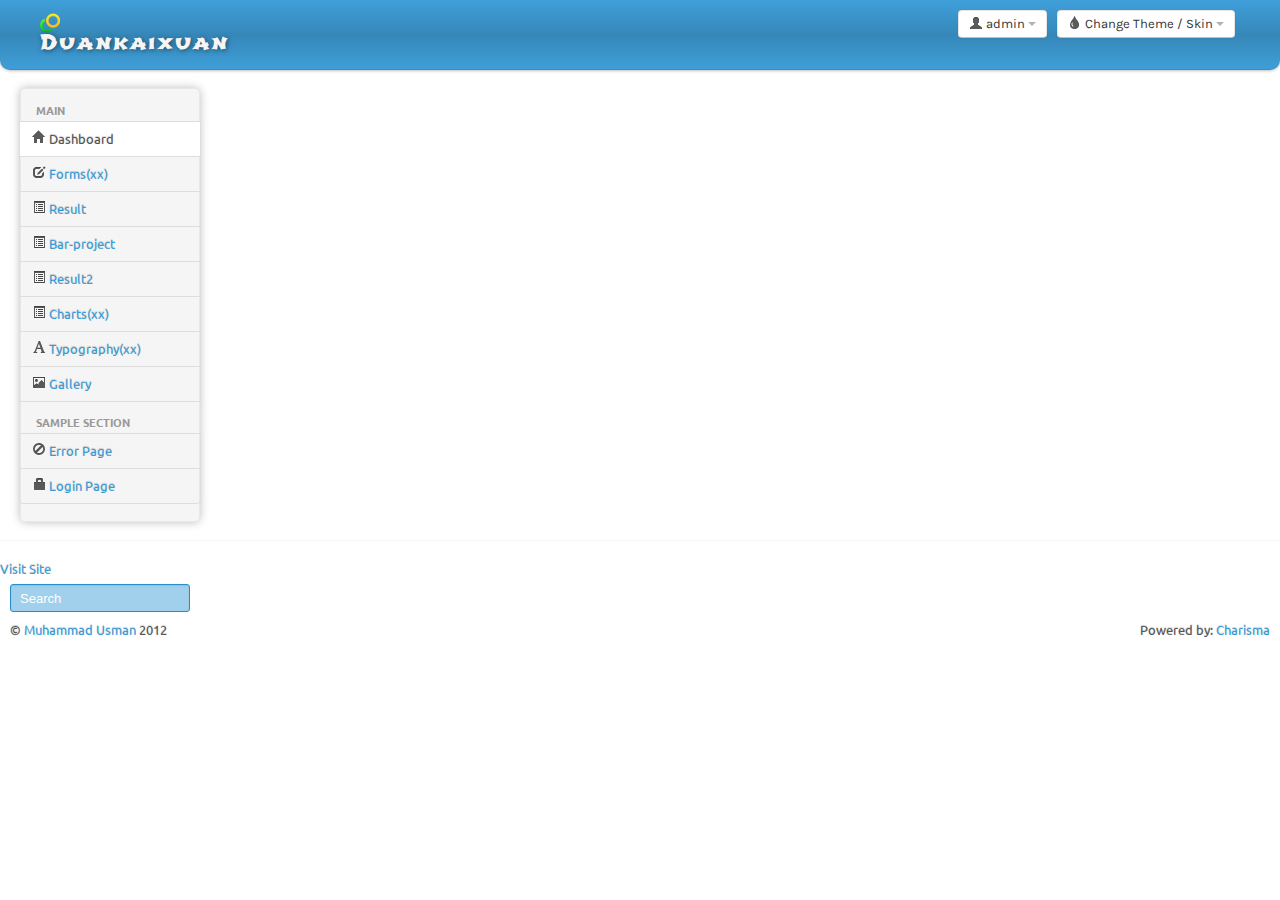
<file: webGUI/index.html>
<!DOCTYPE html>
<html lang="en">
<head>
	
	<meta charset="utf-8">
	<title>Web vulnerabilities search system</title>
	<meta name="viewport" content="width=device-width, initial-scale=1.0">
	<meta name="description" content="Charisma, a fully featured, responsive, HTML5, Bootstrap admin template.">
	<meta name="author" content="Muhammad Usman">

	<!-- The styles -->
	<link id="bs-css" href="css/bootstrap-cerulean.css" rel="stylesheet">
	<style type="text/css">
	  body {
		padding-bottom: 40px;
	  }
	  .sidebar-nav {
		padding: 9px 0;
	  }
	</style>
	<link href="css/bootstrap-responsive.css" rel="stylesheet">
	<link href="css/charisma-app.css" rel="stylesheet">
	<link href="css/jquery-ui-1.8.21.custom.css" rel="stylesheet">
	<link href='css/fullcalendar.css' rel='stylesheet'>
	<link href='css/fullcalendar.print.css' rel='stylesheet'  media='print'>
	<link href='css/chosen.css' rel='stylesheet'>
	<link href='css/uniform.default.css' rel='stylesheet'>
	<link href='css/colorbox.css' rel='stylesheet'>
	<link href='css/jquery.cleditor.css' rel='stylesheet'>
	<link href='css/jquery.noty.css' rel='stylesheet'>
	<link href='css/noty_theme_default.css' rel='stylesheet'>
	<link href='css/elfinder.min.css' rel='stylesheet'>
	<link href='css/elfinder.theme.css' rel='stylesheet'>
	<link href='css/jquery.iphone.toggle.css' rel='stylesheet'>
	<link href='css/opa-icons.css' rel='stylesheet'>
	<link href='css/uploadify.css' rel='stylesheet'>

	
	<link rel="shortcut icon" href="img/favicon.ico">
		
</head>

<body>
		<!-- topbar starts -->
	<div class="navbar">
		<div class="navbar-inner">
			<div class="container-fluid">
				<a class="btn btn-navbar" data-toggle="collapse" data-target=".top-nav.nav-collapse,.sidebar-nav.nav-collapse">
					<span class="icon-bar"></span>
					<span class="icon-bar"></span>
					<span class="icon-bar"></span>
				</a>
				<a class="brand" href="index.html"> <img alt="Charisma Logo" src="img/logo20.png" /> <span>Duankaixuan</span></a>
				
				<!-- theme selector starts -->
				<div class="btn-group pull-right theme-container" >
					<a class="btn dropdown-toggle" data-toggle="dropdown" href="#">
						<i class="icon-tint"></i><span class="hidden-phone"> Change Theme / Skin</span>
						<span class="caret"></span>
					</a>
					<ul class="dropdown-menu" id="themes">
						<li><a data-value="classic" href="#"><i class="icon-blank"></i> Classic</a></li>
						<li><a data-value="cerulean" href="#"><i class="icon-blank"></i> Cerulean</a></li>
						<li><a data-value="cyborg" href="#"><i class="icon-blank"></i> Cyborg</a></li>
						<li><a data-value="redy" href="#"><i class="icon-blank"></i> Redy</a></li>
						<li><a data-value="journal" href="#"><i class="icon-blank"></i> Journal</a></li>
						<li><a data-value="simplex" href="#"><i class="icon-blank"></i> Simplex</a></li>
						<li><a data-value="slate" href="#"><i class="icon-blank"></i> Slate</a></li>
						<li><a data-value="spacelab" href="#"><i class="icon-blank"></i> Spacelab</a></li>
						<li><a data-value="united" href="#"><i class="icon-blank"></i> United</a></li>
					</ul>
				</div>
				<!-- theme selector ends -->
				
				<!-- user dropdown starts -->
				<div class="btn-group pull-right" >
					<a class="btn dropdown-toggle" data-toggle="dropdown" href="#">
						<i class="icon-user"></i><span class="hidden-phone"> admin</span>
						<span class="caret"></span>
					</a>
					<ul class="dropdown-menu">
						<li><a href="#">Profile</a></li>
						<li class="divider"></li>
						<li><a href="login.html">Logout</a></li>
					</ul>
				</div>
				<!-- user dropdown ends -->
			</div>
		</div>
	</div>
	<!-- topbar ends -->
		<div class="container-fluid">
		<div class="row-fluid">
				
			<!-- left menu starts -->
			<div class="span2 main-menu-span">
				<div class="well nav-collapse sidebar-nav">
					<ul class="nav nav-tabs nav-stacked main-menu">
						<li class="nav-header hidden-tablet">Main</li>
						<li><a class="ajax-link" href="index.html"><i class="icon-home"></i><span class="hidden-tablet"> Dashboard</span></a></li>
						<li><a class="ajax-link" href="form.html"><i class="icon-edit"></i><span class="hidden-tablet"> Forms(xx)</span></a></li>
						<li><a class="ajax-link" href="result.html"><i class="icon-list-alt"></i><span class="hidden-tablet"> Result</span></a></li>
						<li><a class="ajax-link" href="bar-project.html"><i class="icon-list-alt"></i><span class="hidden-tablet"> Bar-project</span></a></li>
						<li><a class="ajax-link" href="result2.html"><i class="icon-list-alt"></i><span class="hidden-tablet"> Result2</span></a></li>
						<li><a class="ajax-link" href="chart.html"><i class="icon-list-alt"></i><span class="hidden-tablet"> Charts(xx)</span></a></li>
						<li><a class="ajax-link" href="typography.html"><i class="icon-font"></i><span class="hidden-tablet"> Typography(xx)</span></a></li>
						<li><a class="ajax-link" href="gallery.html"><i class="icon-picture"></i><span class="hidden-tablet"> Gallery</span></a></li>
						<li class="nav-header hidden-tablet">Sample Section</li>
					    <li><a href="error.html"><i class="icon-ban-circle"></i><span class="hidden-tablet"> Error Page</span></a></li>
						<li><a href="login.html"><i class="icon-lock"></i><span class="hidden-tablet"> Login Page</span></a></li>
					</ul>
					
				</div><!--/.well -->
			</div><!--/span-->
			<!-- left menu ends -->
			
		</div><!--/fluid-row-->
		
		</div>
		
				
		<hr>
		<div class="top-nav nav-collapse">
					<ul class="nav">
						<li><a href="#">Visit Site</a></li>
						<li>
							<form class="navbar-search pull-left">
								<input placeholder="Search" class="search-query span2" name="query" type="text">
							</form>
						</li>
					</ul>
				</div><!--/.nav-collapse -->
		<div class="modal hide fade" id="myModal">
			<div class="modal-header">
				<button type="button" class="close" data-dismiss="modal">×</button>
				<h3>Settings</h3>
			</div>
			<div class="modal-body">
				<p>Here settings can be configured...</p>
			</div>
			<div class="modal-footer">
				<a href="#" class="btn" data-dismiss="modal">Close</a>
				<a href="#" class="btn btn-primary">Save changes</a>
			</div>
		</div>

		<footer>
			<p class="pull-left">&copy; <a href="http://usman.it" target="_blank">Muhammad Usman</a> 2012</p>
			<p class="pull-right">Powered by: <a href="http://usman.it/free-responsive-admin-template">Charisma</a></p>
		</footer>
		
	</div><!--/.fluid-container-->

	<!-- external javascript
	================================================== -->
	<!-- Placed at the end of the document so the pages load faster -->

	<!-- jQuery -->
	<script src="js/jquery-1.7.2.min.js"></script>
	<!-- jQuery UI -->
	<script src="js/jquery-ui-1.8.21.custom.min.js"></script>
	<!-- transition / effect library -->
	<script src="js/bootstrap-transition.js"></script>
	<!-- alert enhancer library -->
	<script src="js/bootstrap-alert.js"></script>
	<!-- modal / dialog library -->
	<script src="js/bootstrap-modal.js"></script>
	<!-- custom dropdown library -->
	<script src="js/bootstrap-dropdown.js"></script>
	<!-- scrolspy library -->
	<script src="js/bootstrap-scrollspy.js"></script>
	<!-- library for creating tabs -->
	<script src="js/bootstrap-tab.js"></script>
	<!-- library for advanced tooltip -->
	<script src="js/bootstrap-tooltip.js"></script>
	<!-- popover effect library -->
	<script src="js/bootstrap-popover.js"></script>
	<!-- button enhancer library -->
	<script src="js/bootstrap-button.js"></script>
	<!-- accordion library (optional, not used in demo) -->
	<script src="js/bootstrap-collapse.js"></script>
	<!-- carousel slideshow library (optional, not used in demo) -->
	<script src="js/bootstrap-carousel.js"></script>
	<!-- autocomplete library -->
	<script src="js/bootstrap-typeahead.js"></script>
	<!-- tour library -->
	<script src="js/bootstrap-tour.js"></script>
	<!-- library for cookie management -->
	<script src="js/jquery.cookie.js"></script>
	<!-- calander plugin -->
	<script src='js/fullcalendar.min.js'></script>
	<!-- data table plugin -->
	<script src='js/jquery.dataTables.min.js'></script>

	<!-- chart libraries start -->
	<script src="js/excanvas.js"></script>
	<script src="js/jquery.flot.min.js"></script>
	<script src="js/jquery.flot.pie.min.js"></script>
	<script src="js/jquery.flot.stack.js"></script>
	<script src="js/jquery.flot.resize.min.js"></script>
	<!-- chart libraries end -->

	<!-- select or dropdown enhancer -->
	<script src="js/jquery.chosen.min.js"></script>
	<!-- checkbox, radio, and file input styler -->
	<script src="js/jquery.uniform.min.js"></script>
	<!-- plugin for gallery image view -->
	<script src="js/jquery.colorbox.min.js"></script>
	<!-- rich text editor library -->
	<script src="js/jquery.cleditor.min.js"></script>
	<!-- notification plugin -->
	<script src="js/jquery.noty.js"></script>
	<!-- file manager library -->
	<script src="js/jquery.elfinder.min.js"></script>
	<!-- star rating plugin -->
	<script src="js/jquery.raty.min.js"></script>
	<!-- for iOS style toggle switch -->
	<script src="js/jquery.iphone.toggle.js"></script>
	<!-- autogrowing textarea plugin -->
	<script src="js/jquery.autogrow-textarea.js"></script>
	<!-- multiple file upload plugin -->
	<script src="js/jquery.uploadify-3.1.min.js"></script>
	<!-- history.js for cross-browser state change on ajax -->
	<script src="js/jquery.history.js"></script>
	<!-- application script for Charisma demo -->
	<script src="js/charisma.js"></script>
	
		
</body>
</html>
</file>
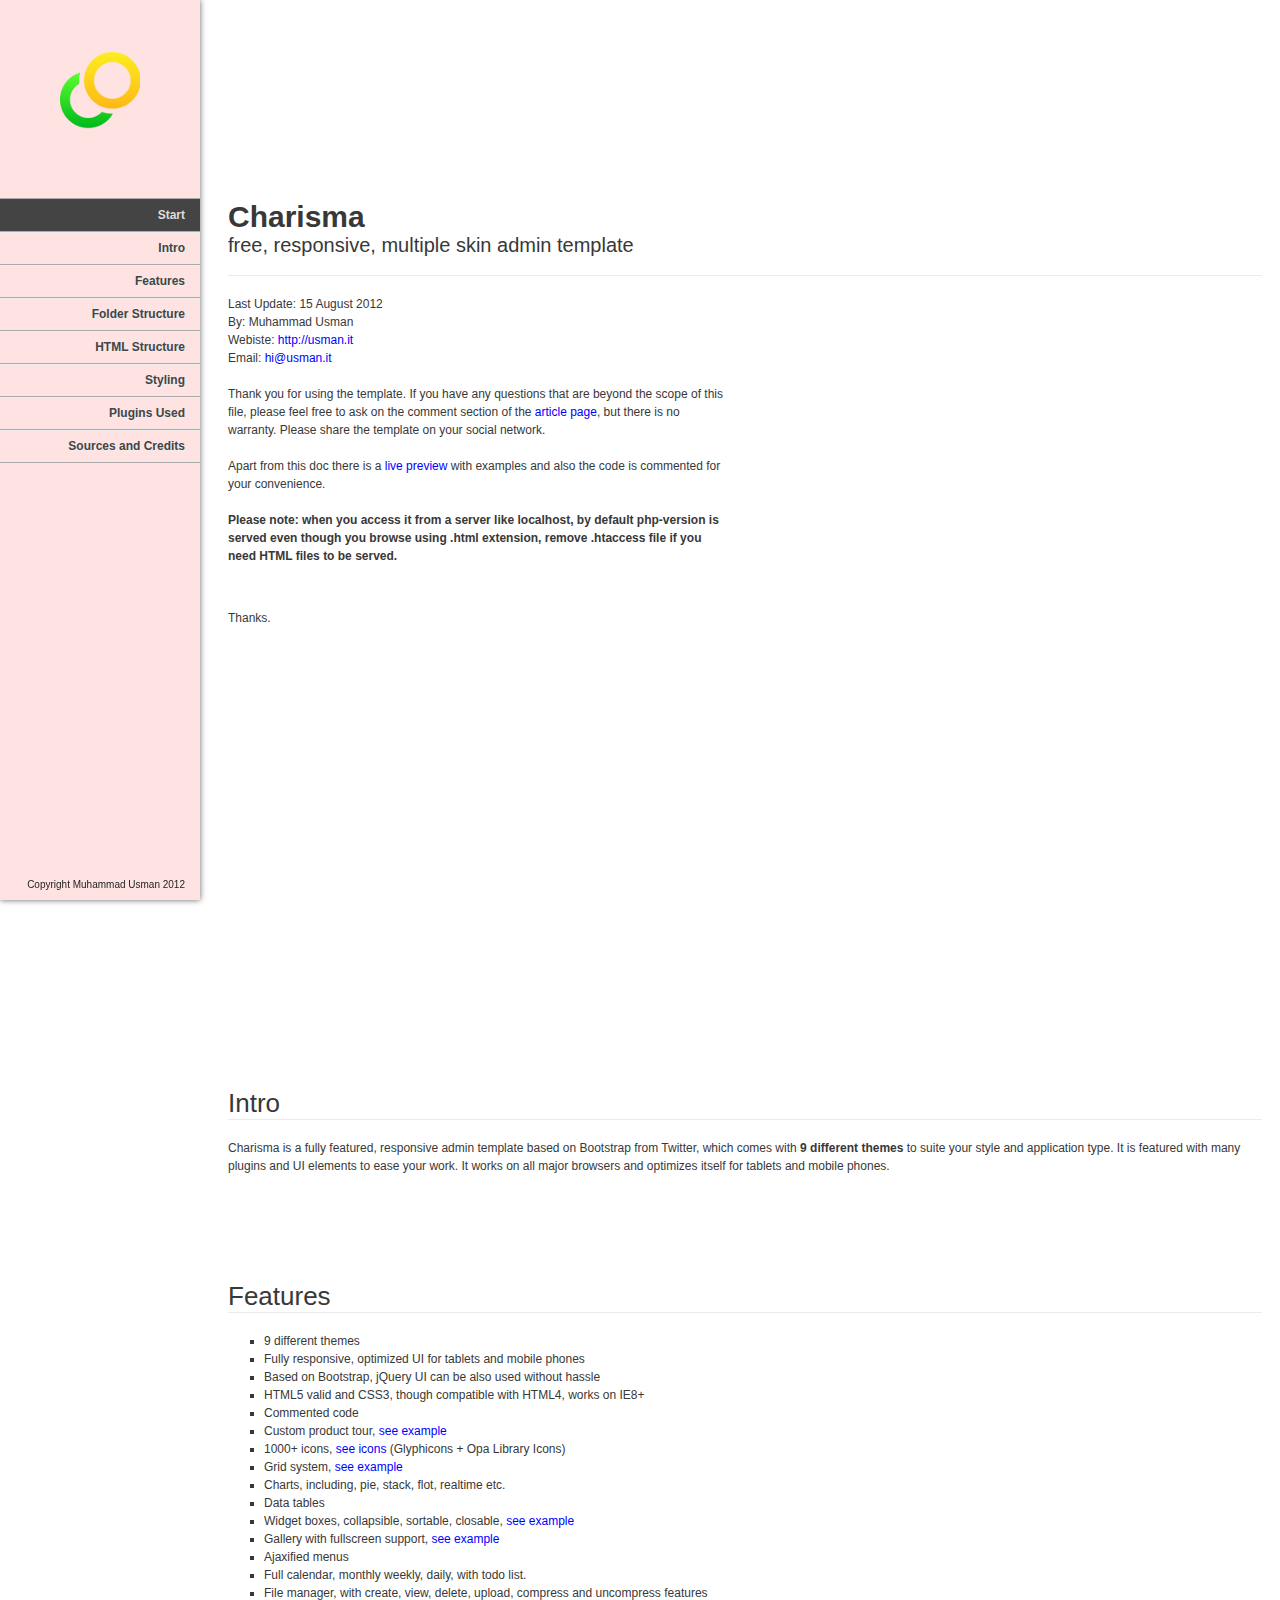
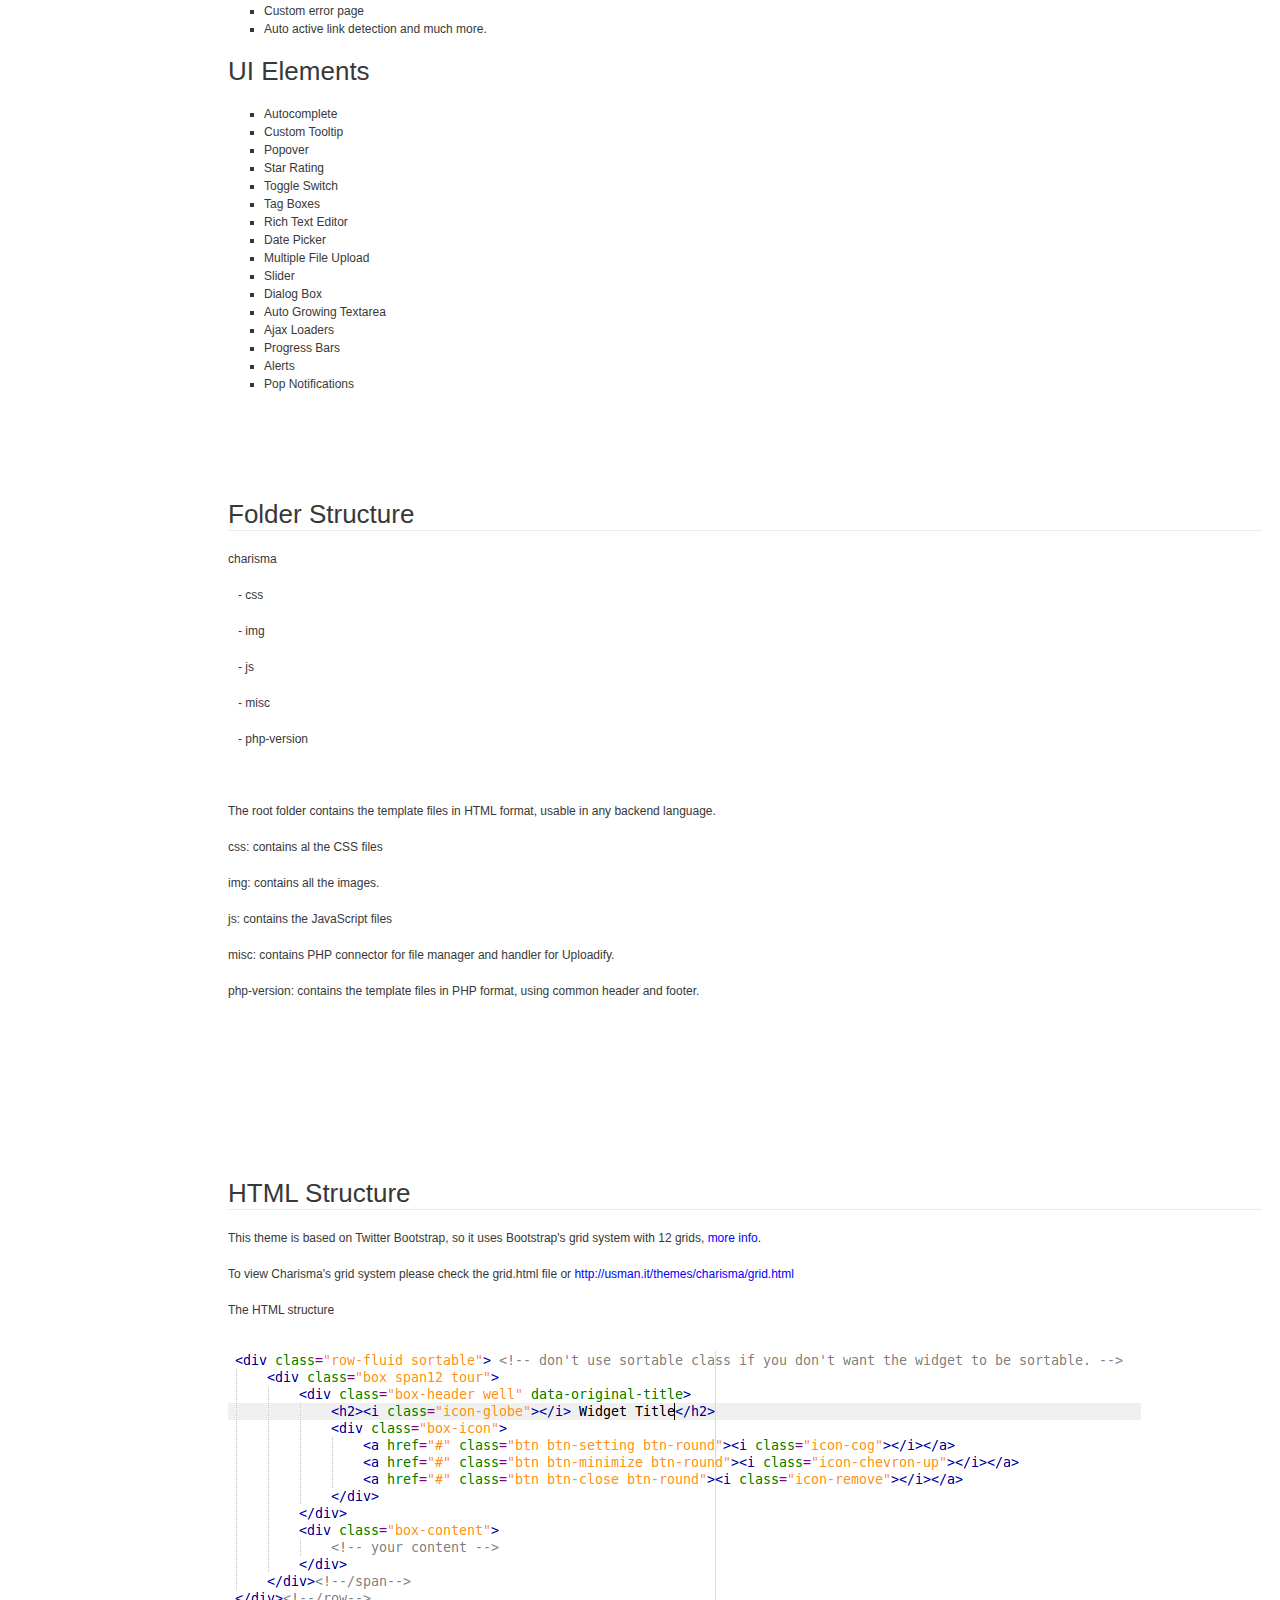
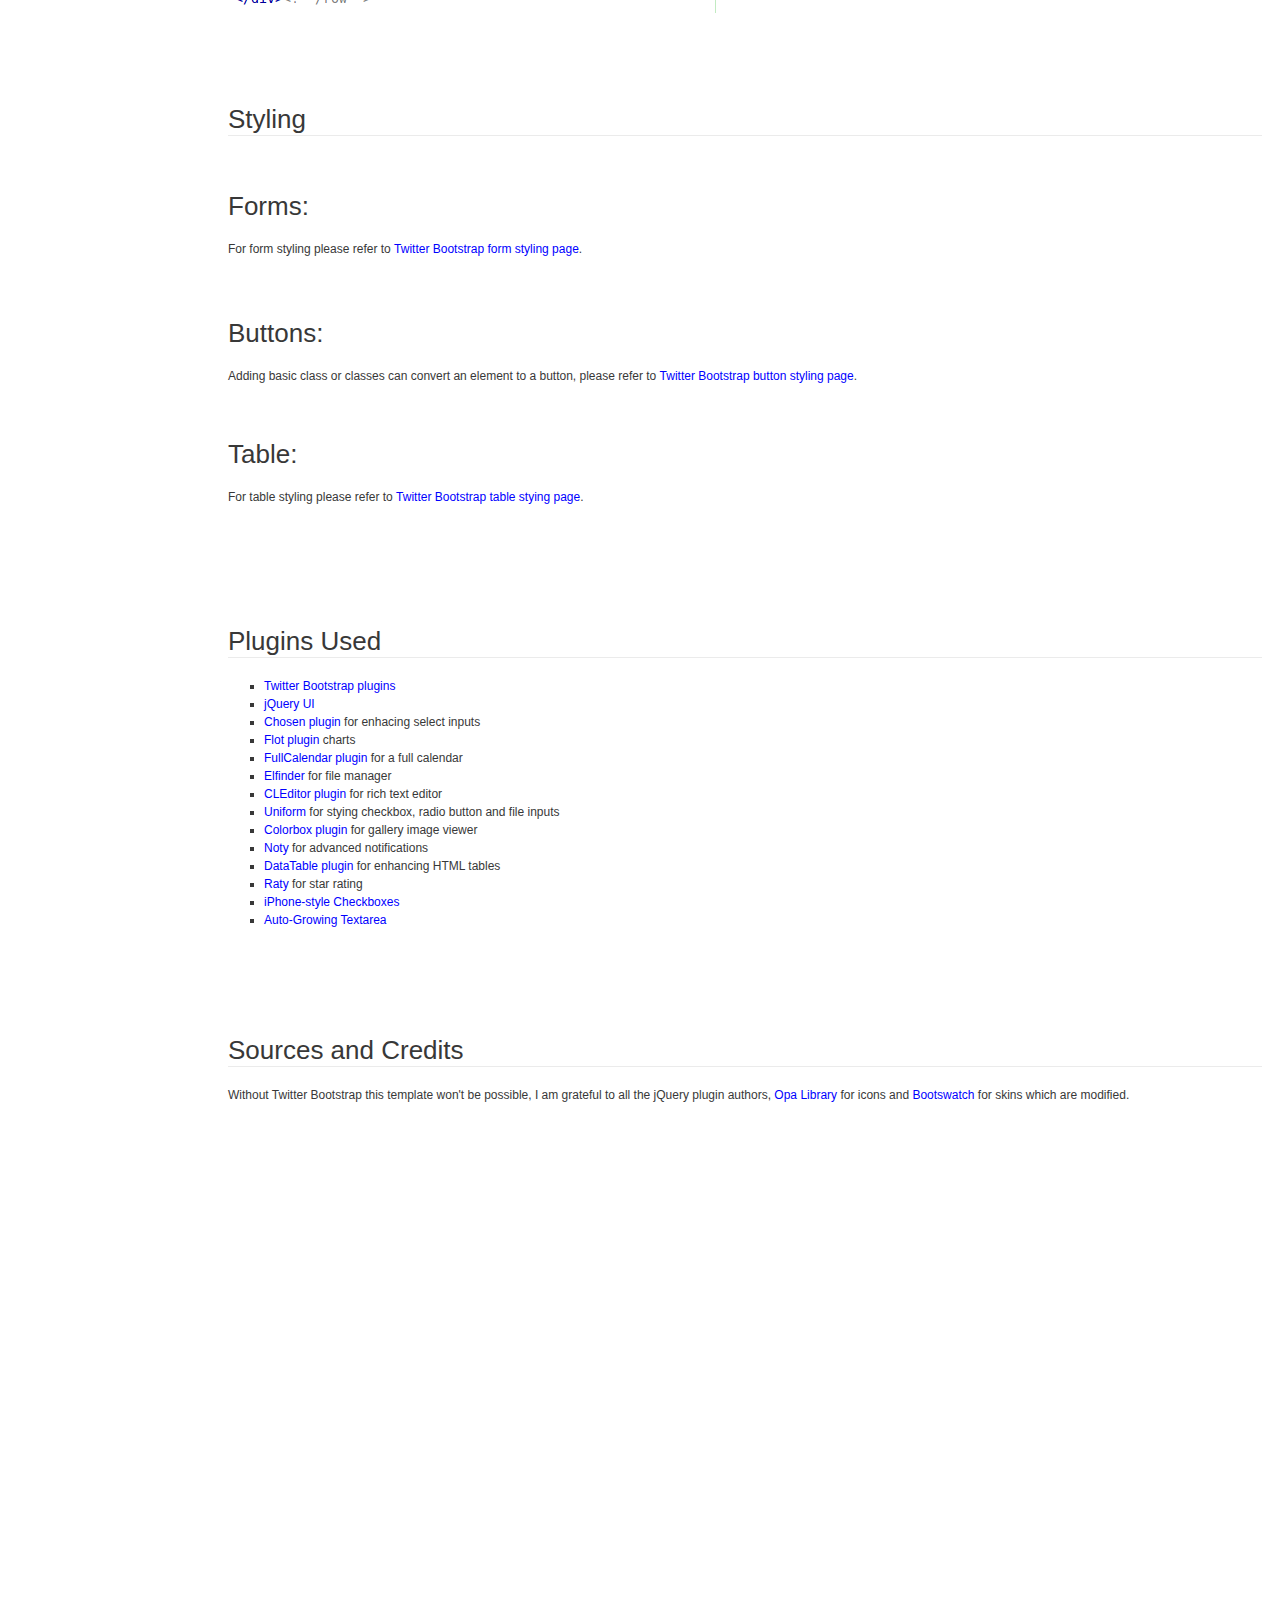
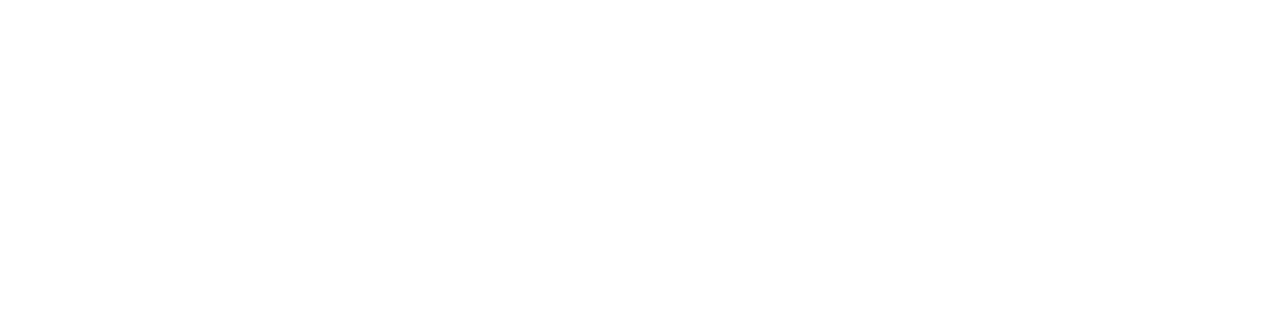
<file: webGUI/doc/index.html>
<!doctype html>  
<!--[if IE 6 ]><html lang="en-us" class="ie6"> <![endif]-->
<!--[if IE 7 ]><html lang="en-us" class="ie7"> <![endif]-->
<!--[if IE 8 ]><html lang="en-us" class="ie8"> <![endif]-->
<!--[if (gt IE 7)|!(IE)]><!-->
<html lang="en-us"><!--<![endif]-->
<head>
	<meta charset="utf-8">
	
	<title>Charisma - a fully featured admin template</title>
	
	<meta name="author" content="Muhammad Usman">
	<meta name="copyright" content="Muhammad Usman">
	<meta name="date" content="2012-07-22T00:00:00+02:00">
	
	<link rel="stylesheet" href="css/documenter_style.css" media="all">
	
	<link rel="shortcut icon" type="image/x-icon" href="favicon.ico" />

	<script src="js/jquery.1.6.4.js"></script>
	
	<script src="js/jquery.scrollTo-1.4.2-min.js"></script>
	<script src="js/jquery.easing.js"></script>
	
	
	<script>document.createElement('section');var duration=500,easing='swing';</script>
	<script src="js/script.js"></script>
	
	<style>
		html{background-color:#FFFFFF;color:#383838;}
		::-moz-selection{background:#444444;color:#DDDDDD;}
		::selection{background:#444444;color:#DDDDDD;}
		#documenter_sidebar #documenter_logo{background-image:url(assets/images/image_1.png);}
		a{color:#0000FF;}
		hr{border-top:1px solid #EBEBEB;border-bottom:1px solid #FFFFFF;}
		#documenter_sidebar, #documenter_sidebar ol a{background-color:#FFE3E3;color:#222222;}
		#documenter_sidebar ol a{-webkit-text-shadow:1px 1px 0px #EEEEEE;-moz-text-shadow:1px 1px 0px #EEEEEE;text-shadow:1px 1px 0px #EEEEEE;}
		#documenter_sidebar ol{border-top:1px solid #AAAAAA;}
		#documenter_sidebar ol a{border-top:1px solid #EEEEEE;border-bottom:1px solid #AAAAAA;color:#444444;}
		#documenter_sidebar ol a:hover{background:#444444;color:#DDDDDD;border-top:1px solid #444444;}
		#documenter_sidebar ol a.current{background:#444444;color:#DDDDDD;border-top:1px solid #444444;}
		#documenter_copyright{display:block !important;visibility:visible !important;}
	</style>
	
</head>
<body>
	<div id="documenter_sidebar">
		<a href="#documenter_cover" id="documenter_logo"></a>
		<ol id="documenter_nav">
			<li><a class="current" href="#documenter_cover">Start</a></li>
			<li><a href="#intro">Intro</a></li>
			<li><a href="#features">Features</a></li>
			<li><a href="#folder_structure">Folder Structure</a></li>
			<li><a href="#html_structure">HTML Structure</a></li>
			<li><a href="#styling">Styling</a></li>
			<li><a href="#plugins_used">Plugins Used</a></li>
			<li><a href="#sources_and_credits">Sources and Credits</a></li>

		</ol>
		<div id="documenter_copyright">Copyright Muhammad Usman 2012</div>
	</div>
	<div id="documenter_content">
	<section id="documenter_cover"><h1>Charisma</h1><h2>free, responsive, multiple skin admin template</h2><hr><ul><li>Last Update: 15 August 2012</li><li>By: Muhammad Usman</li><li>Webiste: <a href="http://usman.it">http://usman.it</a></li><li>Email: <a href="mailto:&#104;&#105;&#64;&#117;&#115;&#109;&#97;&#110;&#46;&#105;&#116;">&#104;&#105;&#64;&#117;&#115;&#109;&#97;&#110;&#46;&#105;&#116;</a></li></ul><p>Thank you for using the template. If you have any questions that are beyond the scope of this file, please feel free to ask on the comment section of the <a href="http://usman.it/free-responsive-admin-template">article page</a>, but there is no warranty. 

Please share the template on your social network.
<br/><br/>
Apart from this doc there is a <a href="http://usman.it/themes/charisma/" target="_blank">live preview</a> with examples and also the code is commented for your convenience.
<br/>
<p><b>Please note: when you access it from a server like localhost, by default php-version is served even though you browse using .html extension, remove .htaccess file if you need HTML files to be served.</b></p>
<br/><br/>
Thanks.</p></section><section id="intro">
	<h3>Intro</h3><hr class="notop">
<p>Charisma is a fully featured, responsive admin template based on Bootstrap from Twitter, which comes with <strong>9 different themes</strong> to suite your style and application type. It is featured with many plugins and UI elements to ease your work. It works on all major browsers and optimizes itself for tablets and mobile phones.</p>
</section>
<section id="features">
	<h3>Features</h3><hr class="notop">
<ul>
	<li>9 different themes</li>
	<li>Fully responsive, optimized UI for tablets and mobile phones</li>
	<li>Based on Bootstrap, jQuery UI can be also used without hassle</li>
	<li>HTML5 valid and CSS3, though compatible with HTML4, works on IE8+</li>
	<li>Commented code</li>
	<li>Custom product tour, <a target="_blank" href="http://usman.it/themes/charisma/tour.html">see example</a></li>
	<li>1000+ icons, <a target="_blank" href="http://usman.it/themes/charisma/icon.html">see icons</a> (Glyphicons + Opa Library Icons)</li>
	<li>Grid system, <a target="_blank" href="http://usman.it/themes/charisma/grid.html">see example</a></li>
	<li>Charts, including, pie, stack, flot, realtime etc.</li>
	<li>Data tables</li>
	<li>Widget boxes, collapsible, sortable, closable, <a target="_blank" href="http://usman.it/themes/charisma/grid.html">see example</a></li>
	<li>Gallery with fullscreen support, <a target="_blank" href="http://usman.it/themes/charisma/gallery.html">see example</a></li>
	<li>Ajaxified menus</li>
	<li>Full calendar, monthly weekly, daily, with todo list.</li>
	<li>File manager, with create, view, delete, upload, compress and uncompress features</li>
	<li>Custom error page</li>
	<li>Auto active link detection and much more.</li>
</ul>
<h3>UI Elements</h3>
<ul>
	<li>Autocomplete</li>
	<li>Custom Tooltip</li>
	<li>Popover</li>
	<li>Star Rating</li>
	<li>Toggle Switch</li>
	<li>Tag Boxes</li>
	<li>Rich Text Editor</li>
	<li>Date Picker</li>
	<li>Multiple File Upload</li>
	<li>Slider</li>
	<li>Dialog Box</li>
	<li>Auto Growing Textarea</li>
	<li>Ajax Loaders</li>
	<li>Progress Bars</li>
	<li>Alerts</li>
	<li>Pop Notifications</li>
</ul>

</section>
<section id="folder_structure">
	<h3>Folder Structure</h3><hr class="notop">
<p>
	charisma</p>
<p>&nbsp; &nbsp;- css</p>
<p>&nbsp; &nbsp;- img</p>
<p>&nbsp; &nbsp;- js</p>
<p>&nbsp; &nbsp;- misc</p>
<p>&nbsp; &nbsp;- php-version</p>
<p>&nbsp;</p>
<p>The root folder contains the template files in HTML format, usable in any backend language.</p>
<p>css: contains al the CSS files</p>
<p>img: contains all the images.</p>
<p>js: contains the JavaScript files</p>
<p>misc: contains PHP connector for file manager and handler for Uploadify.</p>
<p>php-version: contains the template files in PHP format, using common header and footer.</p>
<p>&nbsp;</p>
<p>
	&nbsp;</p>
</section>
<section id="html_structure">
	<h3>HTML Structure</h3><hr class="notop">
<p>
	This theme is based on Twitter Bootstrap, so it uses Bootstrap&#39;s grid system with 12 grids, <a href="http://twitter.github.com/bootstrap/scaffolding.html#gridSystem">more info</a>.</p>
<p>
	To view Charisma's grid system please check the grid.html file or&nbsp;<a href="http://usman.it/themes/charisma/grid.html">http://usman.it/themes/charisma/grid.html</a></p>
<p>
	The HTML structure&nbsp;</p>
	<br/>
<img src="assets/images/html_structure.png" alt="HTML Structure" />
</section>
<section id="styling">
	<h3>Styling</h3><hr class="notop">
<p>
	&nbsp;</p>
<h3>
	Forms:</h3>
<p>
	For form styling please refer to&nbsp;<a data-mce-="" href="http://twitter.github.com/bootstrap/base-css.html#forms">Twitter Bootstrap form styling page</a>.</p>
<p style="color: rgb(0, 0, 0); font-family: 'Times New Roman'; font-size: medium; ">
	&nbsp;</p>
<h3>
	Buttons:</h3>
<p>
	Adding basic class or classes can convert an element to a button, please refer to&nbsp;<a data-mce-="" href="http://twitter.github.com/bootstrap/base-css.html#buttons">Twitter Bootstrap button styling page</a>.</p>
<p>
	&nbsp;</p>
<h3>
	Table:</h3>
<p>
	For table styling please refer to&nbsp;<a data-mce-="" href="http://twitter.github.com/bootstrap/base-css.html#tables">Twitter Bootstrap table stying page</a>.</p>
<div>
	&nbsp;</div>
</section>
<section id="plugins_used">
	<h3>Plugins Used</h3><hr class="notop">
<ul>
	<li>
		<a href="http://twitter.github.com/bootstrap/javascript.html">Twitter Bootstrap plugins</a></li>
	<li>
		<a href="http://jqueryui.com/">jQuery UI</a></li>
	<li>
		<a href="http://harvesthq.github.com/chosen/">Chosen plugin</a> for enhacing select inputs</li>
	<li>
		<a href="http://code.google.com/p/flot/">Flot plugin</a>&nbsp;charts</li>
	<li>
		<a href="http://arshaw.com/fullcalendar/">FullCalendar plugin</a> for a full calendar</li>
	<li>
		<a href="http://elfinder.org/">Elfinder</a> for file manager</li>
	<li>
		<a href="http://premiumsoftware.net/cleditor/">CLEditor plugin</a> for rich text editor</li>
	<li>
		<a href="http://uniformjs.com/">Uniform</a> for stying checkbox, radio button and file inputs</li>
	<li>
		<a href="http://www.jacklmoore.com/colorbox">Colorbox plugin</a> for gallery image viewer</li>
	<li>
		<a href="http://needim.github.com/noty/">Noty</a> for advanced notifications</li>
	<li>
		<a href="http://www.datatables.net/">DataTable plugin</a> for enhancing HTML tables</li>
	<li>
		<a href="http://www.wbotelhos.com/raty/">Raty</a> for star rating</li>
	<li>
		<a href="http://awardwinningfjords.com/2009/06/16/iphone-style-checkboxes.html">iPhone-style Checkboxes</a></li>
	<li>
		<a href="http://onehackoranother.com/projects/jquery/jquery-grab-bag/autogrow-textarea.html">Auto-Growing Textarea</a></li>
</ul>
</section>
<section id="sources_and_credits">
	<h3>Sources and Credits</h3><hr class="notop">
<p>
	Without Twitter Bootstrap this template won't be possible, I am grateful to all the jQuery plugin authors, <a href="http://opalang.org/">Opa Library</a> for icons and <a href="http://bootswatch.com/">Bootswatch</a> for skins which are modified.</p>
</section>

	</div>
</body>
</html>
</file>
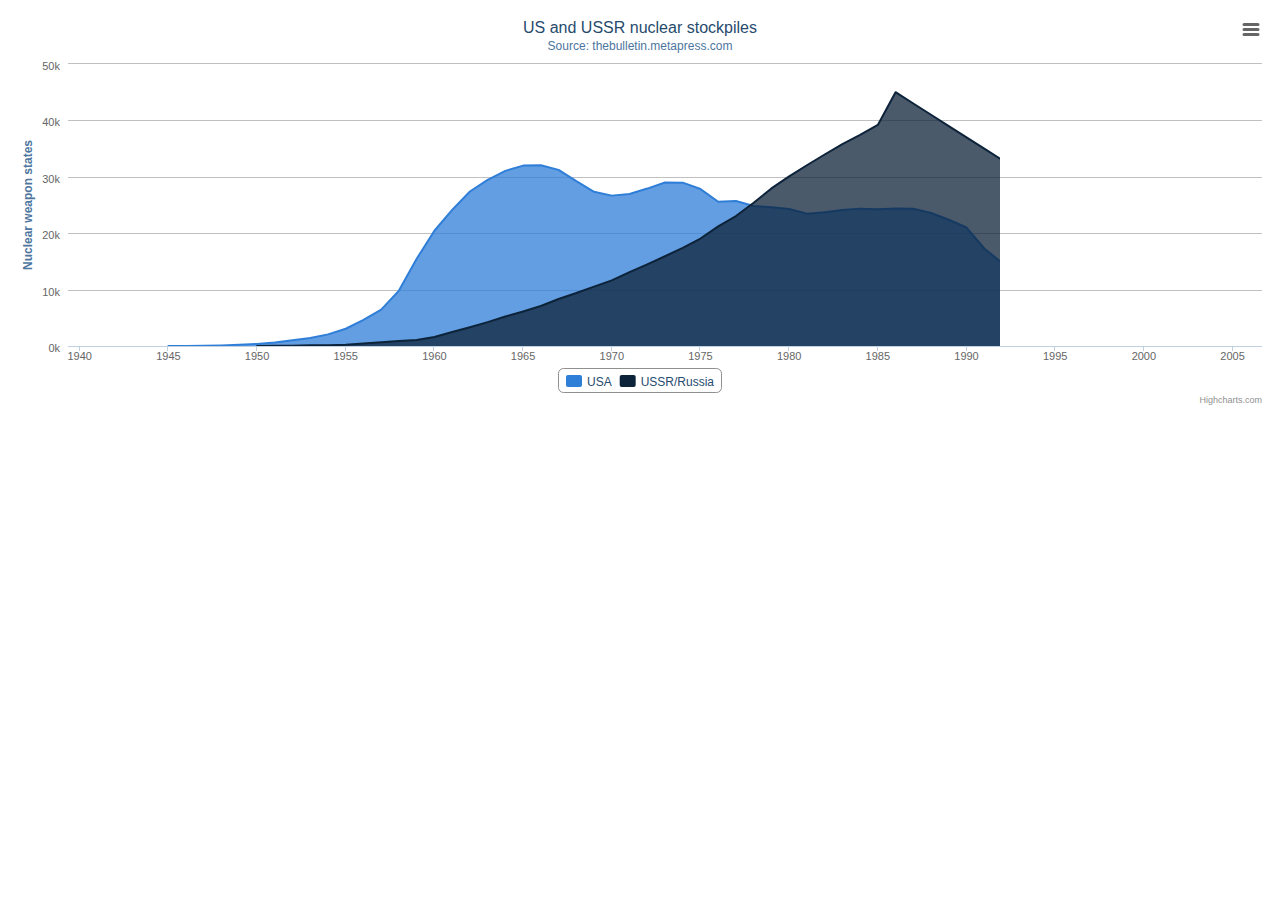
<file: webGUI/examples/area-basic/index.htm>
<!DOCTYPE HTML>
<html>
	<head>
		<meta http-equiv="Content-Type" content="text/html; charset=utf-8">
		<title>Highcharts Example</title>

		<script type="text/javascript" src="http://ajax.googleapis.com/ajax/libs/jquery/1.8.2/jquery.min.js"></script>
		<script type="text/javascript">
$(function () {
        $('#container').highcharts({
            chart: {
                type: 'area'
            },
            title: {
                text: 'US and USSR nuclear stockpiles'
            },
            subtitle: {
                text: 'Source: <a href="http://thebulletin.metapress.com/content/c4120650912x74k7/fulltext.pdf">'+
                    'thebulletin.metapress.com</a>'
            },
            xAxis: {
                labels: {
                    formatter: function() {
                        return this.value; // clean, unformatted number for year
                    }
                }
            },
            yAxis: {
                title: {
                    text: 'Nuclear weapon states'
                },
                labels: {
                    formatter: function() {
                        return this.value / 1000 +'k';
                    }
                }
            },
            tooltip: {
                pointFormat: '{series.name} produced <b>{point.y:,.0f}</b><br/>warheads in {point.x}'
            },
            plotOptions: {
                area: {
                    pointStart: 1940,
                    marker: {
                        enabled: false,
                        symbol: 'circle',
                        radius: 2,
                        states: {
                            hover: {
                                enabled: true
                            }
                        }
                    }
                }
            },
            series: [{
                name: 'USA',
                data: [null, null, null, null, null, 6 , 11, 32, 110, 235, 369, 640,
                    1005, 1436, 2063, 3057, 4618, 6444, 9822, 15468, 20434, 24126,
                    27387, 29459, 31056, 31982, 32040, 31233, 29224, 27342, 26662,
                    26956, 27912, 28999, 28965, 27826, 25579, 25722, 24826, 24605,
                    24304, 23464, 23708, 24099, 24357, 24237, 24401, 24344, 23586,
                    22380, 21004, 17287, 14747, 13076, 12555, 12144, 11009, 10950,
                    10871, 10824, 10577, 10527, 10475, 10421, 10358, 10295, 10104 ]
            }, {
                name: 'USSR/Russia',
                data: [null, null, null, null, null, null, null , null , null ,null,
                5, 25, 50, 120, 150, 200, 426, 660, 869, 1060, 1605, 2471, 3322,
                4238, 5221, 6129, 7089, 8339, 9399, 10538, 11643, 13092, 14478,
                15915, 17385, 19055, 21205, 23044, 25393, 27935, 30062, 32049,
                33952, 35804, 37431, 39197, 45000, 43000, 41000, 39000, 37000,
                35000, 33000, 31000, 29000, 27000, 25000, 24000, 23000, 22000,
                21000, 20000, 19000, 18000, 18000, 17000, 16000]
            }]
        });
    });
    

		</script>
	</head>
	<body>
<script src="../../js/highcharts.js"></script>
<script src="../../js/modules/exporting.js"></script>

<div id="container" style="min-width: 310px; height: 400px; margin: 0 auto"></div>

	</body>
</html>
</file>
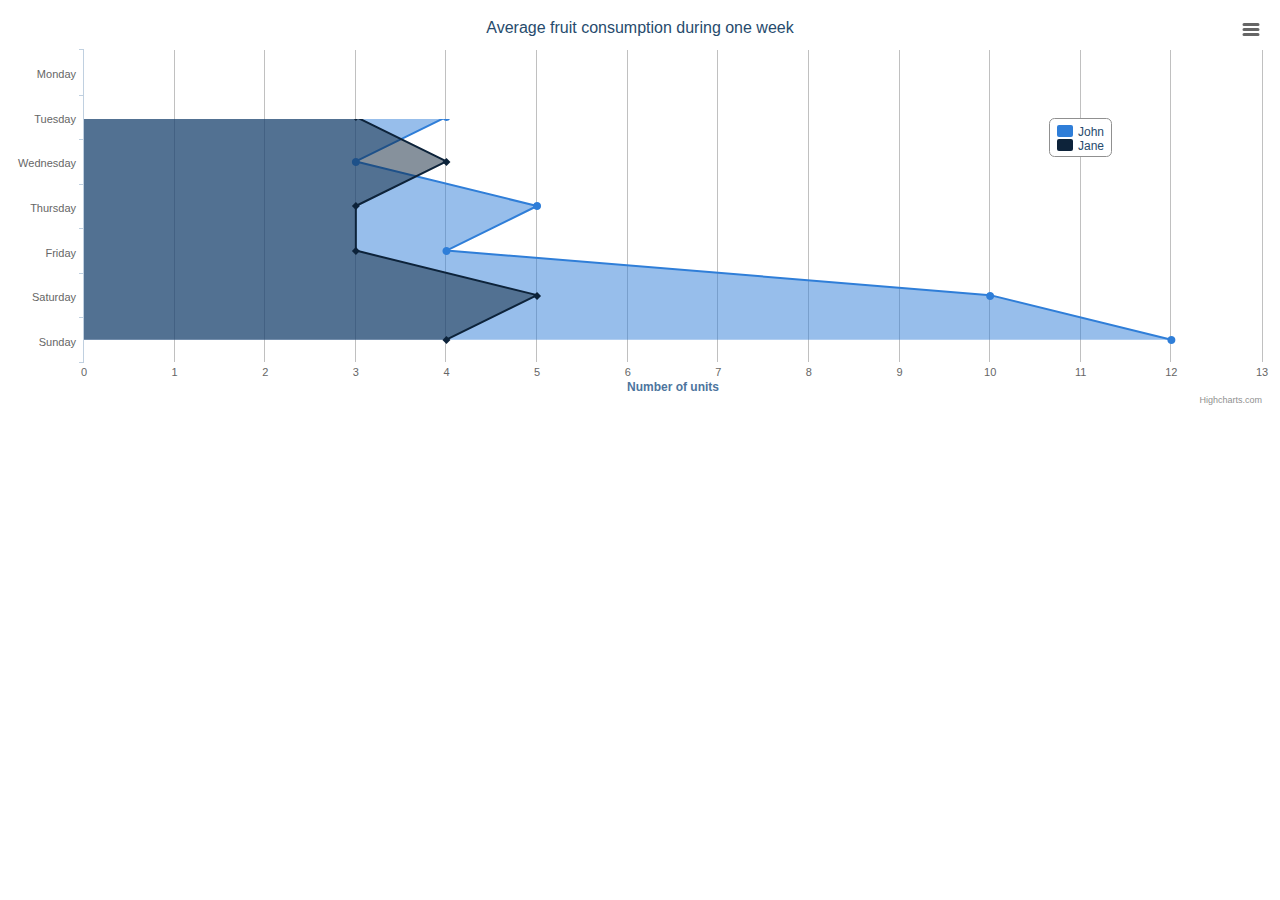
<file: webGUI/examples/area-inverted/index.htm>
<!DOCTYPE HTML>
<html>
	<head>
		<meta http-equiv="Content-Type" content="text/html; charset=utf-8">
		<title>Highcharts Example</title>

		<script type="text/javascript" src="http://ajax.googleapis.com/ajax/libs/jquery/1.8.2/jquery.min.js"></script>
		<script type="text/javascript">
$(function () {
        $('#container').highcharts({
            chart: {
                type: 'area',
                inverted: true
            },
            title: {
                text: 'Average fruit consumption during one week'
            },
            subtitle: {
                style: {
                    position: 'absolute',
                    right: '0px',
                    bottom: '10px'
                }
            },
            legend: {
                layout: 'vertical',
                align: 'right',
                verticalAlign: 'top',
                x: -150,
                y: 100,
                floating: true,
                borderWidth: 1,
                backgroundColor: '#FFFFFF'
            },
            xAxis: {
                categories: [
                    'Monday',
                    'Tuesday',
                    'Wednesday',
                    'Thursday',
                    'Friday',
                    'Saturday',
                    'Sunday'
                ]
            },
            yAxis: {
                title: {
                    text: 'Number of units'
                },
                labels: {
                    formatter: function() {
                        return this.value;
                    }
                },
                min: 0
            },
            plotOptions: {
                area: {
                    fillOpacity: 0.5
                }
            },
            series: [{
                name: 'John',
                data: [3, 4, 3, 5, 4, 10, 12]
            }, {
                name: 'Jane',
                data: [1, 3, 4, 3, 3, 5, 4]
            }]
        });
    });
    

		</script>
	</head>
	<body>
<script src="../../js/highcharts.js"></script>
<script src="../../js/modules/exporting.js"></script>

<div id="container" style="min-width: 310px; height: 400px; margin: 0 auto"></div>

	</body>
</html>
</file>
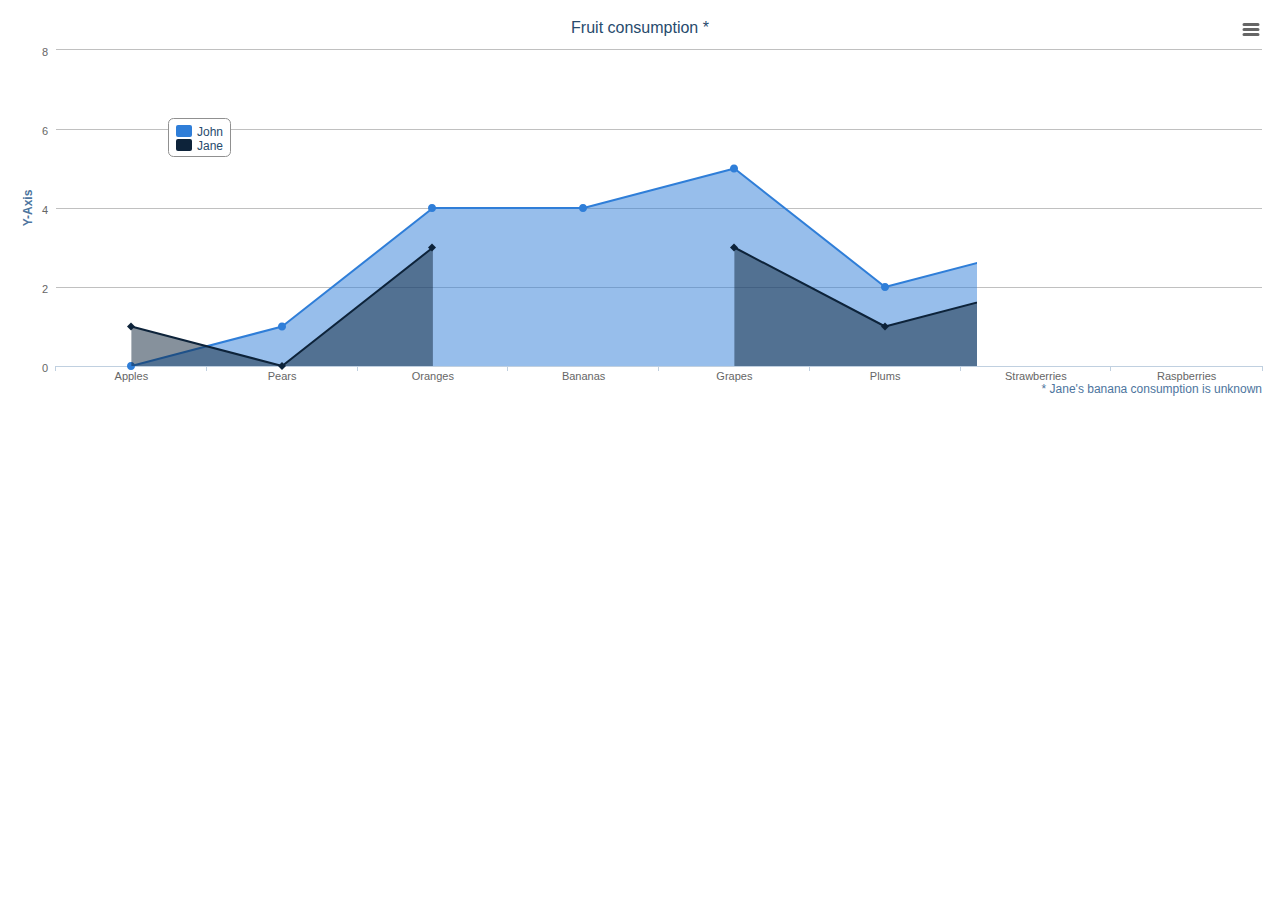
<file: webGUI/examples/area-missing/index.htm>
<!DOCTYPE HTML>
<html>
	<head>
		<meta http-equiv="Content-Type" content="text/html; charset=utf-8">
		<title>Highcharts Example</title>

		<script type="text/javascript" src="http://ajax.googleapis.com/ajax/libs/jquery/1.8.2/jquery.min.js"></script>
		<script type="text/javascript">
$(function () {
        $('#container').highcharts({
            chart: {
                type: 'area',
                spacingBottom: 30
            },
            title: {
                text: 'Fruit consumption *'
            },
            subtitle: {
                text: '* Jane\'s banana consumption is unknown',
                floating: true,
                align: 'right',
                verticalAlign: 'bottom',
                y: 15
            },
            legend: {
                layout: 'vertical',
                align: 'left',
                verticalAlign: 'top',
                x: 150,
                y: 100,
                floating: true,
                borderWidth: 1,
                backgroundColor: '#FFFFFF'
            },
            xAxis: {
                categories: ['Apples', 'Pears', 'Oranges', 'Bananas', 'Grapes', 'Plums', 'Strawberries', 'Raspberries']
            },
            yAxis: {
                title: {
                    text: 'Y-Axis'
                },
                labels: {
                    formatter: function() {
                        return this.value;
                    }
                }
            },
            tooltip: {
                formatter: function() {
                    return '<b>'+ this.series.name +'</b><br/>'+
                    this.x +': '+ this.y;
                }
            },
            plotOptions: {
                area: {
                    fillOpacity: 0.5
                }
            },
            credits: {
                enabled: false
            },
            series: [{
                name: 'John',
                data: [0, 1, 4, 4, 5, 2, 3, 7]
            }, {
                name: 'Jane',
                data: [1, 0, 3, null, 3, 1, 2, 1]
            }]
        });
    });
    

		</script>
	</head>
	<body>
<script src="../../js/highcharts.js"></script>
<script src="../../js/modules/exporting.js"></script>

<div id="container" style="min-width: 310px; height: 400px; margin: 0 auto"></div>

	</body>
</html>
</file>
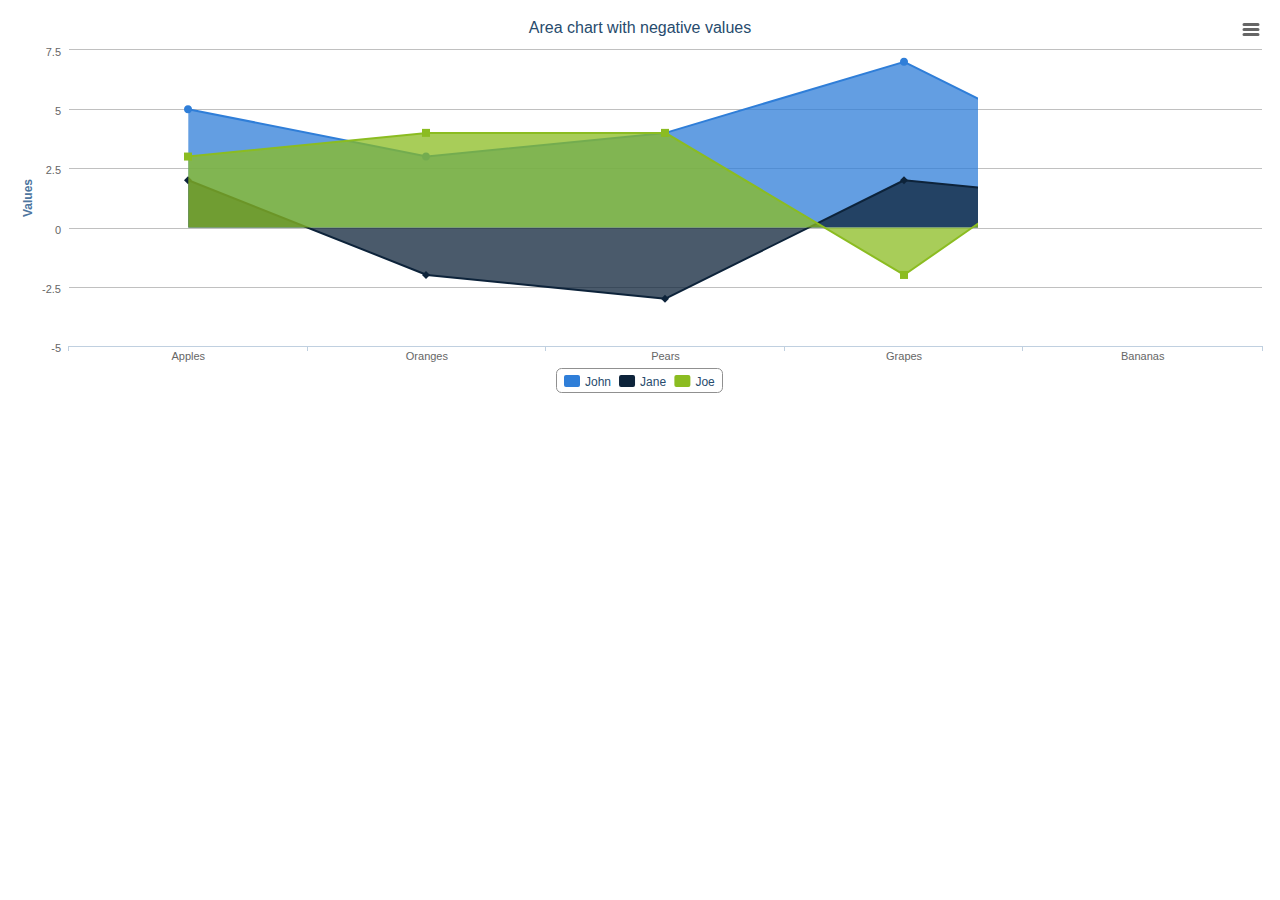
<file: webGUI/examples/area-negative/index.htm>
<!DOCTYPE HTML>
<html>
	<head>
		<meta http-equiv="Content-Type" content="text/html; charset=utf-8">
		<title>Highcharts Example</title>

		<script type="text/javascript" src="http://ajax.googleapis.com/ajax/libs/jquery/1.8.2/jquery.min.js"></script>
		<script type="text/javascript">
$(function () {
        $('#container').highcharts({
            chart: {
                type: 'area'
            },
            title: {
                text: 'Area chart with negative values'
            },
            xAxis: {
                categories: ['Apples', 'Oranges', 'Pears', 'Grapes', 'Bananas']
            },
            credits: {
                enabled: false
            },
            series: [{
                name: 'John',
                data: [5, 3, 4, 7, 2]
            }, {
                name: 'Jane',
                data: [2, -2, -3, 2, 1]
            }, {
                name: 'Joe',
                data: [3, 4, 4, -2, 5]
            }]
        });
    });
    

		</script>
	</head>
	<body>
<script src="../../js/highcharts.js"></script>
<script src="../../js/modules/exporting.js"></script>

<div id="container" style="min-width: 310px; height: 400px; margin: 0 auto"></div>

	</body>
</html>
</file>
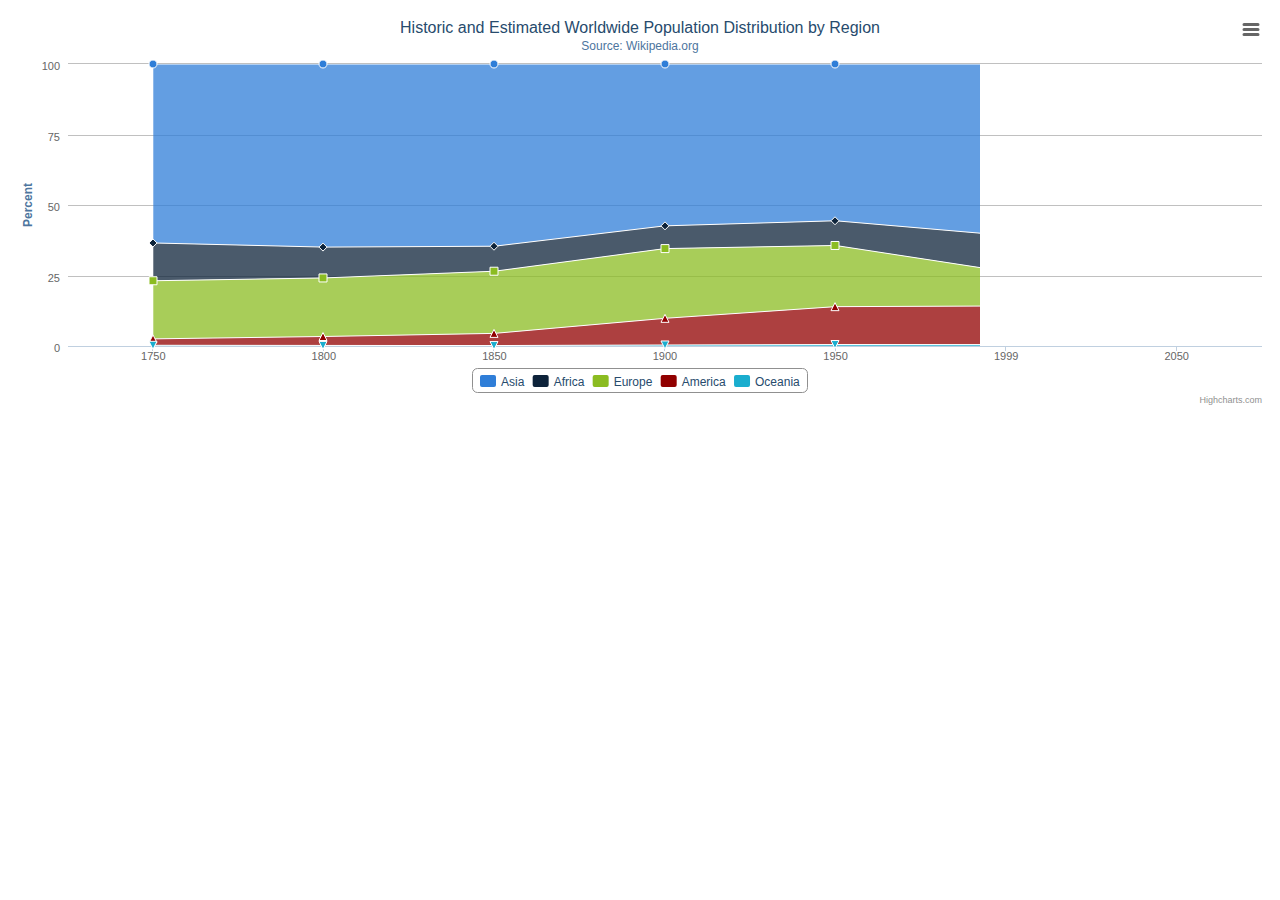
<file: webGUI/examples/area-stacked-percent/index.htm>
<!DOCTYPE HTML>
<html>
	<head>
		<meta http-equiv="Content-Type" content="text/html; charset=utf-8">
		<title>Highcharts Example</title>

		<script type="text/javascript" src="http://ajax.googleapis.com/ajax/libs/jquery/1.8.2/jquery.min.js"></script>
		<script type="text/javascript">
$(function () {
        $('#container').highcharts({
            chart: {
                type: 'area'
            },
            title: {
                text: 'Historic and Estimated Worldwide Population Distribution by Region'
            },
            subtitle: {
                text: 'Source: Wikipedia.org'
            },
            xAxis: {
                categories: ['1750', '1800', '1850', '1900', '1950', '1999', '2050'],
                tickmarkPlacement: 'on',
                title: {
                    enabled: false
                }
            },
            yAxis: {
                title: {
                    text: 'Percent'
                }
            },
            tooltip: {
                pointFormat: '<span style="color:{series.color}">{series.name}</span>: <b>{point.percentage:.1f}%</b> ({point.y:,.0f} millions)<br/>',
                shared: true
            },
            plotOptions: {
                area: {
                    stacking: 'percent',
                    lineColor: '#ffffff',
                    lineWidth: 1,
                    marker: {
                        lineWidth: 1,
                        lineColor: '#ffffff'
                    }
                }
            },
            series: [{
                name: 'Asia',
                data: [502, 635, 809, 947, 1402, 3634, 5268]
            }, {
                name: 'Africa',
                data: [106, 107, 111, 133, 221, 767, 1766]
            }, {
                name: 'Europe',
                data: [163, 203, 276, 408, 547, 729, 628]
            }, {
                name: 'America',
                data: [18, 31, 54, 156, 339, 818, 1201]
            }, {
                name: 'Oceania',
                data: [2, 2, 2, 6, 13, 30, 46]
            }]
        });
    });
    

		</script>
	</head>
	<body>
<script src="../../js/highcharts.js"></script>
<script src="../../js/modules/exporting.js"></script>

<div id="container" style="min-width: 310px; height: 400px; margin: 0 auto"></div>

	</body>
</html>
</file>
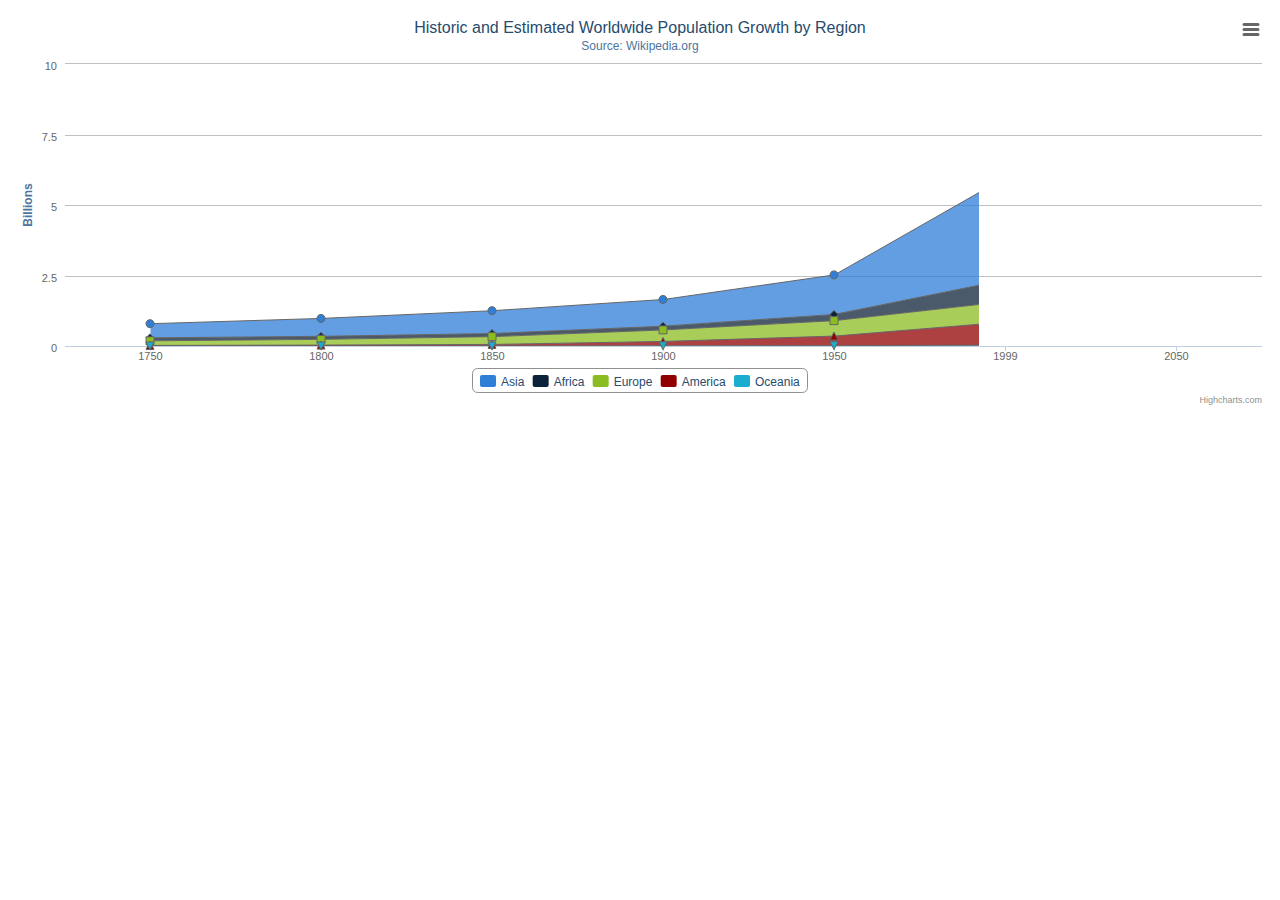
<file: webGUI/examples/area-stacked/index.htm>
<!DOCTYPE HTML>
<html>
	<head>
		<meta http-equiv="Content-Type" content="text/html; charset=utf-8">
		<title>Highcharts Example</title>

		<script type="text/javascript" src="http://ajax.googleapis.com/ajax/libs/jquery/1.8.2/jquery.min.js"></script>
		<script type="text/javascript">
$(function () {
        $('#container').highcharts({
            chart: {
                type: 'area'
            },
            title: {
                text: 'Historic and Estimated Worldwide Population Growth by Region'
            },
            subtitle: {
                text: 'Source: Wikipedia.org'
            },
            xAxis: {
                categories: ['1750', '1800', '1850', '1900', '1950', '1999', '2050'],
                tickmarkPlacement: 'on',
                title: {
                    enabled: false
                }
            },
            yAxis: {
                title: {
                    text: 'Billions'
                },
                labels: {
                    formatter: function() {
                        return this.value / 1000;
                    }
                }
            },
            tooltip: {
                shared: true,
                valueSuffix: ' millions'
            },
            plotOptions: {
                area: {
                    stacking: 'normal',
                    lineColor: '#666666',
                    lineWidth: 1,
                    marker: {
                        lineWidth: 1,
                        lineColor: '#666666'
                    }
                }
            },
            series: [{
                name: 'Asia',
                data: [502, 635, 809, 947, 1402, 3634, 5268]
            }, {
                name: 'Africa',
                data: [106, 107, 111, 133, 221, 767, 1766]
            }, {
                name: 'Europe',
                data: [163, 203, 276, 408, 547, 729, 628]
            }, {
                name: 'America',
                data: [18, 31, 54, 156, 339, 818, 1201]
            }, {
                name: 'Oceania',
                data: [2, 2, 2, 6, 13, 30, 46]
            }]
        });
    });
    

		</script>
	</head>
	<body>
<script src="../../js/highcharts.js"></script>
<script src="../../js/modules/exporting.js"></script>

<div id="container" style="min-width: 310px; height: 400px; margin: 0 auto"></div>

	</body>
</html>
</file>
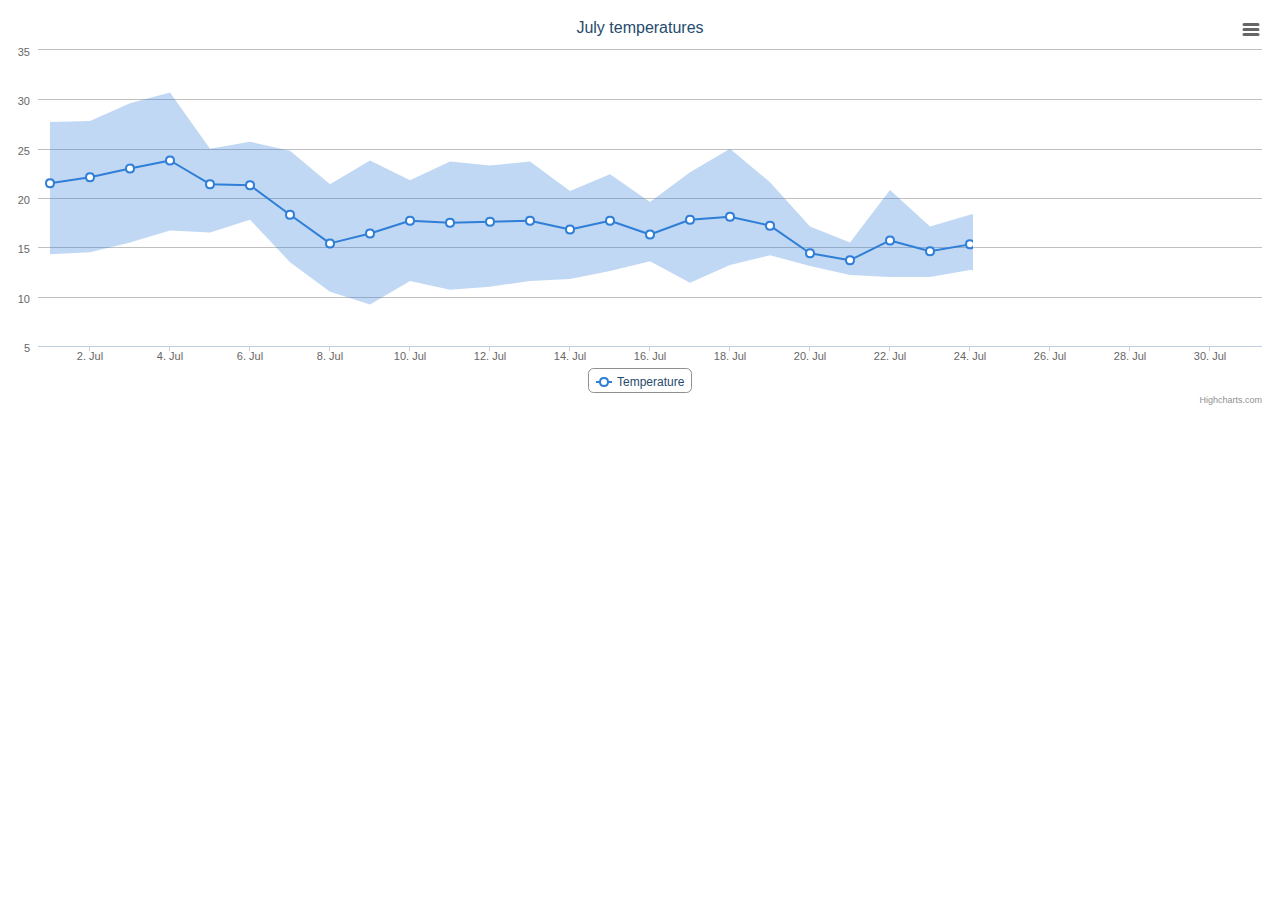
<file: webGUI/examples/arearange-line/index.htm>
<!DOCTYPE HTML>
<html>
	<head>
		<meta http-equiv="Content-Type" content="text/html; charset=utf-8">
		<title>Highcharts Example</title>

		<script type="text/javascript" src="http://ajax.googleapis.com/ajax/libs/jquery/1.8.2/jquery.min.js"></script>
		<script type="text/javascript">
$(function () {

	var ranges = [
			[1246406400000, 14.3, 27.7],
			[1246492800000, 14.5, 27.8],
			[1246579200000, 15.5, 29.6],
			[1246665600000, 16.7, 30.7],
			[1246752000000, 16.5, 25.0],
			[1246838400000, 17.8, 25.7],
			[1246924800000, 13.5, 24.8],
			[1247011200000, 10.5, 21.4],
			[1247097600000, 9.2, 23.8],
			[1247184000000, 11.6, 21.8],
			[1247270400000, 10.7, 23.7],
			[1247356800000, 11.0, 23.3],
			[1247443200000, 11.6, 23.7],
			[1247529600000, 11.8, 20.7],
			[1247616000000, 12.6, 22.4],
			[1247702400000, 13.6, 19.6],
			[1247788800000, 11.4, 22.6],
			[1247875200000, 13.2, 25.0],
			[1247961600000, 14.2, 21.6],
			[1248048000000, 13.1, 17.1],
			[1248134400000, 12.2, 15.5],
			[1248220800000, 12.0, 20.8],
			[1248307200000, 12.0, 17.1],
			[1248393600000, 12.7, 18.3],
			[1248480000000, 12.4, 19.4],
			[1248566400000, 12.6, 19.9],
			[1248652800000, 11.9, 20.2],
			[1248739200000, 11.0, 19.3],
			[1248825600000, 10.8, 17.8],
			[1248912000000, 11.8, 18.5],
			[1248998400000, 10.8, 16.1]
		],
		averages = [
			[1246406400000, 21.5],
			[1246492800000, 22.1],
			[1246579200000, 23],
			[1246665600000, 23.8],
			[1246752000000, 21.4],
			[1246838400000, 21.3],
			[1246924800000, 18.3],
			[1247011200000, 15.4],
			[1247097600000, 16.4],
			[1247184000000, 17.7],
			[1247270400000, 17.5],
			[1247356800000, 17.6],
			[1247443200000, 17.7],
			[1247529600000, 16.8],
			[1247616000000, 17.7],
			[1247702400000, 16.3],
			[1247788800000, 17.8],
			[1247875200000, 18.1],
			[1247961600000, 17.2],
			[1248048000000, 14.4],
			[1248134400000, 13.7],
			[1248220800000, 15.7],
			[1248307200000, 14.6],
			[1248393600000, 15.3],
			[1248480000000, 15.3],
			[1248566400000, 15.8],
			[1248652800000, 15.2],
			[1248739200000, 14.8],
			[1248825600000, 14.4],
			[1248912000000, 15],
			[1248998400000, 13.6]
		];

    
    	$('#container').highcharts({
    	
		    title: {
		        text: 'July temperatures'
		    },
		
		    xAxis: {
		        type: 'datetime'
		    },
		    
		    yAxis: {
		        title: {
		            text: null
		        }
		    },
		
		    tooltip: {
		        crosshairs: true,
		        shared: true,
		        valueSuffix: '°C'
		    },
		    
		    legend: {
		    },
		
		    series: [{
		    	name: 'Temperature',
		    	data: averages,
		    	zIndex: 1,
		    	marker: {
		    		fillColor: 'white',
		    		lineWidth: 2,
		    		lineColor: Highcharts.getOptions().colors[0]
		    	}
		    }, {
		        name: 'Range',
		        data: ranges,
		        type: 'arearange',
		        lineWidth: 0,
		    	linkedTo: ':previous',
		    	color: Highcharts.getOptions().colors[0],
		    	fillOpacity: 0.3,
		    	zIndex: 0
		    }]
		
		});
    
});
		</script>
	</head>
	<body>
<script src="../../js/highcharts.js"></script>
<script src="../../js/highcharts-more.js"></script>
<script src="../../js/modules/exporting.js"></script>

<div id="container" style="min-width: 310px; height: 400px; margin: 0 auto"></div>

	</body>
</html>
</file>
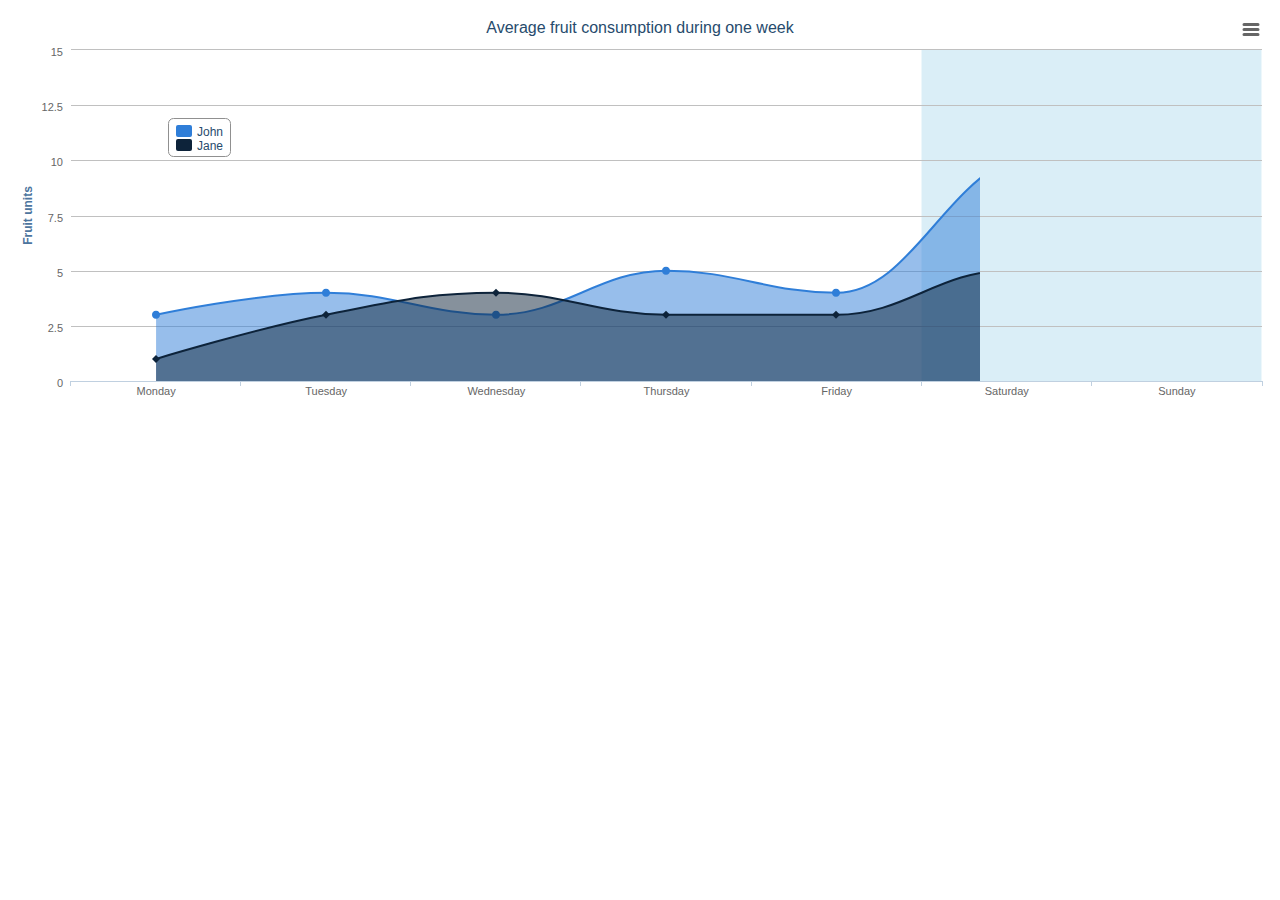
<file: webGUI/examples/areaspline/index.htm>
<!DOCTYPE HTML>
<html>
	<head>
		<meta http-equiv="Content-Type" content="text/html; charset=utf-8">
		<title>Highcharts Example</title>

		<script type="text/javascript" src="http://ajax.googleapis.com/ajax/libs/jquery/1.8.2/jquery.min.js"></script>
		<script type="text/javascript">
$(function () {
        $('#container').highcharts({
            chart: {
                type: 'areaspline'
            },
            title: {
                text: 'Average fruit consumption during one week'
            },
            legend: {
                layout: 'vertical',
                align: 'left',
                verticalAlign: 'top',
                x: 150,
                y: 100,
                floating: true,
                borderWidth: 1,
                backgroundColor: '#FFFFFF'
            },
            xAxis: {
                categories: [
                    'Monday',
                    'Tuesday',
                    'Wednesday',
                    'Thursday',
                    'Friday',
                    'Saturday',
                    'Sunday'
                ],
                plotBands: [{ // visualize the weekend
                    from: 4.5,
                    to: 6.5,
                    color: 'rgba(68, 170, 213, .2)'
                }]
            },
            yAxis: {
                title: {
                    text: 'Fruit units'
                }
            },
            tooltip: {
                shared: true,
                valueSuffix: ' units'
            },
            credits: {
                enabled: false
            },
            plotOptions: {
                areaspline: {
                    fillOpacity: 0.5
                }
            },
            series: [{
                name: 'John',
                data: [3, 4, 3, 5, 4, 10, 12]
            }, {
                name: 'Jane',
                data: [1, 3, 4, 3, 3, 5, 4]
            }]
        });
    });
    

		</script>
	</head>
	<body>
<script src="../../js/highcharts.js"></script>
<script src="../../js/modules/exporting.js"></script>

<div id="container" style="min-width: 310px; height: 400px; margin: 0 auto"></div>

	</body>
</html>
</file>
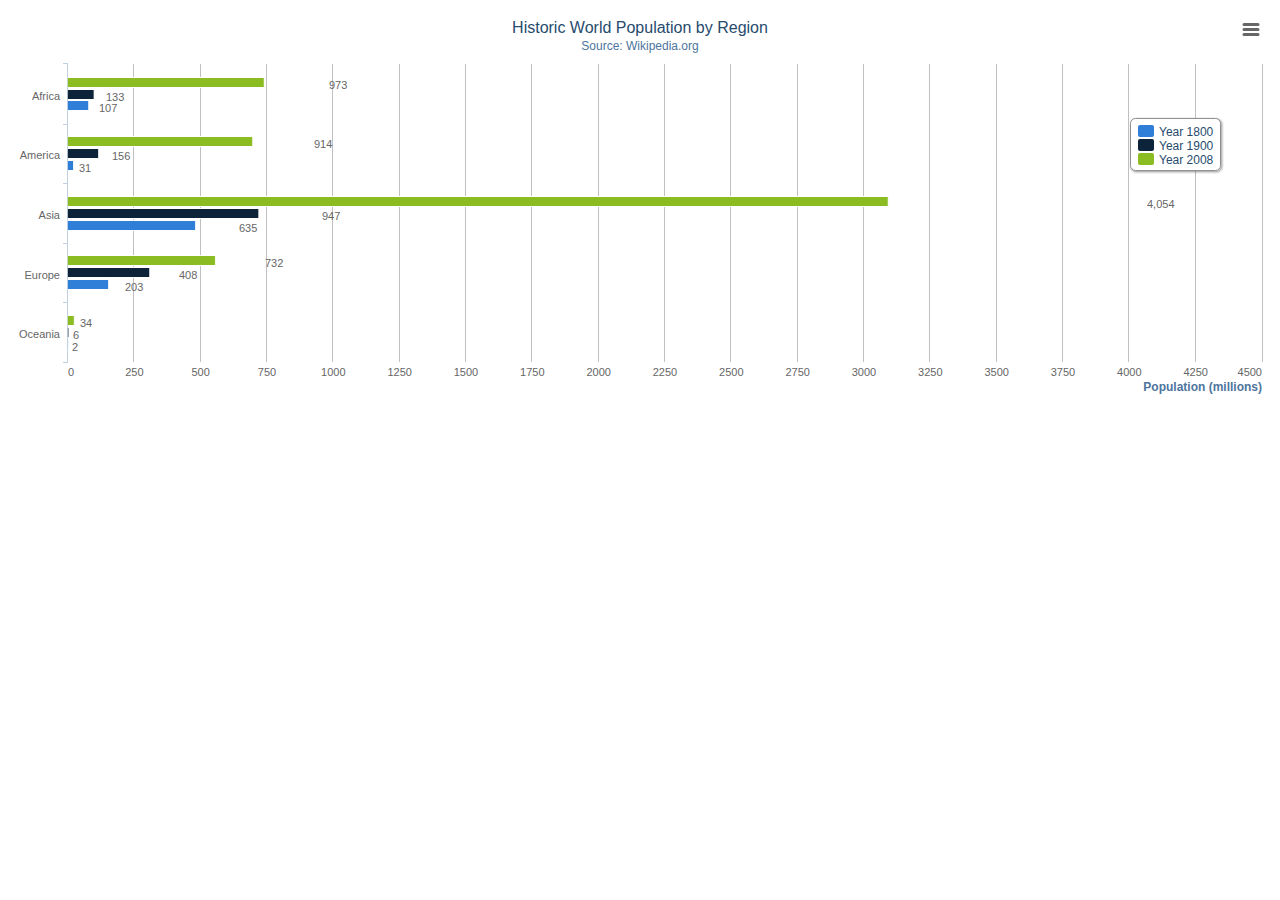
<file: webGUI/examples/bar-basic/index.htm>
<!DOCTYPE HTML>
<html>
	<head>
		<meta http-equiv="Content-Type" content="text/html; charset=utf-8">
		<title>Highcharts Example</title>

		<script type="text/javascript" src="http://ajax.googleapis.com/ajax/libs/jquery/1.8.2/jquery.min.js"></script>
		<script type="text/javascript">
$(function () {
        $('#container').highcharts({
            chart: {
                type: 'bar'
            },
            title: {
                text: 'Historic World Population by Region'
            },
            subtitle: {
                text: 'Source: Wikipedia.org'
            },
            xAxis: {
                categories: ['Africa', 'America', 'Asia', 'Europe', 'Oceania'],
                title: {
                    text: null
                }
            },
            yAxis: {
                min: 0,
                title: {
                    text: 'Population (millions)',
                    align: 'high'
                },
                labels: {
                    overflow: 'justify'
                }
            },
            tooltip: {
                valueSuffix: ' millions'
            },
            plotOptions: {
                bar: {
                    dataLabels: {
                        enabled: true
                    }
                }
            },
            legend: {
                layout: 'vertical',
                align: 'right',
                verticalAlign: 'top',
                x: -40,
                y: 100,
                floating: true,
                borderWidth: 1,
                backgroundColor: '#FFFFFF',
                shadow: true
            },
            credits: {
                enabled: false
            },
            series: [{
                name: 'Year 1800',
                data: [107, 31, 635, 203, 2]
            }, {
                name: 'Year 1900',
                data: [133, 156, 947, 408, 6]
            }, {
                name: 'Year 2008',
                data: [973, 914, 4054, 732, 34]
            }]
        });
    });
    

		</script>
	</head>
	<body>
<script src="../../js/highcharts.js"></script>
<script src="../../js/modules/exporting.js"></script>

<div id="container" style="min-width: 310px; height: 400px; margin: 0 auto"></div>

	</body>
</html>
</file>
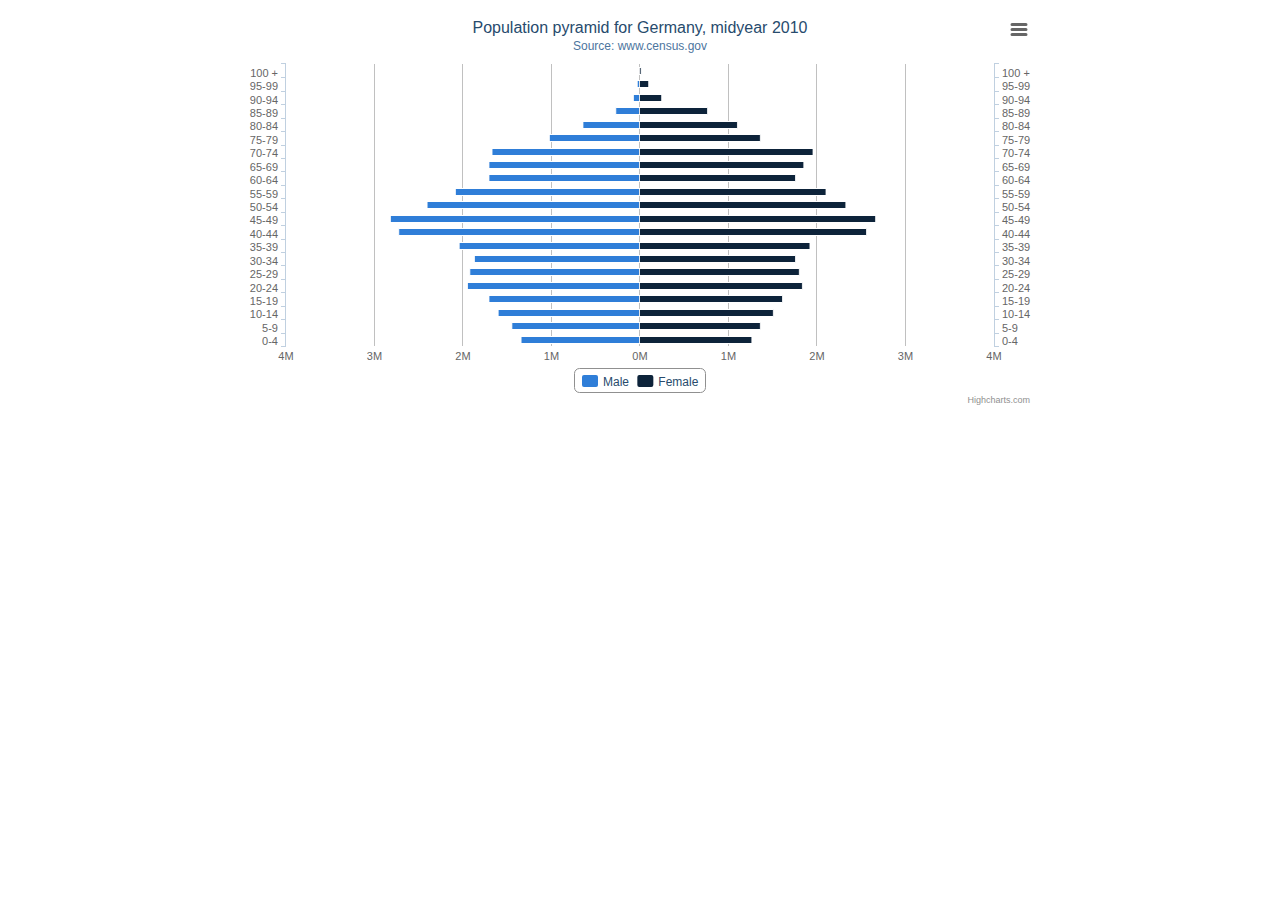
<file: webGUI/examples/bar-negative-stack/index.htm>
<!DOCTYPE HTML>
<html>
	<head>
		<meta http-equiv="Content-Type" content="text/html; charset=utf-8">
		<title>Highcharts Example</title>

		<script type="text/javascript" src="http://ajax.googleapis.com/ajax/libs/jquery/1.8.2/jquery.min.js"></script>
		<script type="text/javascript">
$(function () {
    var chart,
        categories = ['0-4', '5-9', '10-14', '15-19',
            '20-24', '25-29', '30-34', '35-39', '40-44',
            '45-49', '50-54', '55-59', '60-64', '65-69',
            '70-74', '75-79', '80-84', '85-89', '90-94',
            '95-99', '100 +'];
    $(document).ready(function() {
        $('#container').highcharts({
            chart: {
                type: 'bar'
            },
            title: {
                text: 'Population pyramid for Germany, midyear 2010'
            },
            subtitle: {
                text: 'Source: www.census.gov'
            },
            xAxis: [{
                categories: categories,
                reversed: false,
                labels: {
                    step: 1
                }
            }, { // mirror axis on right side
                opposite: true,
                reversed: false,
                categories: categories,
                linkedTo: 0,
                labels: {
                    step: 1
                }
            }],
            yAxis: {
                title: {
                    text: null
                },
                labels: {
                    formatter: function(){
                        return (Math.abs(this.value) / 1000000) + 'M';
                    }
                },
                min: -4000000,
                max: 4000000
            },
    
            plotOptions: {
                series: {
                    stacking: 'normal'
                }
            },
    
            tooltip: {
                formatter: function(){
                    return '<b>'+ this.series.name +', age '+ this.point.category +'</b><br/>'+
                        'Population: '+ Highcharts.numberFormat(Math.abs(this.point.y), 0);
                }
            },
    
            series: [{
                name: 'Male',
                data: [-1746181, -1884428, -2089758, -2222362, -2537431, -2507081, -2443179,
                    -2664537, -3556505, -3680231, -3143062, -2721122, -2229181, -2227768,
                    -2176300, -1329968, -836804, -354784, -90569, -28367, -3878]
            }, {
                name: 'Female',
                data: [1656154, 1787564, 1981671, 2108575, 2403438, 2366003, 2301402, 2519874,
                    3360596, 3493473, 3050775, 2759560, 2304444, 2426504, 2568938, 1785638,
                    1447162, 1005011, 330870, 130632, 21208]
            }]
        });
    });
    
});
		</script>
	</head>
	<body>
<script src="../../js/highcharts.js"></script>
<script src="../../js/modules/exporting.js"></script>

<div id="container" style="min-width: 310px; max-width: 800px; height: 400px; margin: 0 auto"></div>

	</body>
</html>
</file>
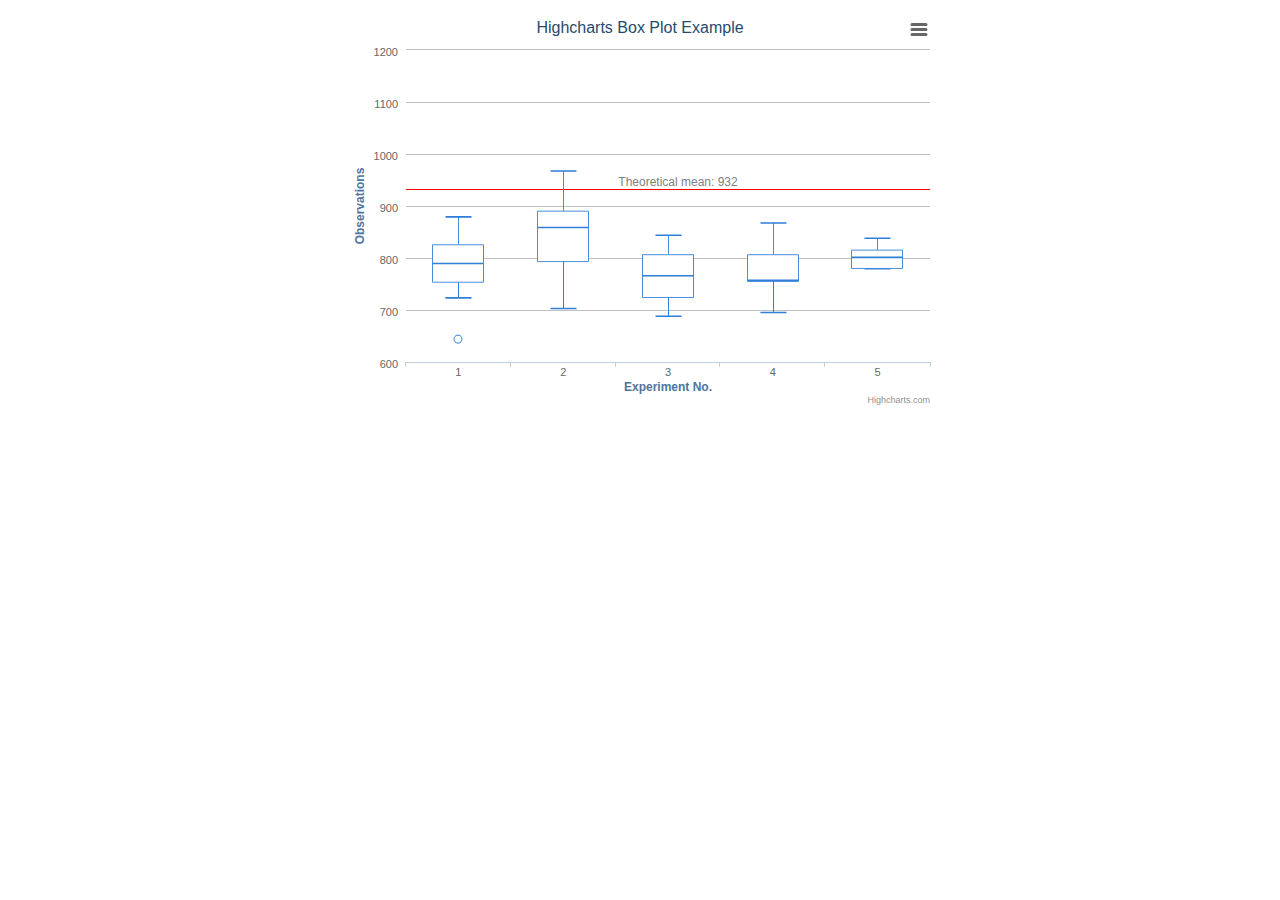
<file: webGUI/examples/box-plot/index.htm>
<!DOCTYPE HTML>
<html>
	<head>
		<meta http-equiv="Content-Type" content="text/html; charset=utf-8">
		<title>Highcharts Example</title>

		<script type="text/javascript" src="http://ajax.googleapis.com/ajax/libs/jquery/1.8.2/jquery.min.js"></script>
		<script type="text/javascript">
$(function () {
    $('#container').highcharts({

	    chart: {
	        type: 'boxplot'
	    },
	    
	    title: {
	        text: 'Highcharts Box Plot Example'
	    },
	    
	    legend: {
	        enabled: false
	    },
	
	    xAxis: {
	        categories: ['1', '2', '3', '4', '5'],
	        title: {
	            text: 'Experiment No.'
	        }
	    },
	    
	    yAxis: {
	        title: {
	            text: 'Observations'
	        },
	        plotLines: [{
	            value: 932,
	            color: 'red',
	            width: 1,
	            label: {
	                text: 'Theoretical mean: 932',
	                align: 'center',
	                style: {
	                    color: 'gray'
	                }
	            }
	        }]  
	    },
	
	    series: [{
	        name: 'Observations',
	        data: [
	            [760, 801, 848, 895, 965],
	            [733, 853, 939, 980, 1080],
	            [714, 762, 817, 870, 918],
	            [724, 802, 806, 871, 950],
	            [834, 836, 864, 882, 910]
	        ],
	        tooltip: {
	            headerFormat: '<em>Experiment No {point.key}</em><br/>'
	        }
	    }, {
	        name: 'Outlier',
	        color: Highcharts.getOptions().colors[0],
	        type: 'scatter',
	        data: [ // x, y positions where 0 is the first category
	            [0, 644],
	            [4, 718],
	            [4, 951],
	            [4, 969]
	        ],
	        marker: {
	            fillColor: 'white',
	            lineWidth: 1,
	            lineColor: Highcharts.getOptions().colors[0]
	        },
	        tooltip: {
	            pointFormat: 'Observation: {point.y}'
	        }
	    }]
	
	});
});
		</script>
	</head>
	<body>
<script src="../../js/highcharts.js"></script>
<script src="../../js/highcharts-more.js"></script>
<script src="../../js/modules/exporting.js"></script>

<div id="container" style="height: 400px; margin: auto; min-width: 310px; max-width: 600px"></div>
	</body>
</html>
</file>
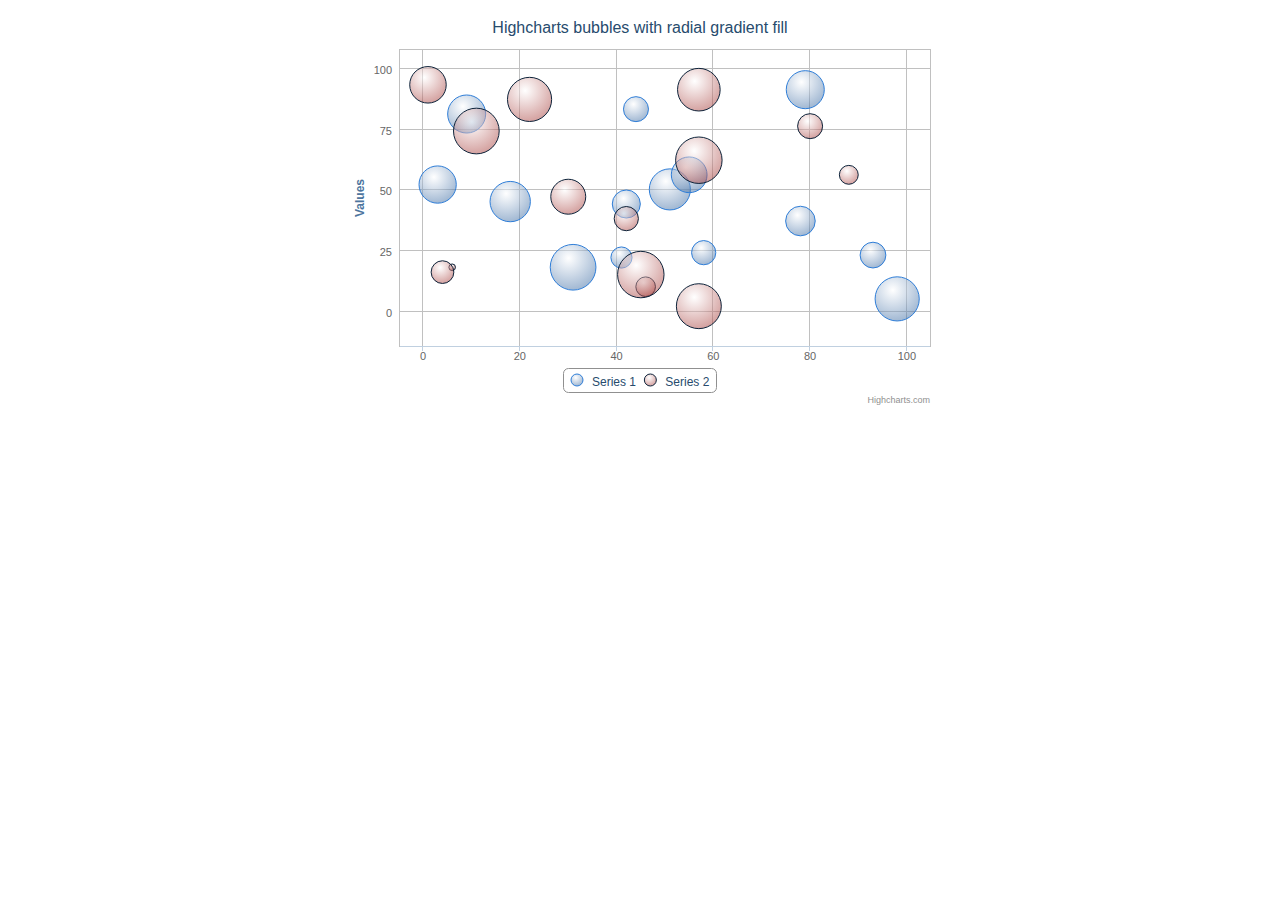
<file: webGUI/examples/bubble-3d/index.htm>
<!DOCTYPE HTML>
<html>
	<head>
		<meta http-equiv="Content-Type" content="text/html; charset=utf-8">
		<title>Highcharts Example</title>

		<script type="text/javascript" src="http://ajax.googleapis.com/ajax/libs/jquery/1.8.2/jquery.min.js"></script>
		<script type="text/javascript">
$(function() {
    $('#container').highcharts({

        chart: {
            type: 'bubble',
            plotBorderWidth: 1,
            zoomType: 'xy'
        },

        title: {
            text: 'Highcharts bubbles with radial gradient fill'
        },

        xAxis: {
            gridLineWidth: 1
        },

        yAxis: {
            startOnTick: false,
            endOnTick: false
        },

        series: [{
            data: [
                [9, 81, 63],
                [98, 5, 89],
                [51, 50, 73],
                [41, 22, 14],
                [58, 24, 20],
                [78, 37, 34],
                [55, 56, 53],
                [18, 45, 70],
                [42, 44, 28],
                [3, 52, 59],
                [31, 18, 97],
                [79, 91, 63],
                [93, 23, 23],
                [44, 83, 22]
            ],
            marker: {
                 fillColor: {
                     radialGradient: { cx: 0.4, cy: 0.3, r: 0.7 },
                     stops: [
                         [0, 'rgba(255,255,255,0.5)'],
                         [1, 'rgba(69,114,167,0.5)']
                     ]
                 }
            }
        }, {
            data: [
                [42, 38, 20],
                [6, 18, 1],
                [1, 93, 55],
                [57, 2, 90],
                [80, 76, 22],
                [11, 74, 96],
                [88, 56, 10],
                [30, 47, 49],
                [57, 62, 98],
                [4, 16, 16],
                [46, 10, 11],
                [22, 87, 89],
                [57, 91, 82],
                [45, 15, 98]
            ],
            marker: {
                 fillColor: {
                     radialGradient: { cx: 0.4, cy: 0.3, r: 0.7 },
                     stops: [
                         [0, 'rgba(255,255,255,0.5)'],
                         [1, 'rgba(170,70,67,0.5)']
                     ]
                 }
            }
        }]

    });
});
		</script>
	</head>
	<body>
<script src="../../js/highcharts.js"></script>
<script src="../../js/highcharts-more.js"></script>

<div id="container" style="min-width: 310px; max-width: 600px; height: 400px; margin: 0 auto;"></div>
	</body>
</html>
</file>
<file: webGUI/css/charisma-app.css>
@import url(https://fonts.googleapis.com/css?family=Shojumaru);

select{
background-color:#fff;
}

.top-block{
font-size:14px;
text-align: center;
padding: 5px;
margin-bottom:10px;
font-weight:bold;
position: relative;
display: block;
line-height: 22px;
text-shadow: 0 0 1px #DDD;
text-decoration:none;
-webkit-box-shadow: inset 0 0 0 1px #FAFAFA;
-moz-box-shadow: inset 0 0 0 1px #FAFAFA;
box-shadow: inset 0 0 0 1px #FAFAFA;
background: -moz-linear-gradient(top,  rgba(30,87,153,0.2) 0%, rgba(125,185,232,0) 100%);
background: -webkit-gradient(linear, left top, left bottom, color-stop(0%,rgba(30,87,153,0.2)), color-stop(100%,rgba(125,185,232,0)));
background: -webkit-linear-gradient(top,  rgba(30,87,153,0.2) 0%,rgba(125,185,232,0) 100%);
background: -o-linear-gradient(top,  rgba(30,87,153,0.2) 0%,rgba(125,185,232,0) 100%);
background: -ms-linear-gradient(top,  rgba(30,87,153,0.2) 0%,rgba(125,185,232,0) 100%);
background: linear-gradient(to bottom,  rgba(30,87,153,0.2) 0%,rgba(125,185,232,0) 100%);
filter: progid:DXImageTransform.Microsoft.gradient( startColorstr='#331e5799', endColorstr='#007db9e8',GradientType=0 );
}

.top-block span{
clear:both;
}


.top-block:hover{
text-decoration:none;
}

.notification {
display: block;
position: absolute;
top: -10px;
right: -5px;
line-height: 16px;
height: 16px;
padding: 0 5px;
font-family: Arial, sans-serif;
color: white !important;
text-shadow: 0 1px 
hsla(0, 0%, 0%, 0.25);
border-width: 1px;
border-style: solid;
border-radius: 10px;
-webkit-border-radius: 10px;
-moz-border-radius: 10px;
-webkit-box-shadow: 0 1px 1px 
hsla(0, 0%, 0%, 0.08), inset 0 1px 
hsla(0, 100%, 100%, 0.3);
-moz-box-shadow: 0 1px 1px rgba(0, 0, 0, 0.08), inset 0 1px rgba(255, 255, 255, 0.3);
box-shadow: 0 1px 1px 
hsla(0, 0%, 0%, 0.08), inset 0 1px 
hsla(0, 100%, 100%, 0.3);
}

.notification {
border-color: #2FABE9;
background-color: #67C2EF;
background-image: -webkit-gradient(linear, left top, left bottom, color-stop(0%, hsl(200, 80%, 82%)), color-stop(100%, hsl(200, 81%, 67%)));
background-image: -webkit-linear-gradient(top, hsl(200, 80%, 82%), hsl(200, 81%, 67%));
background-image: -moz-linear-gradient(top, hsl(200, 80%, 82%), hsl(200, 81%, 67%));
background-image: -ms-linear-gradient(top, hsl(200, 80%, 82%), hsl(200, 81%, 67%));
background-image: -o-linear-gradient(top, hsl(200, 80%, 82%), hsl(200, 81%, 67%));
background-image: linear-gradient(top, hsl(200, 80%, 82%), hsl(200, 81%, 67%));
}

.notification.green {
border-color: 	#5AAD34;
background-color: 	#78CD51;
background-image: -webkit-gradient(linear, left top, left bottom, color-stop(0%, 	hsl(101, 54%, 71%)), color-stop(100%, 	hsl(101, 55%, 56%)));
background-image: -webkit-linear-gradient(top, 	hsl(101, 54%, 71%), 	hsl(101, 55%, 56%));
background-image: -moz-linear-gradient(top, 	hsl(101, 54%, 71%), 	hsl(101, 55%, 56%));
background-image: -ms-linear-gradient(top, 	hsl(101, 54%, 71%), 	hsl(101, 55%, 56%));
background-image: -o-linear-gradient(top, 	hsl(101, 54%, 71%), 	hsl(101, 55%, 56%));
background-image: linear-gradient(top, 	hsl(101, 54%, 71%), 	hsl(101, 55%, 56%));
}

.notification.yellow {
border-color: #F4A506;
background-color: #FABB3D;
background-image: -webkit-gradient(linear, left top, left bottom, color-stop(0%, hsl(40, 95%, 76%)), color-stop(100%, hsl(40, 95%, 61%)));
background-image: -webkit-linear-gradient(top, hsl(40, 95%, 76%), hsl(40, 95%, 61%));
background-image: -moz-linear-gradient(top, hsl(40, 95%, 76%), hsl(40, 95%, 61%));
background-image: -ms-linear-gradient(top, hsl(40, 95%, 76%), hsl(40, 95%, 61%));
background-image: -o-linear-gradient(top, hsl(40, 95%, 76%), hsl(40, 95%, 61%));
background-image: linear-gradient(top, hsl(40, 95%, 76%), hsl(40, 95%, 61%));
}

.notification.red {
border-color: #FA5833;
background-color: #FA603D;
background-image: -webkit-gradient(linear, left top, left bottom, color-stop(0%, hsl(11, 95%, 76%)), color-stop(100%, hsl(11, 95%, 61%)));
background-image: -webkit-linear-gradient(top, hsl(11, 95%, 76%), hsl(11, 95%, 61%));
background-image: -moz-linear-gradient(top, hsl(11, 95%, 76%), hsl(11, 95%, 61%));
background-image: -ms-linear-gradient(top, hsl(11, 95%, 76%), hsl(11, 95%, 61%));
background-image: -o-linear-gradient(top, hsl(11, 95%, 76%), hsl(11, 95%, 61%));
background-image: linear-gradient(top, hsl(11, 95%, 76%), hsl(11, 95%, 61%));
}

#external-events {
float: left;
width: 15%;
padding: 10px;
text-align: left;
}
.external-event{
margin: 5px;
cursor:move;
}
#calendar {
float: right;
width: 80%;
}



.box{
border: 1px solid #DEDEDE;
border-radius:3px;
-webkit-border-radius:3px;
-moz-border-radius:3px;
margin-top: 10px; 
margin-bottom: 10px ;
box-shadow: 0 0 10px rgba(189, 189, 189, 0.4);
-webkit-box-shadow: 0 0 10px rgba(189, 189, 189, 0.4);
-moz-box-shadow: 0 0 10px rgba(189, 189, 189, 0.4);
}

.box-header{
border:none;
padding-top:5px;
border-bottom: 1px solid #DEDEDE;
border-radius:3px 3px 0 0;
-webkit-border-radius:3px 3px 0 0;
-moz-border-radius:3px 3px 0 0;
height:12px;
min-height:12px;
margin-bottom: 0;
cursor:move;
font-weight:bold;
font-size:16px;
background: -moz-linear-gradient(top,  rgba(255,255,255,0) 0%, rgba(0,0,0,0.1) 100%);
background: -webkit-gradient(linear, left top, left bottom, color-stop(0%,rgba(255,255,255,0)), color-stop(100%,rgba(0,0,0,0.1)));
background: -webkit-linear-gradient(top,  rgba(255,255,255,0) 0%,rgba(0,0,0,0.1) 100%);
background: -o-linear-gradient(top,  rgba(255,255,255,0) 0%,rgba(0,0,0,0.1) 100%);
background: -ms-linear-gradient(top,  rgba(255,255,255,0) 0%,rgba(0,0,0,0.1) 100%);
background: linear-gradient(to bottom,  rgba(255,255,255,0) 0%,rgba(0,0,0,0.1) 100%);
filter: progid:DXImageTransform.Microsoft.gradient( startColorstr='#00ffffff', endColorstr='#1a000000',GradientType=0 );

}

.box-header h2{
font-size:15px;
width:auto;
clear:none;
float:left;
line-height:25px;
white-space: nowrap;
}
.box-header h3{
font-size:13px;
width:auto;
clear:none;
float:left;
line-height:25px;
white-space: nowrap;
}
.box-header h2 > i{
margin-top:1px;
}
.box-icon{
float:right;
}
.box-icon a{
clear:none;
float:left;
margin:0 2px;
height: 18px;
width:5px;
margin-top: -1px;
}
.box-icon a i{
margin-left:-4.5px;
}
.box-content{
padding:10px;
}


.btn-round{
border-radius: 40px;
-webkit-border-radius: 40px;
-moz-border-radius: 40px;
font-size:12px;
padding-top:4px;
}

ul.dashboard-list li{
padding: 7px 0;
list-style:none;
border-bottom: 1px solid #EBEBEB;
border-top: 1px solid white;
}

ul.dashboard-list a:hover{
text-decoration:none;
}

ul.dashboard-list{
margin:0;
}

ul.dashboard-list li a span {
display: inline-block;
font-size: 18px;
font-weight: bold;
margin-right: 10px;
text-align: right;
width: 70px;
zoom: 1;
}

.dashboard-avatar{
height: 50px;
width: 50px;
padding: 1px;
float: left;
margin-left: 15px;
margin-right: 15px;
border: 1px solid #EBEBEB;
}

#prependedInput,#appendedPrependedInput,#appendedInputButtons,#appendedInputButton{
width:200px;
}
#appendedInput{
width:75px;
}
.thumbnail{
background-color:white;
z-index:2;
position:relative;
margin-bottom:40px !important;
}
.thumbnails > li{
margin-left:15px;
}
.thumbnail img,.thumbnail > a{
z-index:2;
height:100px;
width:100px;
position:relative;
display: block;
}

img.grayscale{
-webkit-filter: grayscale(1);
-webkit-filter: grayscale(100%);
-moz-filter: grayscale(100%);
-ms-filter: grayscale(100%);
-o-filter: grayscale(100%);
/*filter: url(desaturate.svg#grayscale);
filter: gray;
filter: grayscale(100%); */
}

.thumbnail .gallery-controls{
position:absolute;
z-index:1;
margin-top:-30px;
height:22px;
min-height:22px;
width:80px;
padding:9px;
}
.thumbnail .gallery-controls p{
display:block;
margin:auto;
width:100%;
}
label div.checker,label div.radio{
margin-bottom:3px;
}
div.uploader{
border-radius:14px;
-webkit-border-radius:14px;
-moz-border-radius:14px;
}
footer{
clear:both;
}
footer .pull-right{
float:right;
margin-right:10px;
}
footer .pull-left{
float:left;
margin-left:10px;
}
.docs-input-sizes select, .docs-input-sizes input[type="text"] {
display: block;
margin-bottom: 9px;
}

div.center,p.center,img.center{
margin-left: auto !important;
margin-right: auto !important;
float:none !important;
display: block;
text-align:center;
}

.stackControls{
padding:5px;
}

.clear{
clear:both;
width:0px;
height:0px;
}

.sidebar-nav{
min-height:0;
box-shadow: 0 0 10px #BDBDBD;
-webkit-box-shadow: 0 0 10px #BDBDBD;
-moz-box-shadow: 0 0 10px #BDBDBD;
border-radius: 5px;
-webkit-border-radius: 5px;
-moz-border-radius: 5px;
margin-bottom: 0;
padding-bottom:0;
}
.sidebar-nav > ul > li:not(.nav-header){
margin-right:-2px;
margin-left:-2px;
}
.brand{
font-family: 'Shojumaru', cursive, Arial, serif; 
letter-spacing:2px;
text-shadow:1px 1px 5px rgba(0, 0, 0, 0.5);
width:166px;
}
.brand img{
float:left;
height:20px;
width:20px;
margin-right:5px;
}
.brand span{
float:left;
}
@media (max-width: 979px){
.sidebar-nav{
padding:0;
margin-bottom:0;
}
.theme-text{
	display:none;
}
}
@media (min-width: 768px) and (max-width: 979px) {
.box-icon{
	display:none;	
}
.box-header h2{
	font-size:13px !important;
}
.box-header h3{
	font-size:11px !important;
}
.main-menu-span{
	width:6.2% !important;
	margin-right:4%;
}
}

.navbar-search{
margin-left:10px;
}
.navbar-inner{
border-radius:0 0 10px 10px;
-webkit-border-radius:0 0 10px 10px;
-moz-border-radius:0 0 10px 10px;
padding-top:5px; 
padding-bottom:5px; 
}
div.dataTables_length select {
width: 50px;
}
.dataTables_filter input, .dataTables_length select {
display: inline-block;
margin-bottom: 0;
}
ul.ajax-loaders li{
display:inline-block;
list-style:none;
padding:10px;
}
ul.ajax-loaders{
min-height:80px;
}
.bs-icons li{
list-style:none;
}
#for-is-ajax{
padding-left: 12px;
cursor:pointer;
}
#loading{
margin-top: 20px;
width:128px;
font-weight: bold;
}
#loading div.center{
margin-top:10px;
height:15px;
width:128px;
background:url(../img/ajax-loaders/ajax-loader-6.gif);
}

.box-content .nav-tabs{
margin-right:-10px;
margin-left:-10px;
}
#inputIcon{
width:200px;
}
.show-grid [class*="span"] {
background-color: #EDEDED;
text-align: center;
-webkit-border-radius: 3px;
-moz-border-radius: 3px;
border-radius: 3px;
min-height: 30px;
line-height: 30px;
}
.show-grid {
margin-top: 10px;
margin-bottom: 20px;
color:black;
}
.show-grid:hover [class*="span"] {
background: #DEDEDE;
}
.login-header{
padding-top:30px;
height:120px;
}
.pull-left{
float:left !important;
}
.pull-right{
float:right !important;
}
.remember{
margin-top:3px;
}
.green {
color: #458746;
}
.red {
color: #B94846;
}
.blue {
color: #3986AC;
}
.yellow {
color: #F99406;
}
.login-box{

}
.login-box .input-prepend{
margin-bottom: 10px;
}
.login-box .btn{
margin-top:15px;
width:100%
}
.charisma_qr{
height:136px;
width:136px;
border:solid grey 1px;
border-radius:2px;
-webkit-border-radius:2px;
-moz-border-radius:2px;
box-shadow: 0 0 10px #BDBDBD;
-webkit-box-shadow: 0 0 10px #BDBDBD;
-moz-box-shadow: 0 0 10px #BDBDBD;
}
.box-content.buttons{
min-height:297px;
}
</file>
<file: webGUI/css/fullcalendar.css>
/*
 * FullCalendar v1.5.3 Stylesheet
 *
 * Copyright (c) 2011 Adam Shaw
 * Dual licensed under the MIT and GPL licenses, located in
 * MIT-LICENSE.txt and GPL-LICENSE.txt respectively.
 *
 * Date: Mon Feb 6 22:40:40 2012 -0800
 *
 */


.fc {
	direction: ltr;
	text-align: left;
	}
	
.fc table {
	border-collapse: collapse;
	border-spacing: 0;
	}
	
html .fc,
.fc table {
	font-size: 1em;
	}
	
.fc td,
.fc th {
	padding: 0;
	vertical-align: top;
	}



/* Header
------------------------------------------------------------------------*/

.fc-header td {
	white-space: nowrap;
	}

.fc-header-left {
	width: 25%;
	text-align: left;
	}
	
.fc-header-center {
	text-align: center;
	}
	
.fc-header-right {
	width: 25%;
	text-align: right;
	}
	
.fc-header-title {
	display: inline-block;
	vertical-align: top;
	}
	
.fc-header-title h2 {
	margin-top: 0;
	white-space: nowrap;
	}
	
.fc .fc-header-space {
	padding-left: 10px;
	}
	
.fc-header .fc-button {
	margin-bottom: 1em;
	vertical-align: top;
	}
	
/* buttons edges butting together */

.fc-header .fc-button {
	margin-right: -1px;
	}
	
.fc-header .fc-corner-right {
	margin-right: 1px; /* back to normal */
	}
	
.fc-header .ui-corner-right {
	margin-right: 0; /* back to normal */
	}
	
/* button layering (for border precedence) */
	
.fc-header .fc-state-hover,
.fc-header .ui-state-hover {
	z-index: 2;
	}
	
.fc-header .fc-state-down {
	z-index: 3;
	}

.fc-header .fc-state-active,
.fc-header .ui-state-active {
	z-index: 4;
	}
	
	
	
/* Content
------------------------------------------------------------------------*/
	
.fc-content {
	clear: both;
	}
	
.fc-view {
	width: 100%; /* needed for view switching (when view is absolute) */
	overflow: hidden;
	}
	
	

/* Cell Styles
------------------------------------------------------------------------*/

.fc-widget-header,    /* <th>, usually */
.fc-widget-content {  /* <td>, usually */
	border: 1px solid #ccc;
	}
	
.fc-state-highlight { /* <td> today cell */ /* TODO: add .fc-today to <th> */
	background: #ffc;
	}
	
.fc-cell-overlay { /* semi-transparent rectangle while dragging */
	background: #9cf;
	opacity: .2;
	filter: alpha(opacity=20); /* for IE */
	}
	


/* Buttons
------------------------------------------------------------------------*/

.fc-button {
	position: relative;
	display: inline-block;
	cursor: pointer;
	}
	
.fc-state-default { /* non-theme */
	border-style: solid;
	border-width: 1px 0;
	}
	
.fc-button-inner {
	position: relative;
	float: left;
	overflow: hidden;
	}
	
.fc-state-default .fc-button-inner { /* non-theme */
	border-style: solid;
	border-width: 0 1px;
	}
	
.fc-button-content {
	position: relative;
	float: left;
	height: 1.9em;
	line-height: 1.9em;
	padding: 0 .6em;
	white-space: nowrap;
	}
	
/* icon (for jquery ui) */
	
.fc-button-content .fc-icon-wrap {
	position: relative;
	float: left;
	top: 50%;
	}
	
.fc-button-content .ui-icon {
	position: relative;
	float: left;
	margin-top: -50%;
	*margin-top: 0;
	*top: -50%;
	}
	
/* gloss effect */
	
.fc-state-default .fc-button-effect {
	position: absolute;
	top: 50%;
	left: 0;
	}
	
.fc-state-default .fc-button-effect span {
	position: absolute;
	top: -100px;
	left: 0;
	width: 500px;
	height: 100px;
	border-width: 100px 0 0 1px;
	border-style: solid;
	border-color: #fff;
	background: #444;
	opacity: .09;
	filter: alpha(opacity=9);
	}
	
/* button states (determines colors)  */
	
.fc-state-default,
.fc-state-default .fc-button-inner {
	border-style: solid;
	border-color: #ccc #bbb #aaa;
	background: #F3F3F3;
	color: #000;
	}
	
.fc-state-hover,
.fc-state-hover .fc-button-inner {
	border-color: #999;
	}
	
.fc-state-down,
.fc-state-down .fc-button-inner {
	border-color: #555;
	background: #777;
	}
	
.fc-state-active,
.fc-state-active .fc-button-inner {
	border-color: #555;
	background: #777;
	color: #fff;
	}
	
.fc-state-disabled,
.fc-state-disabled .fc-button-inner {
	color: #999;
	border-color: #ddd;
	}
	
.fc-state-disabled {
	cursor: default;
	}
	
.fc-state-disabled .fc-button-effect {
	display: none;
	}
	
	

/* Global Event Styles
------------------------------------------------------------------------*/
	 
.fc-event {
	border-style: solid;
	border-width: 0;
	font-size: .85em;
	cursor: default;
	}
	
a.fc-event,
.fc-event-draggable {
	cursor: pointer;
	}
	
a.fc-event {
	text-decoration: none;
	}
	
.fc-rtl .fc-event {
	text-align: right;
	}
	
.fc-event-skin {
	border-color: #36c;     /* default BORDER color */
	background-color: #36c; /* default BACKGROUND color */
	color: #fff;            /* default TEXT color */
	}
	
.fc-event-inner {
	position: relative;
	width: 100%;
	height: 100%;
	border-style: solid;
	border-width: 0;
	overflow: hidden;
	}
	
.fc-event-time,
.fc-event-title {
	padding: 0 1px;
	}
	
.fc .ui-resizable-handle { /*** TODO: don't use ui-resizable anymore, change class ***/
	display: block;
	position: absolute;
	z-index: 99999;
	overflow: hidden; /* hacky spaces (IE6/7) */
	font-size: 300%;  /* */
	line-height: 50%; /* */
	}
	
	
	
/* Horizontal Events
------------------------------------------------------------------------*/

.fc-event-hori {
	border-width: 1px 0;
	margin-bottom: 1px;
	}
	
/* resizable */
	
.fc-event-hori .ui-resizable-e {
	top: 0           !important; /* importants override pre jquery ui 1.7 styles */
	right: -3px      !important;
	width: 7px       !important;
	height: 100%     !important;
	cursor: e-resize;
	}
	
.fc-event-hori .ui-resizable-w {
	top: 0           !important;
	left: -3px       !important;
	width: 7px       !important;
	height: 100%     !important;
	cursor: w-resize;
	}
	
.fc-event-hori .ui-resizable-handle {
	_padding-bottom: 14px; /* IE6 had 0 height */
	}
	
	
	
/* Fake Rounded Corners (for buttons and events)
------------------------------------------------------------*/
	
.fc-corner-left {
	margin-left: 1px;
	}
	
.fc-corner-left .fc-button-inner,
.fc-corner-left .fc-event-inner {
	margin-left: -1px;
	}
	
.fc-corner-right {
	margin-right: 1px;
	}
	
.fc-corner-right .fc-button-inner,
.fc-corner-right .fc-event-inner {
	margin-right: -1px;
	}
	
.fc-corner-top {
	margin-top: 1px;
	}
	
.fc-corner-top .fc-event-inner {
	margin-top: -1px;
	}
	
.fc-corner-bottom {
	margin-bottom: 1px;
	}
	
.fc-corner-bottom .fc-event-inner {
	margin-bottom: -1px;
	}
	
	
	
/* Fake Rounded Corners SPECIFICALLY FOR EVENTS
-----------------------------------------------------------------*/
	
.fc-corner-left .fc-event-inner {
	border-left-width: 1px;
	}
	
.fc-corner-right .fc-event-inner {
	border-right-width: 1px;
	}
	
.fc-corner-top .fc-event-inner {
	border-top-width: 1px;
	}
	
.fc-corner-bottom .fc-event-inner {
	border-bottom-width: 1px;
	}
	
	
	
/* Reusable Separate-border Table
------------------------------------------------------------*/

table.fc-border-separate {
	border-collapse: separate;
	}
	
.fc-border-separate th,
.fc-border-separate td {
	border-width: 1px 0 0 1px;
	}
	
.fc-border-separate th.fc-last,
.fc-border-separate td.fc-last {
	border-right-width: 1px;
	}
	
.fc-border-separate tr.fc-last th,
.fc-border-separate tr.fc-last td {
	border-bottom-width: 1px;
	}
	
.fc-border-separate tbody tr.fc-first td,
.fc-border-separate tbody tr.fc-first th {
	border-top-width: 0;
	}
	
	

/* Month View, Basic Week View, Basic Day View
------------------------------------------------------------------------*/

.fc-grid th {
	text-align: center;
	}
	
.fc-grid .fc-day-number {
	float: right;
	padding: 0 2px;
	}
	
.fc-grid .fc-other-month .fc-day-number {
	opacity: 0.3;
	filter: alpha(opacity=30); /* for IE */
	/* opacity with small font can sometimes look too faded
	   might want to set the 'color' property instead
	   making day-numbers bold also fixes the problem */
	}
	
.fc-grid .fc-day-content {
	clear: both;
	padding: 2px 2px 1px; /* distance between events and day edges */
	}
	
/* event styles */
	
.fc-grid .fc-event-time {
	font-weight: bold;
	}
	
/* right-to-left */
	
.fc-rtl .fc-grid .fc-day-number {
	float: left;
	}
	
.fc-rtl .fc-grid .fc-event-time {
	float: right;
	}
	
	

/* Agenda Week View, Agenda Day View
------------------------------------------------------------------------*/

.fc-agenda table {
	border-collapse: separate;
	}
	
.fc-agenda-days th {
	text-align: center;
	}
	
.fc-agenda .fc-agenda-axis {
	width: 50px;
	padding: 0 4px;
	vertical-align: middle;
	text-align: right;
	white-space: nowrap;
	font-weight: normal;
	}
	
.fc-agenda .fc-day-content {
	padding: 2px 2px 1px;
	}
	
/* make axis border take precedence */
	
.fc-agenda-days .fc-agenda-axis {
	border-right-width: 1px;
	}
	
.fc-agenda-days .fc-col0 {
	border-left-width: 0;
	}
	
/* all-day area */
	
.fc-agenda-allday th {
	border-width: 0 1px;
	}
	
.fc-agenda-allday .fc-day-content {
	min-height: 34px; /* TODO: doesnt work well in quirksmode */
	_height: 34px;
	}
	
/* divider (between all-day and slots) */
	
.fc-agenda-divider-inner {
	height: 2px;
	overflow: hidden;
	}
	
.fc-widget-header .fc-agenda-divider-inner {
	background: #eee;
	}
	
/* slot rows */
	
.fc-agenda-slots th {
	border-width: 1px 1px 0;
	}
	
.fc-agenda-slots td {
	border-width: 1px 0 0;
	background: none;
	}
	
.fc-agenda-slots td div {
	height: 20px;
	}
	
.fc-agenda-slots tr.fc-slot0 th,
.fc-agenda-slots tr.fc-slot0 td {
	border-top-width: 0;
	}

.fc-agenda-slots tr.fc-minor th,
.fc-agenda-slots tr.fc-minor td {
	border-top-style: dotted;
	}
	
.fc-agenda-slots tr.fc-minor th.ui-widget-header {
	*border-top-style: solid; /* doesn't work with background in IE6/7 */
	}
	


/* Vertical Events
------------------------------------------------------------------------*/

.fc-event-vert {
	border-width: 0 1px;
	}
	
.fc-event-vert .fc-event-head,
.fc-event-vert .fc-event-content {
	position: relative;
	z-index: 2;
	width: 100%;
	overflow: hidden;
	}
	
.fc-event-vert .fc-event-time {
	white-space: nowrap;
	font-size: 10px;
	}
	
.fc-event-vert .fc-event-bg { /* makes the event lighter w/ a semi-transparent overlay  */
	position: absolute;
	z-index: 1;
	top: 0;
	left: 0;
	width: 100%;
	height: 100%;
	background: #fff;
	opacity: .3;
	filter: alpha(opacity=30);
	}
	
.fc .ui-draggable-dragging .fc-event-bg, /* TODO: something nicer like .fc-opacity */
.fc-select-helper .fc-event-bg {
	display: none\9; /* for IE6/7/8. nested opacity filters while dragging don't work */
	}
	
/* resizable */
	
.fc-event-vert .ui-resizable-s {
	bottom: 0        !important; /* importants override pre jquery ui 1.7 styles */
	width: 100%      !important;
	height: 8px      !important;
	overflow: hidden !important;
	line-height: 8px !important;
	font-size: 11px  !important;
	font-family: monospace;
	text-align: center;
	cursor: s-resize;
	}
	
.fc-agenda .ui-resizable-resizing { /* TODO: better selector */
	_overflow: hidden;
	}
</file>
<file: webGUI/css/fullcalendar.print.css>
/*
 * FullCalendar v1.5.3 Print Stylesheet
 *
 * Include this stylesheet on your page to get a more printer-friendly calendar.
 * When including this stylesheet, use the media='print' attribute of the <link> tag.
 * Make sure to include this stylesheet IN ADDITION to the regular fullcalendar.css.
 *
 * Copyright (c) 2011 Adam Shaw
 * Dual licensed under the MIT and GPL licenses, located in
 * MIT-LICENSE.txt and GPL-LICENSE.txt respectively.
 *
 * Date: Mon Feb 6 22:40:40 2012 -0800
 *
 */
 
 
 /* Events
-----------------------------------------------------*/
 
.fc-event-skin {
	background: none !important;
	color: #000 !important;
	}
	
/* horizontal events */
	
.fc-event-hori {
	border-width: 0 0 1px 0 !important;
	border-bottom-style: dotted !important;
	border-bottom-color: #000 !important;
	padding: 1px 0 0 0 !important;
	}
	
.fc-event-hori .fc-event-inner {
	border-width: 0 !important;
	padding: 0 1px !important;
	}
	
/* vertical events */
	
.fc-event-vert {
	border-width: 0 0 0 1px !important;
	border-left-style: dotted !important;
	border-left-color: #000 !important;
	padding: 0 1px 0 0 !important;
	}
	
.fc-event-vert .fc-event-inner {
	border-width: 0 !important;
	padding: 1px 0 !important;
	}
	
.fc-event-bg {
	display: none !important;
	}
	
.fc-event .ui-resizable-handle {
	display: none !important;
	}
</file>
<file: webGUI/css/chosen.css>
/* @group Base */
.chzn-container {
  font-size: 13px;
  position: relative;
  display: inline-block;
  zoom: 1;
  *display: inline;
}
.chzn-container .chzn-drop {
  background: #fff;
  border: 1px solid #aaa;
  border-top: 0;
  position: absolute;
  top: 29px;
  left: 0;
  -webkit-box-shadow: 0 4px 5px rgba(0,0,0,.15);
  -moz-box-shadow   : 0 4px 5px rgba(0,0,0,.15);
  -o-box-shadow     : 0 4px 5px rgba(0,0,0,.15);
  box-shadow        : 0 4px 5px rgba(0,0,0,.15);
  z-index: 1010;
}
/* @end */

/* @group Single Chosen */
.chzn-container-single .chzn-single {
  background-color: #ffffff;
  filter: progid:DXImageTransform.Microsoft.gradient( startColorstr='#ffffff', endColorstr='#eeeeee', GradientType=0 );   
  background-image: -webkit-gradient(linear, 0% 0%, 0% 100%, color-stop(20%, #ffffff), color-stop(50%, #f6f6f6), color-stop(52%, #eeeeee), color-stop(100%, #f4f4f4));
  background-image: -webkit-linear-gradient(top, #ffffff 20%, #f6f6f6 50%, #eeeeee 52%, #f4f4f4 100%);
  background-image: -moz-linear-gradient(top, #ffffff 20%, #f6f6f6 50%, #eeeeee 52%, #f4f4f4 100%);
  background-image: -o-linear-gradient(top, #ffffff 20%, #f6f6f6 50%, #eeeeee 52%, #f4f4f4 100%);
  background-image: -ms-linear-gradient(top, #ffffff 20%, #f6f6f6 50%, #eeeeee 52%, #f4f4f4 100%);
  background-image: linear-gradient(top, #ffffff 20%, #f6f6f6 50%, #eeeeee 52%, #f4f4f4 100%); 
  -webkit-border-radius: 5px;
  -moz-border-radius   : 5px;
  border-radius        : 5px;
  -moz-background-clip   : padding;
  -webkit-background-clip: padding-box;
  background-clip        : padding-box;
  border: 1px solid #aaaaaa;
  -webkit-box-shadow: 0 0 3px #ffffff inset, 0 1px 1px rgba(0,0,0,0.1);
  -moz-box-shadow   : 0 0 3px #ffffff inset, 0 1px 1px rgba(0,0,0,0.1);
  box-shadow        : 0 0 3px #ffffff inset, 0 1px 1px rgba(0,0,0,0.1);
  display: block;
  overflow: hidden;
  white-space: nowrap;
  position: relative;
  height: 23px;
  line-height: 24px;
  padding: 0 0 0 8px;
  color: #444444;
  text-decoration: none;
}
.chzn-container-single .chzn-default {
  color: #999;
}
.chzn-container-single .chzn-single span {
  margin-right: 26px;
  display: block;
  overflow: hidden;
  white-space: nowrap;
  -o-text-overflow: ellipsis;
  -ms-text-overflow: ellipsis;
  text-overflow: ellipsis;
}
.chzn-container-single .chzn-single abbr {
  display: block;
  position: absolute;
  right: 26px;
  top: 6px;
  width: 12px;
  height: 13px;
  font-size: 1px;
  background: url('../img/../img/chosen-sprite.png') right top no-repeat;
}
.chzn-container-single .chzn-single abbr:hover {
  background-position: right -11px;
}
.chzn-container-single.chzn-disabled .chzn-single abbr:hover {
  background-position: right top;
}
.chzn-container-single .chzn-single div {
  position: absolute;
  right: 0;
  top: 0;
  display: block;
  height: 100%;
  width: 18px;
}
.chzn-container-single .chzn-single div b {
  background: url('../img/chosen-sprite.png') no-repeat 0 0;
  display: block;
  width: 100%;
  height: 100%;
}
.chzn-container-single .chzn-search {
  padding: 3px 4px;
  position: relative;
  margin: 0;
  white-space: nowrap;
  z-index: 1010;
}
.chzn-container-single .chzn-search input {
  background: #fff url('../img/chosen-sprite.png') no-repeat 100% -22px;
  background: url('../img/chosen-sprite.png') no-repeat 100% -22px, -webkit-gradient(linear, 0% 0%, 0% 100%, color-stop(1%, #eeeeee), color-stop(15%, #ffffff));
  background: url('../img/chosen-sprite.png') no-repeat 100% -22px, -webkit-linear-gradient(top, #eeeeee 1%, #ffffff 15%);
  background: url('../img/chosen-sprite.png') no-repeat 100% -22px, -moz-linear-gradient(top, #eeeeee 1%, #ffffff 15%);
  background: url('../img/chosen-sprite.png') no-repeat 100% -22px, -o-linear-gradient(top, #eeeeee 1%, #ffffff 15%);
  background: url('../img/chosen-sprite.png') no-repeat 100% -22px, -ms-linear-gradient(top, #eeeeee 1%, #ffffff 15%);
  background: url('../img/chosen-sprite.png') no-repeat 100% -22px, linear-gradient(top, #eeeeee 1%, #ffffff 15%);
  margin: 1px 0;
  padding: 4px 20px 4px 5px;
  outline: 0;
  border: 1px solid #aaa;
  font-family: sans-serif;
  font-size: 1em;
}
.chzn-container-single .chzn-drop {
  -webkit-border-radius: 0 0 4px 4px;
  -moz-border-radius   : 0 0 4px 4px;
  border-radius        : 0 0 4px 4px;
  -moz-background-clip   : padding;
  -webkit-background-clip: padding-box;
  background-clip        : padding-box;
}
/* @end */

.chzn-container-single-nosearch .chzn-search input {
  position: absolute;
  left: -9000px;
}

/* @group Multi Chosen */
.chzn-container-multi .chzn-choices {
  background-color: #fff;
  background-image: -webkit-gradient(linear, 0% 0%, 0% 100%, color-stop(1%, #eeeeee), color-stop(15%, #ffffff));
  background-image: -webkit-linear-gradient(top, #eeeeee 1%, #ffffff 15%);
  background-image: -moz-linear-gradient(top, #eeeeee 1%, #ffffff 15%);
  background-image: -o-linear-gradient(top, #eeeeee 1%, #ffffff 15%);
  background-image: -ms-linear-gradient(top, #eeeeee 1%, #ffffff 15%);
  background-image: linear-gradient(top, #eeeeee 1%, #ffffff 15%);
  border: 1px solid #aaa;
  margin: 0;
  padding: 0;
  cursor: text;
  overflow: hidden;
  height: auto !important;
  height: 1%;
  position: relative;
}
.chzn-container-multi .chzn-choices li {
  float: left;
  list-style: none;
}
.chzn-container-multi .chzn-choices .search-field {
  white-space: nowrap;
  margin: 0;
  padding: 0;
}
.chzn-container-multi .chzn-choices .search-field input {
  color: #666;
  background: transparent !important;
  border: 0 !important;
  font-family: sans-serif;
  font-size: 100%;
  height: 15px;
  padding: 5px;
  margin: 1px 0;
  outline: 0;
  -webkit-box-shadow: none;
  -moz-box-shadow   : none;
  -o-box-shadow     : none;
  box-shadow        : none;
}
.chzn-container-multi .chzn-choices .search-field .default {
  color: #999;
}
.chzn-container-multi .chzn-choices .search-choice {
  -webkit-border-radius: 3px;
  -moz-border-radius   : 3px;
  border-radius        : 3px;
  -moz-background-clip   : padding;
  -webkit-background-clip: padding-box;
  background-clip        : padding-box;
  background-color: #e4e4e4;
  filter: progid:DXImageTransform.Microsoft.gradient( startColorstr='#f4f4f4', endColorstr='#eeeeee', GradientType=0 ); 
  background-image: -webkit-gradient(linear, 0% 0%, 0% 100%, color-stop(20%, #f4f4f4), color-stop(50%, #f0f0f0), color-stop(52%, #e8e8e8), color-stop(100%, #eeeeee));
  background-image: -webkit-linear-gradient(top, #f4f4f4 20%, #f0f0f0 50%, #e8e8e8 52%, #eeeeee 100%);
  background-image: -moz-linear-gradient(top, #f4f4f4 20%, #f0f0f0 50%, #e8e8e8 52%, #eeeeee 100%);
  background-image: -o-linear-gradient(top, #f4f4f4 20%, #f0f0f0 50%, #e8e8e8 52%, #eeeeee 100%);
  background-image: -ms-linear-gradient(top, #f4f4f4 20%, #f0f0f0 50%, #e8e8e8 52%, #eeeeee 100%);
  background-image: linear-gradient(top, #f4f4f4 20%, #f0f0f0 50%, #e8e8e8 52%, #eeeeee 100%); 
  -webkit-box-shadow: 0 0 2px #ffffff inset, 0 1px 0 rgba(0,0,0,0.05);
  -moz-box-shadow   : 0 0 2px #ffffff inset, 0 1px 0 rgba(0,0,0,0.05);
  box-shadow        : 0 0 2px #ffffff inset, 0 1px 0 rgba(0,0,0,0.05);
  color: #333;
  border: 1px solid #aaaaaa;
  line-height: 13px;
  padding: 3px 20px 3px 5px;
  margin: 3px 0 3px 5px;
  position: relative;
  cursor: default;
}
.chzn-container-multi .chzn-choices .search-choice-focus {
  background: #d4d4d4;
}
.chzn-container-multi .chzn-choices .search-choice .search-choice-close {
  display: block;
  position: absolute;
  right: 3px;
  top: 4px;
  width: 12px;
  height: 13px;
  font-size: 1px;
  background: url('../img/chosen-sprite.png') right top no-repeat;
}
.chzn-container-multi .chzn-choices .search-choice .search-choice-close:hover {
  background-position: right -11px;
}
.chzn-container-multi .chzn-choices .search-choice-focus .search-choice-close {
  background-position: right -11px;
}
/* @end */

/* @group Results */
.chzn-container .chzn-results {
  margin: 0 4px 4px 0;
  max-height: 240px;
  padding: 0 0 0 4px;
  position: relative;
  overflow-x: hidden;
  overflow-y: auto;
  -webkit-overflow-scrolling: touch;
}
.chzn-container-multi .chzn-results {
  margin: -1px 0 0;
  padding: 0;
}
.chzn-container .chzn-results li {
  display: none;
  line-height: 15px;
  padding: 5px 6px;
  margin: 0;
  list-style: none;
}
.chzn-container .chzn-results .active-result {
  cursor: pointer;
  display: list-item;
}
.chzn-container .chzn-results .highlighted {
  background-color: #3875d7;
  filter: progid:DXImageTransform.Microsoft.gradient( startColorstr='#3875d7', endColorstr='#2a62bc', GradientType=0 );  
  background-image: -webkit-gradient(linear, 0% 0%, 0% 100%, color-stop(20%, #3875d7), color-stop(90%, #2a62bc));
  background-image: -webkit-linear-gradient(top, #3875d7 20%, #2a62bc 90%);
  background-image: -moz-linear-gradient(top, #3875d7 20%, #2a62bc 90%);
  background-image: -o-linear-gradient(top, #3875d7 20%, #2a62bc 90%);
  background-image: -ms-linear-gradient(top, #3875d7 20%, #2a62bc 90%);
  background-image: linear-gradient(top, #3875d7 20%, #2a62bc 90%);
  color: #fff;
}
.chzn-container .chzn-results li em {
  background: #feffde;
  font-style: normal;
}
.chzn-container .chzn-results .highlighted em {
  background: transparent;
}
.chzn-container .chzn-results .no-results {
  background: #f4f4f4;
  display: list-item;
}
.chzn-container .chzn-results .group-result {
  cursor: default;
  color: #999;
  font-weight: bold;
}
.chzn-container .chzn-results .group-option {
  padding-left: 15px;
}
.chzn-container-multi .chzn-drop .result-selected {
  display: none;
}
.chzn-container .chzn-results-scroll {
  background: white;
  margin: 0 4px;
  position: absolute;
  text-align: center;
  width: 321px; /* This should by dynamic with js */
  z-index: 1;
}
.chzn-container .chzn-results-scroll span {
  display: inline-block;
  height: 17px;
  text-indent: -5000px;
  width: 9px;
}
.chzn-container .chzn-results-scroll-down {
  bottom: 0;
}
.chzn-container .chzn-results-scroll-down span {
  background: url('../img/chosen-sprite.png') no-repeat -4px -3px;
}
.chzn-container .chzn-results-scroll-up span {
  background: url('../img/chosen-sprite.png') no-repeat -22px -3px;
}
/* @end */

/* @group Active  */
.chzn-container-active .chzn-single {
  -webkit-box-shadow: 0 0 5px rgba(0,0,0,.3);
  -moz-box-shadow   : 0 0 5px rgba(0,0,0,.3);
  -o-box-shadow     : 0 0 5px rgba(0,0,0,.3);
  box-shadow        : 0 0 5px rgba(0,0,0,.3);
  border: 1px solid #5897fb;
}
.chzn-container-active .chzn-single-with-drop {
  border: 1px solid #aaa;
  -webkit-box-shadow: 0 1px 0 #fff inset;
  -moz-box-shadow   : 0 1px 0 #fff inset;
  -o-box-shadow     : 0 1px 0 #fff inset;
  box-shadow        : 0 1px 0 #fff inset;
  background-color: #eee;
  filter: progid:DXImageTransform.Microsoft.gradient( startColorstr='#eeeeee', endColorstr='#ffffff', GradientType=0 );
  background-image: -webkit-gradient(linear, 0% 0%, 0% 100%, color-stop(20%, #eeeeee), color-stop(80%, #ffffff));
  background-image: -webkit-linear-gradient(top, #eeeeee 20%, #ffffff 80%);
  background-image: -moz-linear-gradient(top, #eeeeee 20%, #ffffff 80%);
  background-image: -o-linear-gradient(top, #eeeeee 20%, #ffffff 80%);
  background-image: -ms-linear-gradient(top, #eeeeee 20%, #ffffff 80%);
  background-image: linear-gradient(top, #eeeeee 20%, #ffffff 80%);
  -webkit-border-bottom-left-radius : 0;
  -webkit-border-bottom-right-radius: 0;
  -moz-border-radius-bottomleft : 0;
  -moz-border-radius-bottomright: 0;
  border-bottom-left-radius : 0;
  border-bottom-right-radius: 0;
}
.chzn-container-active .chzn-single-with-drop div {
  background: transparent;
  border-left: none;
}
.chzn-container-active .chzn-single-with-drop div b {
  background-position: -18px 1px;
}
.chzn-container-active .chzn-choices {
  -webkit-box-shadow: 0 0 5px rgba(0,0,0,.3);
  -moz-box-shadow   : 0 0 5px rgba(0,0,0,.3);
  -o-box-shadow     : 0 0 5px rgba(0,0,0,.3);
  box-shadow        : 0 0 5px rgba(0,0,0,.3);
  border: 1px solid #5897fb;
}
.chzn-container-active .chzn-choices .search-field input {
  color: #111 !important;
}
/* @end */

/* @group Disabled Support */
.chzn-disabled {
  cursor: default;
  opacity:0.5 !important;
}
.chzn-disabled .chzn-single {
  cursor: default;
}
.chzn-disabled .chzn-choices .search-choice .search-choice-close {
  cursor: default;
}

/* @group Right to Left */
.chzn-rtl { text-align: right; }
.chzn-rtl .chzn-single { padding: 0 8px 0 0; overflow: visible; }
.chzn-rtl .chzn-single span { margin-left: 26px; margin-right: 0; direction: rtl; }

.chzn-rtl .chzn-single div { left: 3px; right: auto; }
.chzn-rtl .chzn-single abbr {
  left: 26px;
  right: auto;
}
.chzn-rtl .chzn-choices .search-field input { direction: rtl; }
.chzn-rtl .chzn-choices li { float: right; }
.chzn-rtl .chzn-choices .search-choice { padding: 3px 5px 3px 19px; margin: 3px 5px 3px 0; }
.chzn-rtl .chzn-choices .search-choice .search-choice-close { left: 4px; right: auto; background-position: right top;}
.chzn-rtl.chzn-container-single .chzn-results { margin: 0 0 4px 4px; padding: 0 4px 0 0; }
.chzn-rtl .chzn-results .group-option { padding-left: 0; padding-right: 15px; }
.chzn-rtl.chzn-container-active .chzn-single-with-drop div { border-right: none; }
.chzn-rtl .chzn-search input {
  background: #fff url('../img/chosen-sprite.png') no-repeat -38px -22px;
  background: url('../img/chosen-sprite.png') no-repeat -38px -22px, -webkit-gradient(linear, 0% 0%, 0% 100%, color-stop(1%, #eeeeee), color-stop(15%, #ffffff));
  background: url('../img/chosen-sprite.png') no-repeat -38px -22px, -webkit-linear-gradient(top, #eeeeee 1%, #ffffff 15%);  
  background: url('../img/chosen-sprite.png') no-repeat -38px -22px, -moz-linear-gradient(top, #eeeeee 1%, #ffffff 15%);
  background: url('../img/chosen-sprite.png') no-repeat -38px -22px, -o-linear-gradient(top, #eeeeee 1%, #ffffff 15%);
  background: url('../img/chosen-sprite.png') no-repeat -38px -22px, -ms-linear-gradient(top, #eeeeee 1%, #ffffff 15%);
  background: url('../img/chosen-sprite.png') no-repeat -38px -22px, linear-gradient(top, #eeeeee 1%, #ffffff 15%);
  padding: 4px 5px 4px 20px;
  direction: rtl;
}
/* @end */
</file>
<file: webGUI/css/uniform.default.css>
/*

Uniform Theme: Uniform Default
Version: 1.6
By: Josh Pyles
License: MIT License
---
For use with the Uniform plugin:
http://pixelmatrixdesign.com/uniform/
---
Generated by Uniform Theme Generator:
http://pixelmatrixdesign.com/uniform/themer.html

*/

/* Global Declaration */

div.selector, 
div.selector span, 
div.checker span,
div.radio span, 
div.uploader, 
div.uploader span.action,
div.button,
div.button span {
  background-image: url(../img/sprite.png);
  background-repeat: no-repeat;
  -webkit-font-smoothing: antialiased;
}

.selector, 
.radio, 
.checker, 
.uploader,
.button, 
.selector *, 
.radio *, 
.checker *, 
.uploader *,
.button *{
  margin: 0;
  padding: 0;
}

/* INPUT & TEXTAREA */

input.text,
input.email, 
input.password,
textarea.uniform {
  font-size: 12px;
  font-family: "Helvetica Neue", Helvetica, Arial, sans-serif;
  font-weight: normal;
  padding: 3px;
  color: #777;
  background: url('../img/bg-input-focus.png') repeat-x 0px 0px;
  background: url('../img/bg-input.png') repeat-x 0px 0px;
  border-top: solid 1px #aaa;
  border-left: solid 1px #aaa;
  border-bottom: solid 1px #ccc;
  border-right: solid 1px #ccc;
  -webkit-border-radius: 3px;
  -moz-border-radius: 3px;
  border-radius: 3px;
  outline: 0;
}

input.text:focus,
input.email:focus,
input.password:focus,
textarea.uniform:focus {
  -webkit-box-shadow: 0px 0px 4px rgba(0,0,0,0.3);
  -moz-box-shadow: 0px 0px 4px rgba(0,0,0,0.3);
  box-shadow: 0px 0px 4px rgba(0,0,0,0.3);
  border-color: #999;
  background: url('../img/bg-input-focus.png') repeat-x 0px 0px;
}

/* SPRITES */

/* Select */

div.selector {
  background-position: -483px -130px;
  line-height: 26px;
  height: 26px;
}

div.selector span {
  background-position: right 0px;
  height: 26px;
  line-height: 26px;
}

div.selector select {
  /* change these to adjust positioning of select element */
  top: 0px;
  left: 0px;
}

div.selector:active, 
div.selector.active {
  background-position: -483px -156px;
}

div.selector:active span, 
div.selector.active span {
  background-position: right -26px;
}

div.selector.focus, div.selector.hover, div.selector:hover {
  background-position: -483px -182px;
}

div.selector.focus span, div.selector.hover span, div.selector:hover span {
  background-position: right -52px;
}

div.selector.focus:active,
div.selector.focus.active,
div.selector:hover:active,
div.selector.active:hover {
  background-position: -483px -208px;
}

div.selector.focus:active span,
div.selector:hover:active span,
div.selector.active:hover span,
div.selector.focus.active span {
  background-position: right -78px;
}

div.selector.disabled {
  background-position: -483px -234px;
}

div.selector.disabled span {
  background-position: right -104px;
}

/* Checkbox */

div.checker {
  width: 19px;
  height: 19px;
}

div.checker input {
  width: 19px;
  height: 19px;
}

div.checker span {
  background-position: 0px -260px;
  height: 19px;
  width: 19px;
}

div.checker:active span, 
div.checker.active span {
  background-position: -19px -260px;
}

div.checker.focus span,
div.checker:hover span {
  background-position: -38px -260px;
}

div.checker.focus:active span,
div.checker:active:hover span,
div.checker.active:hover span,
div.checker.focus.active span {
  background-position: -57px -260px;
}

div.checker span.checked {
  background-position: -76px -260px;
}

div.checker:active span.checked, 
div.checker.active span.checked {
  background-position: -95px -260px;
}

div.checker.focus span.checked,
div.checker:hover span.checked {
  background-position: -114px -260px;
}

div.checker.focus:active span.checked,
div.checker:hover:active span.checked,
div.checker.active:hover span.checked,
div.checker.active.focus span.checked {
  background-position: -133px -260px;
}

div.checker.disabled span,
div.checker.disabled:active span,
div.checker.disabled.active span {
  background-position: -152px -260px;
}

div.checker.disabled span.checked,
div.checker.disabled:active span.checked,
div.checker.disabled.active span.checked {
  background-position: -171px -260px;
}

/* Radio */

div.radio {
  width: 18px;
  height: 18px;
}

div.radio input {
  width: 18px;
  height: 18px;
}

div.radio span {
  height: 18px;
  width: 18px;
  background-position: 0px -279px;
}

div.radio:active span, 
div.radio.active span {
  background-position: -18px -279px;
}

div.radio.focus span, 
div.radio:hover span {
  background-position: -36px -279px;
}

div.radio.focus:active span,
div.radio:active:hover span,
div.radio.active:hover span,
div.radio.active.focus span {
  background-position: -54px -279px;
}

div.radio span.checked {
  background-position: -72px -279px;
}

div.radio:active span.checked,
div.radio.active span.checked {
  background-position: -90px -279px;
}

div.radio.focus span.checked, div.radio:hover span.checked {
  background-position: -108px -279px;
}

div.radio.focus:active span.checked, 
div.radio:hover:active span.checked,
div.radio.focus.active span.checked,
div.radio.active:hover span.checked {
  background-position: -126px -279px;
}

div.radio.disabled span,
div.radio.disabled:active span,
div.radio.disabled.active span {
  background-position: -144px -279px;
}

div.radio.disabled span.checked,
div.radio.disabled:active span.checked,
div.radio.disabled.active span.checked {
  background-position: -162px -279px;
}

/* Uploader */

div.uploader {
  background-position: 0px -297px;
  height: 28px;
}

div.uploader span.action {
  background-position: right -409px;
  height: 24px;
  line-height: 24px;
}

div.uploader span.filename {
  height: 24px;
  /* change this line to adjust positioning of filename area */
  margin: 2px 0px 2px 2px;
  line-height: 24px;
}

div.uploader.focus,
div.uploader.hover,
div.uploader:hover {
  background-position: 0px -353px;
}

div.uploader.focus span.action,
div.uploader.hover span.action,
div.uploader:hover span.action {
  background-position: right -437px;
}

div.uploader.active span.action,
div.uploader:active span.action {
  background-position: right -465px;
}

div.uploader.focus.active span.action,
div.uploader:focus.active span.action,
div.uploader.focus:active span.action,
div.uploader:focus:active span.action {
  background-position: right -493px;
}

div.uploader.disabled {
  background-position: 0px -325px;
}

div.uploader.disabled span.action {
  background-position: right -381px;
}

div.button {
  background-position: 0px -523px;
}

div.button span {
  background-position: right -643px;
}

div.button.focus,
div.button:focus,
div.button:hover,
div.button.hover {
  background-position: 0px -553px;
}

div.button.focus span,
div.button:focus span,
div.button:hover span,
div.button.hover span {
  background-position: right -673px; 
}

div.button.active,
div.button:active {
  background-position: 0px -583px;
}

div.button.active span,
div.button:active span {
  background-position: right -703px;
  color: #555;
}

div.button.disabled,
div.button:disabled {
  background-position: 0px -613px;
}

div.button.disabled span,
div.button:disabled span {
  background-position: right -733px;
  color: #bbb;
  cursor: default;
}

/* PRESENTATION */

/* Button */

div.button {
  height: 30px;
}

div.button span {
  margin-left: 13px;
  height: 22px;
  padding-top: 8px;
  font-weight: bold;
  font-family: "Helvetica Neue", Helvetica, Arial, sans-serif;
  font-size: 12px;
  letter-spacing: 1px;
  text-transform: uppercase;
  padding-left: 2px;
  padding-right: 15px;
}

/* Select */
div.selector {
  width: 190px;
  font-size: 12px;
}

div.selector select {
  min-width: 190px;
  font-family: "Helvetica Neue", Helvetica, Arial, sans-serif;
  font-size: 12px;
  border: solid 1px #fff;
}

div.selector span {
  padding: 0px 25px 0px 2px;
  cursor: pointer;
}

div.selector span {
  color: #666;
  width: 158px;
  text-shadow: 0 1px 0 #fff;
}

div.selector.disabled span {
  color: #bbb;
}

/* Checker */
div.checker {
  margin-right: 5px;
}

/* Radio */
div.radio {
  margin-right: 3px;
}

/* Uploader */
div.uploader {
  width: 190px;
  cursor: pointer;
}

div.uploader span.action {
  width: 85px;
  text-align: center;
  text-shadow: #fff 0px 1px 0px;
  font-size: 11px;
  font-weight: bold;
}

div.uploader span.filename {
  color: #777;
  width: 82px;
  border-right: solid 1px #bbb;
  font-size: 11px;
}

div.uploader input {
  width: 190px;
}

div.uploader.disabled span.action {
  color: #aaa;
}

div.uploader.disabled span.filename {
  border-color: #ddd;
  color: #aaa;
}
/*

CORE FUNCTIONALITY 

Not advised to edit stuff below this line
-----------------------------------------------------
*/

.selector, 
.checker, 
.button, 
.radio, 
.uploader {
  display: -moz-inline-box;
  display: inline-block;
  vertical-align: middle;
  zoom: 1;
  *display: inline;
}

.selector select:focus, .radio input:focus, .checker input:focus, .uploader input:focus {
  outline: 0;
}

/* Button */

div.button a,
div.button button,
div.button input {
  position: absolute;
}

div.button {
  cursor: pointer;
  position: relative;
}

div.button span {
  display: -moz-inline-box;
  display: inline-block;
  line-height: 1;
  text-align: center;
}

/* Select */

div.selector {
  position: relative;
  padding-left: 10px;
  overflow: hidden;
}

div.selector span {
  display: block;
  overflow: hidden;
  text-overflow: ellipsis;
  white-space: nowrap;
}

div.selector select {
  position: absolute;
  opacity: 0;
  filter: alpha(opacity=0);
  height: 25px;
  border: none;
  background: none;
}

/* Checker */

div.checker {
  position: relative;
}

div.checker span {
  display: -moz-inline-box;
  display: inline-block;
  text-align: center;
}

div.checker input {
  opacity: 0;
  filter: alpha(opacity=0);
  display: inline-block;
  background: none;
}

/* Radio */

div.radio {
  position: relative;
}

div.radio span {
  display: -moz-inline-box;
  display: inline-block;
  text-align: center;
}

div.radio input {
  opacity: 0;
  filter: alpha(opacity=0);
  text-align: center;
  display: inline-block;
  background: none;
}

/* Uploader */

div.uploader {
  position: relative;
  overflow: hidden;
  cursor: default;
}

div.uploader span.action {
  float: left;
  display: inline;
  padding: 2px 0px;
  overflow: hidden;
  cursor: pointer;
}

div.uploader span.filename {
  padding: 0px 10px;
  float: left;
  display: block;
  overflow: hidden;
  text-overflow: ellipsis;
  white-space: nowrap;
  cursor: default;
}

div.uploader input {
  opacity: 0;
  filter: alpha(opacity=0);
  position: absolute;
  top: 0;
  right: 0;
  bottom: 0;
  float: right;
  height: 25px;
  border: none;
  cursor: default;
}
</file>
<file: webGUI/css/colorbox.css>
/*
    ColorBox Core Style:
    The following CSS is consistent between example themes and should not be altered.
*/
#colorbox, #cboxOverlay, #cboxWrapper{position:absolute; top:0; left:0; z-index:9999; overflow:hidden;}
#cboxOverlay{position:fixed; width:100%; height:100%;}
#cboxMiddleLeft, #cboxBottomLeft{clear:left;}
#cboxContent{position:relative;}
#cboxLoadedContent{overflow:auto;}
#cboxTitle{margin:0;}
#cboxLoadingOverlay, #cboxLoadingGraphic{position:absolute; top:0; left:0; width:100%; height:100%;}
#cboxPrevious, #cboxNext, #cboxClose, #cboxSlideshow{cursor:pointer;}
.cboxPhoto{float:left; margin:auto; border:0; display:block; max-width:none;}
.cboxIframe{width:100%; height:100%; display:block; border:0;}
#colorbox, #cboxContent, #cboxLoadedContent{box-sizing:content-box;}

/* 
    User Style:
    Change the following styles to modify the appearance of ColorBox.  They are
    ordered & tabbed in a way that represents the nesting of the generated HTML.
*/
#cboxOverlay{background:#000;}
#colorbox{}
    #cboxTopLeft{width:14px; height:14px; background:url(../img/controls.png) no-repeat 0 0;}
    #cboxTopCenter{height:14px; background:url(../img/border.png) repeat-x top left;}
    #cboxTopRight{width:14px; height:14px; background:url(../img/controls.png) no-repeat -36px 0;}
    #cboxBottomLeft{width:14px; height:43px; background:url(../img/controls.png) no-repeat 0 -32px;}
    #cboxBottomCenter{height:43px; background:url(../img/border.png) repeat-x bottom left;}
    #cboxBottomRight{width:14px; height:43px; background:url(../img/controls.png) no-repeat -36px -32px;}
    #cboxMiddleLeft{width:14px; background:url(../img/controls.png) repeat-y -175px 0;}
    #cboxMiddleRight{width:14px; background:url(../img/controls.png) repeat-y -211px 0;}
    #cboxContent{background:#fff; overflow:visible;}
        .cboxIframe{background:#fff;}
        #cboxError{padding:50px; border:1px solid #ccc;}
        #cboxLoadedContent{margin-bottom:5px;}
        #cboxLoadingOverlay{background:url(../img/loading_background.png) no-repeat center center;}
        #cboxLoadingGraphic{background:url(../img/loading.gif) no-repeat center center;}
        #cboxTitle{position:absolute; bottom:-25px; left:0; text-align:center; width:100%; font-weight:bold; color:#7C7C7C;}
        #cboxCurrent{position:absolute; bottom:-25px; left:58px; font-weight:bold; color:#7C7C7C;}
        
        #cboxPrevious, #cboxNext, #cboxClose, #cboxSlideshow{position:absolute; bottom:-29px; background:url(../img/controls.png) no-repeat 0px 0px; width:23px; height:23px; text-indent:-9999px;}
        #cboxPrevious{left:0px; background-position: -51px -25px;}
        #cboxPrevious:hover{background-position:-51px 0px;}
        #cboxNext{left:27px; background-position:-75px -25px;}
        #cboxNext:hover{background-position:-75px 0px;}
        #cboxClose{right:0; background-position:-100px -25px;}
        #cboxClose:hover{background-position:-100px 0px;}
        
        .cboxSlideshow_on #cboxSlideshow{background-position:-125px 0px; right:27px;}
        .cboxSlideshow_on #cboxSlideshow:hover{background-position:-150px 0px;}
        .cboxSlideshow_off #cboxSlideshow{background-position:-150px -25px; right:27px;}
        .cboxSlideshow_off #cboxSlideshow:hover{background-position:-125px 0px;}
</file>
<file: webGUI/css/noty_theme_default.css>
/* CORE STYLES*/

	/* noty bar */
	.noty_bar.noty_theme_default {
		background: url('[data-uri]') repeat-x scroll left top #fff;
	}
	
	/* if you use noty with customContainer you can access noty with this way 
	*	 .noty_custom_container noty will add automaticly this class to your customContainer
	*	 .noty_theme_default 		your theme
	*	 .noty_layout_inline		your layout 
	*/
	
	/* custom container */
	.noty_custom_container.noty_theme_default.noty_layout_inline {
		position: relative;
	}
	
	/* custom growl container */
	.noty_custom_container.noty_theme_default.noty_layout_inline .noty_cont.noty_layout_inline {
		position: static;
	}
		/* custom noty bar */
		.noty_custom_container.noty_theme_default.noty_layout_inline .noty_bar {
			border-width: 1px;
			border-style: solid;
			position: static;
			-webkit-border-radius: 4px;
			-moz-border-radius: 4px;
			border-radius: 4px;
			box-shadow: 0 2px 4px rgba(0, 0, 0, 0.2);
		}
			.noty_custom_container.noty_theme_default.noty_layout_inline .noty_bar .noty_message {
				font-size: 13px;
				padding: 4px;
			}
				.noty_custom_container.noty_theme_default.noty_layout_inline .noty_bar .noty_message .noty_buttons {
					margin-top: -1px;
				}
	
	/* noty_message */
	.noty_bar.noty_theme_default .noty_message {
		padding: 8px 14px;
		font-size: 16px;
		font-weight: bold;
		width: auto;
	}
	.noty_bar.noty_theme_default.noty_closable .noty_message {
		padding: 8px 34px 8px 14px;
	}
	
	/* noty_buttons */
	.noty_bar.noty_theme_default .noty_message .noty_buttons {
		float: right;
		font-size: 13px;
		margin-top: -4px;
		margin-left: 4px;
	}
	
	/* noty_button */
	.noty_bar.noty_theme_default .noty_message .noty_buttons button {
		margin-left: 5px;
	}
	
	/* noty close button */
	.noty_bar.noty_theme_default .noty_close {
		position: absolute;
		top: 10px;
		right: 10px;
		background-image: url('[data-uri]');
		width: 20px;
		height: 20px;
	}
	
	/* noty modal */
	.noty_modal.noty_theme_default {
		opacity: 0.7;
	}
	
/* LAYOUTS */

	/* noty_layout_top */
	.noty_bar.noty_theme_default.noty_layout_top {
		border-bottom: 3px solid #eee;
	}

	/* noty_layout_bottom */
	.noty_bar.noty_theme_default.noty_layout_bottom {
		border-top: 3px solid #eee;
	}

	.noty_bar.noty_theme_default.noty_layout_center .noty_close {
		top: 8px;
	}
	
	.noty_bar.noty_theme_default.noty_layout_center .noty_message .noty_buttons {
		margin-top: -2px
	}
	
	/* noty_layout_topLeft & noty_layout_topRight */
	.noty_bar.noty_theme_default.noty_layout_center,
	.noty_bar.noty_theme_default.noty_layout_topLeft,
	.noty_bar.noty_theme_default.noty_layout_topRight,
	.noty_bar.noty_theme_default.noty_layout_bottomLeft,
	.noty_bar.noty_theme_default.noty_layout_bottomRight {
		border: 1px solid #eee;
		-webkit-border-radius: 5px;
		-moz-border-radius: 5px;
		border-radius: 5px;
		box-shadow: 0 2px 4px rgba(0, 0, 0, 0.2);
	}
	.noty_bar.noty_theme_default.noty_layout_center .noty_message,
	.noty_bar.noty_theme_default.noty_layout_topLeft .noty_message,
	.noty_bar.noty_theme_default.noty_layout_topRight .noty_message,
	.noty_bar.noty_theme_default.noty_layout_bottomLeft .noty_message,
	.noty_bar.noty_theme_default.noty_layout_bottomRight .noty_message {
		font-size: 13px;
		font-weight: normal;
	}
	.noty_bar.noty_theme_default.noty_layout_topLeft .noty_message .noty_buttons,
	.noty_bar.noty_theme_default.noty_layout_topRight .noty_message .noty_buttons,
	.noty_bar.noty_theme_default.noty_layout_bottomLeft .noty_message .noty_buttons,
	.noty_bar.noty_theme_default.noty_layout_bottomRight .noty_message .noty_buttons {
		float: none;
		border-top: 1px solid #ccc;
	  margin-left: 0;
	  margin-top: 10px;
	  padding-top: 10px;
	  text-align: right;
	}
	
	/* noty_layout_topCenter */
	.noty_bar.noty_theme_default.noty_layout_topCenter {
		-webkit-border-radius: 4px;
		-moz-border-radius: 4px;
		border-radius: 4px;
		box-shadow: 0 2px 4px rgba(0, 0, 0, 0.2);
	}
	.noty_bar.noty_theme_default.noty_layout_topCenter .noty_message {
		font-weight: normal;
		font-size: 13px;
	}
	.noty_bar.noty_theme_default.noty_layout_topCenter .noty_close {
		top: 50%;
		margin-top: -10px;
		-webkit-border-radius: 10px;
		-moz-border-radius: 10px;
		border-radius: 10px;
	}
	.noty_bar.noty_theme_default.noty_layout_topCenter.noty_success {
		border: 1px solid #50C24E;
	}
	.noty_bar.noty_theme_default.noty_layout_topCenter .noty_message .noty_buttons {
		margin-left: 15px;
		margin-top: 0px
	}
	
/* NOTIFICATION TYPES */

	/* noty_notification */
	.noty_bar.noty_theme_default.noty_notification {
		background-color: #fff;
		border-color: #ccc;
    color: #555;
	}
	.noty_bar.noty_theme_default.noty_notification.noty_layout_topLeft .noty_message .noty_buttons,
	.noty_bar.noty_theme_default.noty_notification.noty_layout_topRight .noty_message .noty_buttons,
	.noty_bar.noty_theme_default.noty_notification.noty_layout_bottomLeft .noty_message .noty_buttons,
	.noty_bar.noty_theme_default.noty_notification.noty_layout_bottomRight .noty_message .noty_buttons {
    border-color: #ccc;
  }
  
	/* noty_warning */
	.noty_bar.noty_theme_default.noty_warning {
		background-color: #FFEAA8;
		border-color: #FFC237;
    color: #826200;
	}
	.noty_bar.noty_theme_default.noty_warning.noty_layout_topLeft .noty_message .noty_buttons,
	.noty_bar.noty_theme_default.noty_warning.noty_layout_topRight .noty_message .noty_buttons,
	.noty_bar.noty_theme_default.noty_warning.noty_layout_bottomLeft .noty_message .noty_buttons,
	.noty_bar.noty_theme_default.noty_warning.noty_layout_bottomRight .noty_message .noty_buttons {
    border-color: #FFC237;
  }
  
  /* noty_alert */
	.noty_bar.noty_theme_default.noty_alert {
		background-color: #fff;
		border-color: #ccc;
	}
	.noty_bar.noty_theme_default.noty_alert.noty_layout_topLeft .noty_message .noty_buttons,
	.noty_bar.noty_theme_default.noty_alert.noty_layout_topRight .noty_message .noty_buttons,
	.noty_bar.noty_theme_default.noty_alert.noty_layout_bottomLeft .noty_message .noty_buttons,
	.noty_bar.noty_theme_default.noty_alert.noty_layout_bottomRight .noty_message .noty_buttons {
    border-color: #ccc;
  }
  
	/* noty_error */
	.noty_bar.noty_theme_default.noty_error {
		background-color: red;
		color: #fff;
		border-color: darkred;
	}
	.noty_bar.noty_theme_default.noty_error .noty_message {
		font-weight: bold;
	}
	.noty_bar.noty_theme_default.noty_error.noty_layout_topLeft .noty_message .noty_buttons,
	.noty_bar.noty_theme_default.noty_error.noty_layout_topRight .noty_message .noty_buttons,
	.noty_bar.noty_theme_default.noty_error.noty_layout_bottomLeft .noty_message .noty_buttons,
	.noty_bar.noty_theme_default.noty_error.noty_layout_bottomRight .noty_message .noty_buttons {
    border-color: darkred;
  }
  
	/* noty_success */
	.noty_bar.noty_theme_default.noty_success {
		background-color: lightgreen;
		color: darkgreen;
		border-color: #50C24E;
	}
	.noty_bar.noty_theme_default.noty_success.noty_layout_topLeft .noty_message .noty_buttons,
	.noty_bar.noty_theme_default.noty_success.noty_layout_topRight .noty_message .noty_buttons,
	.noty_bar.noty_theme_default.noty_success.noty_layout_bottomLeft .noty_message .noty_buttons,
	.noty_bar.noty_theme_default.noty_success.noty_layout_bottomRight .noty_message .noty_buttons {
    border-color: #50C24E;
  }
  
	/* noty_information */
	.noty_bar.noty_theme_default.noty_information {
		background-color: #57B7E2;
		border-color: #0B90C4;
		color: #fff;
	}
	.noty_bar.noty_theme_default.noty_information.noty_layout_topLeft .noty_message .noty_buttons,
	.noty_bar.noty_theme_default.noty_information.noty_layout_topRight .noty_message .noty_buttons,
	.noty_bar.noty_theme_default.noty_information.noty_layout_bottomLeft .noty_message .noty_buttons,
	.noty_bar.noty_theme_default.noty_information.noty_layout_bottomRight .noty_message .noty_buttons {
    border-color: #0B90C4;
  }
</file>
<file: webGUI/css/opa-icons.css>
.active .icon.icon-add,.icon.icon-add,.icon.icon-add:hover {background-position : -16px -128px ;}
.active .icon.icon-alert,.icon.icon-alert,.icon.icon-alert:hover {background-position : -64px -128px ;}
.active .icon.icon-archive,.icon.icon-archive,.icon.icon-archive:hover {background-position : -32px -144px ;}
.active .icon.icon-arrow-4diag,.icon.icon-arrow-4diag,.icon.icon-arrow-4diag:hover {background-position : -208px -32px ;}
.active .icon.icon-arrow-e,.icon.icon-arrow-e,.icon.icon-arrow-e:hover {background-position : -32px -32px ;}
.active .icon.icon-arrow-e-w,.icon.icon-arrow-e-w,.icon.icon-arrow-e-w:hover {background-position : -160px -32px ;}
.active .icon.icon-arrow-n,.icon.icon-arrow-n,.icon.icon-arrow-n:hover {background-position : 0 -32px ;}
.active .icon.icon-arrow-n-s,.icon.icon-arrow-n-s,.icon.icon-arrow-n-s:hover {background-position : -128px -32px ;}
.active .icon.icon-arrow-ne,.icon.icon-arrow-ne,.icon.icon-arrow-ne:hover {background-position : -16px -32px ;}
.active .icon.icon-arrow-ne-sw,.icon.icon-arrow-ne-sw,.icon.icon-arrow-ne-sw:hover {background-position : -144px -32px ;}
.active .icon.icon-arrow-nesw,.icon.icon-arrow-nesw,.icon.icon-arrow-nesw:hover {background-position : -192px -32px ;}
.active .icon.icon-arrow-nw,.icon.icon-arrow-nw,.icon.icon-arrow-nw:hover {background-position : -112px -32px ;}
.active .icon.icon-arrow-s,.icon.icon-arrow-s,.icon.icon-arrow-s:hover {background-position : -64px -32px ;}
.active .icon.icon-arrow-se,.icon.icon-arrow-se,.icon.icon-arrow-se:hover {background-position : -48px -32px ;}
.active .icon.icon-arrow-se-nw,.icon.icon-arrow-se-nw,.icon.icon-arrow-se-nw:hover {background-position : -176px -32px ;}
.active .icon.icon-arrow-sw,.icon.icon-arrow-sw,.icon.icon-arrow-sw:hover {background-position : -80px -32px ;}
.active .icon.icon-arrow-w,.icon.icon-arrow-w,.icon.icon-arrow-w:hover {background-position : -96px -32px ;}
.active .icon.icon-arrowrefresh-e,.icon.icon-arrowrefresh-e,.icon.icon-arrowrefresh-e:hover {background-position : -160px -64px ;}
.active .icon.icon-arrowrefresh-n,.icon.icon-arrowrefresh-n,.icon.icon-arrowrefresh-n:hover {background-position : -144px -64px ;}
.active .icon.icon-arrowrefresh-s,.icon.icon-arrowrefresh-s,.icon.icon-arrowrefresh-s:hover {background-position : -176px -64px ;}
.active .icon.icon-arrowrefresh-w,.icon.icon-arrowrefresh-w,.icon.icon-arrowrefresh-w:hover {background-position : -128px -64px ;}
.active .icon.icon-arrowreturn-en,.icon.icon-arrowreturn-en,.icon.icon-arrowreturn-en:hover {background-position : -112px -64px ;}
.active .icon.icon-arrowreturn-es,.icon.icon-arrowreturn-es,.icon.icon-arrowreturn-es:hover {background-position : -80px -64px ;}
.active .icon.icon-arrowreturn-ne,.icon.icon-arrowreturn-ne,.icon.icon-arrowreturn-ne:hover {background-position : -32px -64px ;}
.active .icon.icon-arrowreturn-nw,.icon.icon-arrowreturn-nw,.icon.icon-arrowreturn-nw:hover {background-position : -48px -64px ;}
.active .icon.icon-arrowreturn-se,.icon.icon-arrowreturn-se,.icon.icon-arrowreturn-se:hover {background-position : 0 -64px ;}
.active .icon.icon-arrowreturn-sw,.icon.icon-arrowreturn-sw,.icon.icon-arrowreturn-sw:hover {background-position : -16px -64px ;}
.active .icon.icon-arrowreturn-wn,.icon.icon-arrowreturn-wn,.icon.icon-arrowreturn-wn:hover {background-position : -96px -64px ;}
.active .icon.icon-arrowreturn-ws,.icon.icon-arrowreturn-ws,.icon.icon-arrowreturn-ws:hover {background-position : -64px -64px ;}
.active .icon.icon-arrowstop-e,.icon.icon-arrowstop-e,.icon.icon-arrowstop-e:hover {background-position : -176px 0 ;}
.active .icon.icon-arrowstop-n,.icon.icon-arrowstop-n,.icon.icon-arrowstop-n:hover {background-position : -160px 0 ;}
.active .icon.icon-arrowstop-s,.icon.icon-arrowstop-s,.icon.icon-arrowstop-s:hover {background-position : -192px 0 ;}
.active .icon.icon-arrowstop-w,.icon.icon-arrowstop-w,.icon.icon-arrowstop-w:hover {background-position : -208px 0 ;}
.active .icon.icon-arrowthick-e,.icon.icon-arrowthick-e,.icon.icon-arrowthick-e:hover {background-position : -32px -48px ;}
.active .icon.icon-arrowthick-n,.icon.icon-arrowthick-n,.icon.icon-arrowthick-n:hover {background-position : 0 -48px ;}
.active .icon.icon-arrowthick-ne,.icon.icon-arrowthick-ne,.icon.icon-arrowthick-ne:hover {background-position : -16px -48px ;}
.active .icon.icon-arrowthick-nw,.icon.icon-arrowthick-nw,.icon.icon-arrowthick-nw:hover {background-position : -112px -48px ;}
.active .icon.icon-arrowthick-s,.icon.icon-arrowthick-s,.icon.icon-arrowthick-s:hover {background-position : -64px -48px ;}
.active .icon.icon-arrowthick-se,.icon.icon-arrowthick-se,.icon.icon-arrowthick-se:hover {background-position : -48px -48px ;}
.active .icon.icon-arrowthick-sw,.icon.icon-arrowthick-sw,.icon.icon-arrowthick-sw:hover {background-position : -80px -48px ;}
.active .icon.icon-arrowthick-w,.icon.icon-arrowthick-w,.icon.icon-arrowthick-w:hover {background-position : -96px -48px ;}
.active .icon.icon-attachment,.icon.icon-attachment,.icon.icon-attachment:hover {background-position : -80px -144px ;}
.active .icon.icon-audio,.icon.icon-audio,.icon.icon-audio:hover {background-position : -208px -128px ;}
.active .icon.icon-basket,.icon.icon-basket,.icon.icon-basket:hover {background-position : -144px -128px ;}
.active .icon.icon-book,.icon.icon-book,.icon.icon-book:hover {background-position : -64px -80px ;}
.active .icon.icon-book-empty,.icon.icon-book-empty,.icon.icon-book-empty:hover {background-position : -80px -80px ;}
.active .icon.icon-bookmark,.icon.icon-bookmark,.icon.icon-bookmark:hover {background-position : -144px -80px ;}
.active .icon.icon-briefcase,.icon.icon-briefcase,.icon.icon-briefcase:hover {background-position : -240px -112px ;}
.active .icon.icon-bullet-off,.icon.icon-bullet-off,.icon.icon-bullet-off:hover {background-position : -208px -48px ;}
.active .icon.icon-bullet-on,.icon.icon-bullet-on,.icon.icon-bullet-on:hover {background-position : -192px -48px ;}
.active .icon.icon-calendar,.icon.icon-calendar,.icon.icon-calendar:hover {background-position : -16px -112px ;}
.active .icon.icon-cancel,.icon.icon-cancel,.icon.icon-cancel:hover {background-position : -176px -80px ;}
.active .icon.icon-carat-1-e,.icon.icon-carat-1-e,.icon.icon-carat-1-e:hover {background-position : -32px -16px ;}
.active .icon.icon-carat-1-n,.icon.icon-carat-1-n,.icon.icon-carat-1-n:hover {background-position : 0 -16px ;}
.active .icon.icon-carat-1-ne,.icon.icon-carat-1-ne,.icon.icon-carat-1-ne:hover {background-position : -16px -16px ;}
.active .icon.icon-carat-1-nw,.icon.icon-carat-1-nw,.icon.icon-carat-1-nw:hover {background-position : -112px -16px ;}
.active .icon.icon-carat-1-s,.icon.icon-carat-1-s,.icon.icon-carat-1-s:hover {background-position : -64px -16px ;}
.active .icon.icon-carat-1-se,.icon.icon-carat-1-se,.icon.icon-carat-1-se:hover {background-position : -48px -16px ;}
.active .icon.icon-carat-1-sw,.icon.icon-carat-1-sw,.icon.icon-carat-1-sw:hover {background-position : -80px -16px ;}
.active .icon.icon-carat-1-w,.icon.icon-carat-1-w,.icon.icon-carat-1-w:hover {background-position : -96px -16px ;}
.active .icon.icon-carat-2-ew,.icon.icon-carat-2-ew,.icon.icon-carat-2-ew :hover {background-position : -144px -16px ;}
.active .icon.icon-carat-2-ns,.icon.icon-carat-2-ns,.icon.icon-carat-2-ns:hover {background-position : -128px -16px ;}
.active .icon.icon-cart,.icon.icon-cart,.icon.icon-cart:hover {background-position : -128px -128px ;}
.active .icon.icon-check,.icon.icon-check,.icon.icon-check:hover {background-position : -208px -16px ;}
.active .icon.icon-clipboard,.icon.icon-clipboard,.icon.icon-clipboard:hover {background-position : -80px -96px ;}
.active .icon.icon-clock,.icon.icon-clock,.icon.icon-clock:hover {background-position : -32px -112px ;}
.active .icon.icon-close,.icon.icon-close,.icon.icon-close:hover {background-position : -192px -16px ;}
.active .icon.icon-comment,.icon.icon-comment,.icon.icon-comment:hover {background-position : -112px -128px ;}
.active .icon.icon-comment-text,.icon.icon-comment-text,.icon.icon-comment-text:hover {background-position : -80px -128px ;}
.active .icon.icon-comment-video,.icon.icon-comment-video,.icon.icon-comment-video:hover {background-position : -96px -128px ;}
.active .icon.icon-compose,.icon.icon-compose,.icon.icon-compose:hover {background-position : 0 -144px ;}
.active .icon.icon-contacts,.icon.icon-contacts,.icon.icon-contacts:hover {background-position : -176px -112px ;}
.active .icon.icon-copy,.icon.icon-copy,.icon.icon-copy:hover {background-position : -144px -96px ;}
.active .icon.icon-cross,.icon.icon-cross,.icon.icon-cross:hover {background-position : 0 -128px ;}
.active .icon.icon-date,.icon.icon-date,.icon.icon-cdate:hover {background-position : 0 -112px ;}
.active .icon.icon-doc,.icon.icon-doc,.icon.icon-doc:hover {background-position : -192px -96px ;}
.active .icon.icon-document,.icon.icon-document,.icon.icon-document:hover {background-position : -224px -96px ;}
.active .icon.icon-edit,.icon.icon-edit,.icon.icon-edit:hover {background-position : -112px -96px ;}
.active .icon.icon-envelope-closed,.icon.icon-envelope-closed,.icon.icon-envelope-closed:hover {background-position : -48px -112px ;}
.active .icon.icon-envelope-open,.icon.icon-envelope-open,.icon.icon-envelope-open:hover {background-position : -64px -112px ;}
.active .icon.icon-extlink,.icon.icon-extlink,.icon.icon-extlink:hover {background-position : -240px -32px ;}
.active .icon.icon-flag,.icon.icon-flag,.icon.icon-flag:hover {background-position : -128px -80px ;}
.active .icon.icon-folder-collapsed,.icon.icon-folder-collapsed,.icon.icon-folder-collapsed:hover {background-position : -96px -80px ;}
.active .icon.icon-folder-open,.icon.icon-folder-open,.icon.icon-folder-open:hover {background-position : -112px -80px ;}
.active .icon.icon-gear,.icon.icon-gear,.icon.icon-gear:hover {background-position : 0 -96px ;}
.active .icon.icon-globe,.icon.icon-globe,.icon.icon-globe:hover {background-position : -160px -112px ;}
.active .icon.icon-heart,.icon.icon-heart,.icon.icon-heart:hover {background-position : -160px -80px ;}
.active .icon.icon-help,.icon.icon-help,.icon.icon-help:hover {background-position : -224px -16px ;}
.active .icon.icon-home,.icon.icon-home,.icon.icon-home:hover {background-position : 0 -80px ;}
.active .icon.icon-image,.icon.icon-image,.icon.icon-image:hover {background-position : -208px -112px ;}
.active .icon.icon-inbox,.icon.icon-inbox,.icon.icon-inbox:hover {background-position : -16px -144px ;}
.active .icon.icon-info,.icon.icon-info,.icon.icon-info:hover {background-position : -48px -128px ;}
.active .icon.icon-key,.icon.icon-key,.icon.icon-key:hover {background-position : -64px -96px ;}
.active .icon.icon-lightbulb,.icon.icon-lightbulb,.icon.icon-lightbulb:hover {background-position : -240px -80px ;}
.active .icon.icon-link,.icon.icon-link,.icon.icon-link:hover {background-position : -112px -112px ;}
.active .icon.icon-locked,.icon.icon-locked,.icon.icon-locked:hover {background-position : -32px -96px ;}
.active .icon.icon-mail-closed,.icon.icon-mail-closed,.icon.icon-mail-closed:hover {background-position : -80px -112px ;}
.active .icon.icon-mail-open,.icon.icon-mail-open,.icon.icon-mail-open:hover {background-position : -96px -112px ;}
.active .icon.icon-messages,.icon.icon-messages,.icon.icon-messages:hover {background-position : -160px -128px ;}
.active .icon.icon-minus,.icon.icon-minus,.icon.icon-minus:hover {background-position : -176px -16px ;}
.active .icon.icon-newwin,.icon.icon-newwin,.icon.icon-newwin:hover {background-position : -224px -32px ;}
.active .icon.icon-note,.icon.icon-note,.icon.icon-note:hover {background-position : -160px -96px ;}
.active .icon.icon-notice,.icon.icon-notice,.icon.icon-notice:hover {background-position : -240px -16px ;}
.active .icon.icon-page,.icon.icon-page,.icon.icon-page:hover {background-position : -128px -96px ;}
.active .icon.icon-pdf,.icon.icon-pdf,.icon.icon-pdf:hover {background-position : -176px -96px ;}
.active .icon.icon-pin,.icon.icon-pin,.icon.icon-pin:hover {background-position : -208px -80px ;}
.active .icon.icon-plus,.icon.icon-plus,.icon.icon-plus:hover {background-position : -160px -16px ;}
.active .icon.icon-print,.icon.icon-print,.icon.icon-print:hover {background-position : -32px -80px ;}
.active .icon.icon-profile,.icon.icon-profile,.icon.icon-profile:hover {background-position : -192px -112px ;}
.active .icon.icon-redo,.icon.icon-redo,.icon.icon-redo:hover {background-position : -144px -48px ;}
.active .icon.icon-refresh,.icon.icon-refresh,.icon.icon-refresh:hover {background-position : -176px -48px ;}
.active .icon.icon-remove,.icon.icon-remove,.icon.icon-remove:hover {background-position : -32px -128px ;}
.active .icon.icon-reply,.icon.icon-reply,.icon.icon-reply:hover {background-position : -48px -144px ;}
.active .icon.icon-replyall,.icon.icon-replyall,.icon.icon-replyall:hover {background-position : -160px -48px ;}
.active .icon.icon-rssfeed,.icon.icon-rssfeed,.icon.icon-rssfeed:hover {background-position : -240px -64px ;}
.active .icon.icon-save,.icon.icon-save,.icon.icon-save:hover {background-position : -48px -80px ;}
.active .icon.icon-scissors,.icon.icon-scissors,.icon.icon-scissors:hover {background-position : -96px -96px ;}
.active .icon.icon-script,.icon.icon-script,.icon.icon-script:hover {background-position : -240px -96px ;}
.active .icon.icon-search,.icon.icon-search,.icon.icon-search:hover {background-position : -192px -64px ;}
.active .icon.icon-sent,.icon.icon-sent,.icon.icon-sent:hover {background-position : -64px -144px ;}
.active .icon.icon-shuffle,.icon.icon-shuffle,.icon.icon-shuffle:hover {background-position : -240px 0 ;}
.active .icon.icon-square-minus,.icon.icon-square-minus,.icon.icon-square-minus:hover {background-position : -176px -240px ;}
.active .icon.icon-square-plus,.icon.icon-square-plus,.icon.icon-square-plus:hover {background-position : -160px -240px ;}
.active .icon.icon-star-off,.icon.icon-star-off,.icon.icon-star-off:hover {background-position : -240px -48px ;}
.active .icon.icon-star-on,.icon.icon-star-on,.icon.icon-star-on:hover {background-position : -224px -48px ;}
.active .icon.icon-suitcase,.icon.icon-suitcase,.icon.icon-suitcase:hover {background-position : -224px -112px ;}
.active .icon.icon-tag,.icon.icon-tag,.icon.icon-tag:hover {background-position : -224px -80px ;}
.active .icon.icon-transfer-ew,.icon.icon-transfer-ew,.icon.icon-transfer-ew:hover {background-position : -224px 0 ;}
.active .icon.icon-trash,.icon.icon-trash,.icon.icon-trash:hover {background-position : -192px -80px ;}
.active .icon.icon-treeview-corner,.icon.icon-treeview-corner,.icon.icon-treeview-corner:hover {background-position : -224px -240px ;}
.active .icon.icon-treeview-corner-minus,.icon.icon-treeview-corner-minus,.icon.icon-treeview-corner-minus:hover {background-position : -208px -240px ;}
.active .icon.icon-treeview-corner-plus,.icon.icon-treeview-corner-plus,.icon.icon-treeview-corner-plus:hover {background-position : -192px -240px ;}
.active .icon.icon-treeview-vertical-line,.icon.icon-treeview-vertical-line,.icon.icon-treeview-vertical-line:hover {background-position : -240px -240px ;}
.active .icon.icon-triangle-e,.icon.icon-triangle-e,.icon.icon-triangle-e:hover {background-position : -32px 0 ;}
.active .icon.icon-triangle-ew,.icon.icon-triangle-ew,.icon.icon-triangle-ew:hover {background-position : -144px 0 ;}
.active .icon.icon-triangle-n,.icon.icon-triangle-n,.icon.icon-triangle-n:hover {background-position : 0 0 ;}
.active .icon.icon-triangle-ne,.icon.icon-triangle-ne,.icon.icon-triangle-ne:hover {background-position : -16px 0 ;}
.active .icon.icon-triangle-ns,.icon.icon-triangle-ns,.icon.icon-triangle-ns:hover {background-position : -128px 0 ;}
.active .icon.icon-triangle-nw,.icon.icon-triangle-nw,.icon.icon-triangle-nw:hover {background-position : -112px 0 ;}
.active .icon.icon-triangle-s,.icon.icon-triangle-s,.icon.icon-triangle-s:hover {background-position : -64px 0 ;}
.active .icon.icon-triangle-se,.icon.icon-triangle-se,.icon.icon-triangle-se:hover {background-position : -48px 0 ;}
.active .icon.icon-triangle-sw,.icon.icon-triangle-sw,.icon.icon-triangle-sw:hover {background-position : -80px 0 ;}
.active .icon.icon-triangle-w,.icon.icon-triangle-w,.icon.icon-triangle-w:hover {background-position : -96px 0 ;}
.active .icon.icon-undo,.icon.icon-undo,.icon.icon-undo:hover {background-position : -128px -48px ;}
.active .icon.icon-unlink,.icon.icon-unlink,.icon.icon-unlink:hover {background-position : -128px -112px ;}
.active .icon.icon-unlocked,.icon.icon-unlocked,.icon.icon-unlocked:hover {background-position : -48px -96px ;}
.active .icon.icon-user,.icon.icon-user,.icon.icon-user:hover {background-position : -16px -80px ;}
.active .icon.icon-users,.icon.icon-users,.icon.icon-users:hover {background-position : -176px -128px ;}
.active .icon.icon-video,.icon.icon-video,.icon.icon-video:hover {background-position : -192px -128px ;}
.active .icon.icon-volume-off,.icon.icon-volume-off,.icon.icon-volume-off:hover {background-position : -224px -128px ;}
.active .icon.icon-volume-on,.icon.icon-volume-on,.icon.icon-volume-on:hover {background-position : -240px -128px ;}
.active .icon.icon-web,.icon.icon-web,.icon.icon-web:hover {background-position : -144px -112px ;}
.active .icon.icon-wrench,.icon.icon-wrench,.icon.icon-wrench:hover {background-position : -16px -96px ;}
.active .icon.icon-xls,.icon.icon-xls,.icon.icon-xls:hover {background-position : -208px -96px ;}
.active .icon.icon-zoomin,.icon.icon-zoomin,.icon.icon-zoomin:hover {background-position : -208px -64px ;}
.active .icon.icon-zoomout,.icon.icon-zoomout,.icon.icon-zoomout:hover {background-position : -224px -64px ;}
.active .icon32.icon-add,.icon32.icon-add,.icon32.icon-add:hover {background-position : -32px -256px ;}
.active .icon32.icon-alert,.icon32.icon-alert,.icon32.icon-alert:hover {background-position : -128px -256px ;}
.active .icon32.icon-archive,.icon32.icon-archive,.icon32.icon-archive:hover {background-position : -64px -288px ;}
.active .icon32.icon-arrow-4diag,.icon32.icon-arrow-4diag,.icon32.icon-arrow-4diag:hover {background-position : -416px -64px ;}
.active .icon32.icon-arrow-e,.icon32.icon-arrow-e,.icon32.icon-arrow-e:hover {background-position : -64px -64px ;}
.active .icon32.icon-arrow-e-w,.icon32.icon-arrow-e-w,.icon32.icon-arrow-e-w:hover {background-position : -320px -64px ;}
.active .icon32.icon-arrow-n,.icon32.icon-arrow-n,.icon32.icon-arrow-n:hover {background-position : 0 -64px ;}
.active .icon32.icon-arrow-n-s,.icon32.icon-arrow-n-s,.icon32.icon-arrow-n-s:hover {background-position : -256px -64px ;}
.active .icon32.icon-arrow-ne,.icon32.icon-arrow-ne,.icon32.icon-arrow-ne:hover {background-position : -32px -64px ;}
.active .icon32.icon-arrow-ne-sw,.icon32.icon-arrow-ne-sw,.icon32.icon-arrow-ne-sw:hover {background-position : -288px -64px ;}
.active .icon32.icon-arrow-nesw,.icon32.icon-arrow-nesw,.icon32.icon-arrow-nesw:hover {background-position : -384px -64px ;}
.active .icon32.icon-arrow-nw,.icon32.icon-arrow-nw,.icon32.icon-arrow-nw:hover {background-position : -224px -64px ;}
.active .icon32.icon-arrow-s,.icon32.icon-arrow-s,.icon32.icon-arrow-s:hover {background-position : -128px -64px ;}
.active .icon32.icon-arrow-se,.icon32.icon-arrow-se,.icon32.icon-arrow-se:hover {background-position : -96px -64px ;}
.active .icon32.icon-arrow-se-nw,.icon32.icon-arrow-se-nw,.icon32.icon-arrow-se-nw:hover {background-position : -352px -64px ;}
.active .icon32.icon-arrow-sw,.icon32.icon-arrow-sw,.icon32.icon-arrow-sw:hover {background-position : -160px -64px ;}
.active .icon32.icon-arrow-w,.icon32.icon-arrow-w,.icon32.icon-arrow-w:hover {background-position : -192px -64px ;}
.active .icon32.icon-arrowrefresh-e,.icon32.icon-arrowrefresh-e,.icon32.icon-arrowrefresh-e:hover {background-position : -320px -128px ;}
.active .icon32.icon-arrowrefresh-n,.icon32.icon-arrowrefresh-n,.icon32.icon-arrowrefresh-n:hover {background-position : -288px -128px ;}
.active .icon32.icon-arrowrefresh-s,.icon32.icon-arrowrefresh-s,.icon32.icon-arrowrefresh-s:hover {background-position : -352px -128px ;}
.active .icon32.icon-arrowrefresh-w,.icon32.icon-arrowrefresh-w,.icon32.icon-arrowrefresh-w:hover {background-position : -256px -128px ;}
.active .icon32.icon-arrowreturn-en,.icon32.icon-arrowreturn-en,.icon32.icon-arrowreturn-en:hover {background-position : -224px -128px ;}
.active .icon32.icon-arrowreturn-es,.icon32.icon-arrowreturn-es,.icon32.icon-arrowreturn-es:hover {background-position : -160px -128px ;}
.active .icon32.icon-arrowreturn-ne,.icon32.icon-arrowreturn-ne,.icon32.icon-arrowreturn-ne:hover {background-position : -64px -128px ;}
.active .icon32.icon-arrowreturn-nw,.icon32.icon-arrowreturn-nw,.icon32.icon-arrowreturn-nw:hover {background-position : -96px -128px ;}
.active .icon32.icon-arrowreturn-se,.icon32.icon-arrowreturn-se,.icon32.icon-arrowreturn-se:hover {background-position : 0 -128px ;}
.active .icon32.icon-arrowreturn-sw,.icon32.icon-arrowreturn-sw,.icon32.icon-arrowreturn-sw:hover {background-position : -32px -128px ;}
.active .icon32.icon-arrowreturn-wn,.icon32.icon-arrowreturn-wn,.icon32.icon-arrowreturn-wn:hover {background-position : -192px -128px ;}
.active .icon32.icon-arrowreturn-ws,.icon32.icon-arrowreturn-ws,.icon32.icon-arrowreturn-ws:hover {background-position : -128px -128px ;}
.active .icon32.icon-arrowstop-e,.icon32.icon-arrowstop-e,.icon32.icon-arrowstop-e:hover {background-position : -352px 0 ;}
.active .icon32.icon-arrowstop-n,.icon32.icon-arrowstop-n,.icon32.icon-arrowstop-n:hover {background-position : -320px 0 ;}
.active .icon32.icon-arrowstop-s,.icon32.icon-arrowstop-s,.icon32.icon-arrowstop-s:hover {background-position : -384px 0 ;}
.active .icon32.icon-arrowstop-w,.icon32.icon-arrowstop-w,.icon32.icon-arrowstop-w:hover {background-position : -416px 0 ;}
.active .icon32.icon-arrowthick-e,.icon32.icon-arrowthick-e,.icon32.icon-arrowthick-e:hover {background-position : -64px -96px ;}
.active .icon32.icon-arrowthick-n,.icon32.icon-arrowthick-n,.icon32.icon-arrowthick-n:hover {background-position : 0 -96px ;}
.active .icon32.icon-arrowthick-ne,.icon32.icon-arrowthick-ne,.icon32.icon-arrowthick-ne:hover {background-position : -32px -96px ;}
.active .icon32.icon-arrowthick-nw,.icon32.icon-arrowthick-nw,.icon32.icon-arrowthick-nw:hover {background-position : -224px -96px ;}
.active .icon32.icon-arrowthick-s,.icon32.icon-arrowthick-s,.icon32.icon-arrowthick-s:hover {background-position : -128px -96px ;}
.active .icon32.icon-arrowthick-se,.icon32.icon-arrowthick-se,.icon32.icon-arrowthick-se:hover {background-position : -96px -96px ;}
.active .icon32.icon-arrowthick-sw,.icon32.icon-arrowthick-sw,.icon32.icon-arrowthick-sw:hover {background-position : -160px -96px ;}
.active .icon32.icon-arrowthick-w,.icon32.icon-arrowthick-w,.icon32.icon-arrowthick-w:hover {background-position : -192px -96px ;}
.active .icon32.icon-attachment,.icon32.icon-attachment,.icon32.icon-attachment:hover {background-position : -160px -288px ;}
.active .icon32.icon-audio,.icon32.icon-audio,.icon32.icon-audio:hover {background-position : -416px -256px ;}
.active .icon32.icon-basket,.icon32.icon-basket,.icon32.icon-basket:hover {background-position : -288px -256px ;}
.active .icon32.icon-book,.icon32.icon-book,.icon32.icon-book:hover {background-position : -128px -160px ;}
.active .icon32.icon-book-empty,.icon32.icon-book-empty,.icon32.icon-book-empty:hover {background-position : -160px -160px ;}
.active .icon32.icon-bookmark,.icon32.icon-bookmark,.icon32.icon-bookmark:hover {background-position : -288px -160px ;}
.active .icon32.icon-briefcase,.icon32.icon-briefcase,.icon32.icon-briefcase:hover {background-position : -480px -224px ;}
.active .icon32.icon-bullet-off,.icon32.icon-bullet-off,.icon32.icon-bullet-off:hover {background-position : -416px -96px ;}
.active .icon32.icon-bullet-on,.icon32.icon-bullet-on,.icon32.icon-bullet-on:hover {background-position : -384px -96px ;}
.active .icon32.icon-calendar,.icon32.icon-calendar,.icon32.icon-calendar:hover {background-position : -32px -224px ;}
.active .icon32.icon-cancel,.icon32.icon-cancel,.icon32.icon-cancel:hover {background-position : -352px -160px ;}
.active .icon32.icon-carat-1-e,.icon32.icon-carat-1-e,.icon32.icon-carat-1-e:hover {background-position : -64px -32px ;}
.active .icon32.icon-carat-1-n,.icon32.icon-carat-1-n,.icon32.icon-carat-1-n:hover {background-position : 0 -32px ;}
.active .icon32.icon-carat-1-ne,.icon32.icon-carat-1-ne,.icon32.icon-carat-1-ne:hover {background-position : -32px -32px ;}
.active .icon32.icon-carat-1-nw,.icon32.icon-carat-1-nw,.icon32.icon-carat-1-nw:hover {background-position : -224px -32px ;}
.active .icon32.icon-carat-1-s,.icon32.icon-carat-1-s,.icon32.icon-carat-1-s:hover {background-position : -128px -32px ;}
.active .icon32.icon-carat-1-se,.icon32.icon-carat-1-se,.icon32.icon-carat-1-se:hover {background-position : -96px -32px ;}
.active .icon32.icon-carat-1-sw,.icon32.icon-carat-1-sw,.icon32.icon-carat-1-sw:hover {background-position : -160px -32px ;}
.active .icon32.icon-carat-1-w,.icon32.icon-carat-1-w,.icon32.icon-carat-1-w:hover {background-position : -192px -32px ;}
.active .icon32.icon-carat-2-ew,.icon32.icon-carat-2-ew,.icon32.icon-carat-2-ew:hover {background-position : -288px -32px ;}
.active .icon32.icon-carat-2-ns,.icon32.icon-carat-2-ns,.icon32.icon-carat-2-ns:hover {background-position : -256px -32px ;}
.active .icon32.icon-cart,.icon32.icon-cart,.icon32.icon-cart:hover {background-position : -256px -256px ;}
.active .icon32.icon-check,.icon32.icon-check,.icon32.icon-check:hover {background-position : -416px -32px ;}
.active .icon32.icon-clipboard,.icon32.icon-clipboard,.icon32.icon-clipboard:hover {background-position : -160px -192px ;}
.active .icon32.icon-clock,.icon32.icon-clock,.icon32.icon-clock:hover {background-position : -64px -224px ;}
.active .icon32.icon-close,.icon32.icon-close,.icon32.icon-close:hover {background-position : -384px -32px ;}
.active .icon32.icon-comment,.icon32.icon-comment,.icon32.icon-comment:hover {background-position : -224px -256px ;}
.active .icon32.icon-comment-text,.icon32.icon-comment-text,.icon32.icon-comment-text:hover {background-position : -160px -256px ;}
.active .icon32.icon-comment-video,.icon32.icon-comment-video,.icon32.icon-comment-video:hover {background-position : -192px -256px ;}
.active .icon32.icon-compose,.icon32.icon-compose,.icon32.icon-compose:hover {background-position : 0 -288px ;}
.active .icon32.icon-contacts,.icon32.icon-contacts,.icon32.icon-contacts:hover {background-position : -352px -224px ;}
.active .icon32.icon-copy,.icon32.icon-copy,.icon32.icon-copy:hover {background-position : -288px -192px ;}
.active .icon32.icon-cross,.icon32.icon-cross,.icon32.icon-cross:hover {background-position : 0 -256px ;}
.active .icon32.icon-date,.icon32.icon-date,.icon32.icon-date:hover {background-position : 0 -224px ;}
.active .icon32.icon-doc,.icon32.icon-doc,.icon32.icon-doc:hover {background-position : -384px -192px ;}
.active .icon32.icon-document,.icon32.icon-document,.icon32.icon-document:hover {background-position : -448px -192px ;}
.active .icon32.icon-edit,.icon32.icon-edit,.icon32.icon-edit:hover {background-position : -224px -192px ;}
.active .icon32.icon-envelope-closed,.icon32.icon-envelope-closed,.icon32.icon-envelope-closed:hover {background-position : -96px -224px ;}
.active .icon32.icon-envelope-open,.icon32.icon-envelope-open,.icon32.icon-envelope-open:hover {background-position : -128px -224px ;}
.active .icon32.icon-extlink,.icon32.icon-extlink,.icon32.icon-extlink:hover {background-position : -480px -64px ;}
.active .icon32.icon-flag,.icon32.icon-flag,.icon32.icon-flag:hover {background-position : -256px -160px ;}
.active .icon32.icon-folder-collapsed,.icon32.icon-folder-collapsed,.icon32.icon-folder-collapsed:hover {background-position : -192px -160px ;}
.active .icon32.icon-folder-open,.icon32.icon-folder-open,.icon32.icon-folder-open:hover {background-position : -224px -160px ;}
.active .icon32.icon-gear,.icon32.icon-gear,.icon32.icon-gear:hover {background-position : 0 -192px ;}
.active .icon32.icon-globe,.icon32.icon-globe,.icon32.icon-globe:hover {background-position : -320px -224px ;}
.active .icon32.icon-heart,.icon32.icon-heart,.icon32.icon-heart:hover {background-position : -320px -160px ;}
.active .icon32.icon-help,.icon32.icon-help,.icon32.icon-help:hover {background-position : -448px -32px ;}
.active .icon32.icon-home,.icon32.icon-home,.icon32.icon-home:hover {background-position : 0 -160px ;}
.active .icon32.icon-image,.icon32.icon-image,.icon32.icon-image:hover {background-position : -416px -224px ;}
.active .icon32.icon-inbox,.icon32.icon-inbox,.icon32.icon-inbox:hover {background-position : -32px -288px ;}
.active .icon32.icon-info,.icon32.icon-info,.icon32.icon-info:hover {background-position : -96px -256px ;}
.active .icon32.icon-key,.icon32.icon-key,.icon32.icon-key:hover {background-position : -128px -192px ;}
.active .icon32.icon-lightbulb,.icon32.icon-lightbulb,.icon32.icon-lightbulb:hover {background-position : -480px -160px ;}
.active .icon32.icon-link,.icon32.icon-link,.icon32.icon-link:hover {background-position : -224px -224px ;}
.active .icon32.icon-locked,.icon32.icon-locked,.icon32.icon-locked:hover {background-position : -64px -192px ;}
.active .icon32.icon-mail-closed,.icon32.icon-mail-closed,.icon32.icon-mail-closed:hover {background-position : -160px -224px ;}
.active .icon32.icon-mail-open,.icon32.icon-mail-open,.icon32.icon-mail-open:hover {background-position : -192px -224px ;}
.active .icon32.icon-messages,.icon32.icon-messages,.icon32.icon-messages:hover {background-position : -320px -256px ;}
.active .icon32.icon-minus,.icon32.icon-minus,.icon32.icon-minus:hover {background-position : -352px -32px ;}
.active .icon32.icon-newwin,.icon32.icon-newwin,.icon32.icon-newwin:hover {background-position : -448px -64px ;}
.active .icon32.icon-note,.icon32.icon-note,.icon32.icon-note:hover {background-position : -320px -192px ;}
.active .icon32.icon-notice,.icon32.icon-notice,.icon32.icon-notice:hover {background-position : -480px -32px ;}
.active .icon32.icon-page,.icon32.icon-page,.icon32.icon-page:hover {background-position : -256px -192px ;}
.active .icon32.icon-pdf,.icon32.icon-pdf,.icon32.icon-pdf:hover {background-position : -352px -192px ;}
.active .icon32.icon-pin,.icon32.icon-pin,.icon32.icon-pin:hover {background-position : -416px -160px ;}
.active .icon32.icon-plus,.icon32.icon-plus,.icon32.icon-plus:hover {background-position : -320px -32px ;}
.active .icon32.icon-print,.icon32.icon-print,.icon32.icon-print:hover {background-position : -64px -160px ;}
.active .icon32.icon-profile,.icon32.icon-profile,.icon32.icon-profile:hover {background-position : -384px -224px ;}
.active .icon32.icon-redo,.icon32.icon-redo,.icon32.icon-redo:hover {background-position : -288px -96px ;}
.active .icon32.icon-refresh,.icon32.icon-refresh,.icon32.icon-refresh:hover {background-position : -352px -96px ;}
.active .icon32.icon-remove,.icon32.icon-remove,.icon32.icon-remove:hover {background-position : -64px -256px ;}
.active .icon32.icon-reply,.icon32.icon-reply,.icon32.icon-reply:hover {background-position : -96px -288px ;}
.active .icon32.icon-replyall,.icon32.icon-replyall,.icon32.icon-replyall:hover {background-position : -320px -96px ;}
.active .icon32.icon-rssfeed,.icon32.icon-rssfeed,.icon32.icon-rssfeed:hover {background-position : -480px -128px ;}
.active .icon32.icon-save,.icon32.icon-save,.icon32.icon-save:hover {background-position : -96px -160px ;}
.active .icon32.icon-scissors,.icon32.icon-scissors,.icon32.icon-scissors:hover {background-position : -192px -192px ;}
.active .icon32.icon-script,.icon32.icon-script,.icon32.icon-script:hover {background-position : -480px -192px ;}
.active .icon32.icon-search,.icon32.icon-search,.icon32.icon-search:hover {background-position : -384px -128px ;}
.active .icon32.icon-sent,.icon32.icon-sent,.icon32.icon-sent:hover {background-position : -128px -288px ;}
.active .icon32.icon-shuffle,.icon32.icon-shuffle,.icon32.icon-shuffle:hover {background-position : -480px 0 ;}
.active .icon32.icon-square-minus,.icon32.icon-square-minus,.icon32.icon-square-minus:hover {background-position : -352px -480px ;}
.active .icon32.icon-square-plus,.icon32.icon-square-plus,.icon32.icon-square-plus:hover {background-position : -320px -480px ;}
.active .icon32.icon-star-off,.icon32.icon-star-off,.icon32.icon-star-off:hover {background-position : -480px -96px ;}
.active .icon32.icon-star-on,.icon32.icon-star-on,.icon32.icon-star-on:hover {background-position : -448px -96px ;}
.active .icon32.icon-suitcase,.icon32.icon-suitcase,.icon32.icon-suitcase:hover {background-position : -448px -224px ;}
.active .icon32.icon-tag,.icon32.icon-tag,.icon32.icon-tag:hover {background-position : -448px -160px ;}
.active .icon32.icon-transfer-ew,.icon32.icon-transfer-ew,.icon32.icon-transfer-ew:hover {background-position : -448px 0 ;}
.active .icon32.icon-trash,.icon32.icon-trash,.icon32.icon-trash:hover {background-position : -384px -160px ;}
.active .icon32.icon-treeview-corner,.icon32.icon-treeview-corner,.icon32.icon-treeview-corner:hover {background-position : -448px -480px ;}
.active .icon32.icon-treeview-corner-minus,.icon32.icon-treeview-corner-minus,.icon32.icon-treeview-corner-minus:hover {background-position : -416px -480px ;}
.active .icon32.icon-treeview-corner-plus,.icon32.icon-treeview-corner-plus,.icon32.icon-treeview-corner-plus:hover {background-position : -384px -480px ;}
.active .icon32.icon-treeview-vertical-line,.icon32.icon-treeview-vertical-line,.icon32.icon-treeview-vertical-line:hover {background-position : -480px -480px ;}
.active .icon32.icon-triangle-e,.icon32.icon-triangle-e,.icon32.icon-triangle-e:hover {background-position : -64px 0 ;}
.active .icon32.icon-triangle-ew,.icon32.icon-triangle-ew,.icon32.icon-triangle-ew:hover {background-position : -288px 0 ;}
.active .icon32.icon-triangle-n,.icon32.icon-triangle-n,.icon32.icon-triangle-n:hover {background-position : 0 0 ;}
.active .icon32.icon-triangle-ne,.icon32.icon-triangle-ne,.icon32.icon-triangle-ne:hover {background-position : -32px 0 ;}
.active .icon32.icon-triangle-ns,.icon32.icon-triangle-ns,.icon32.icon-triangle-ns:hover {background-position : -256px 0 ;}
.active .icon32.icon-triangle-nw,.icon32.icon-triangle-nw,.icon32.icon-triangle-nw:hover {background-position : -224px 0 ;}
.active .icon32.icon-triangle-s,.icon32.icon-triangle-s,.icon32.icon-triangle-s:hover {background-position : -128px 0 ;}
.active .icon32.icon-triangle-se,.icon32.icon-triangle-se,.icon32.icon-triangle-se:hover {background-position : -96px 0 ;}
.active .icon32.icon-triangle-sw,.icon32.icon-triangle-sw,.icon32.icon-triangle-sw:hover {background-position : -160px 0 ;}
.active .icon32.icon-triangle-w,.icon32.icon-triangle-w,.icon32.icon-triangle-w:hover {background-position : -192px 0 ;}
.active .icon32.icon-undo,.icon32.icon-undo,.icon32.icon-undo:hover {background-position : -256px -96px ;}
.active .icon32.icon-unlink,.icon32.icon-unlink,.icon32.icon-unlink:hover {background-position : -256px -224px ;}
.active .icon32.icon-unlocked,.icon32.icon-unlocked,.icon32.icon-unlocked:hover {background-position : -96px -192px ;}
.active .icon32.icon-user,.icon32.icon-user,.icon32.icon-user:hover {background-position : -32px -160px ;}
.active .icon32.icon-users,.icon32.icon-users,.icon32.icon-users:hover {background-position : -352px -256px ;}
.active .icon32.icon-video,.icon32.icon-video,.icon32.icon-video:hover {background-position : -384px -256px ;}
.active .icon32.icon-volume-off,.icon32.icon-volume-off,.icon32.icon-volume-off:hover {background-position : -448px -256px ;}
.active .icon32.icon-volume-on,.icon32.icon-volume-on,.icon32.icon-volume-on:hover {background-position : -480px -256px ;}
.active .icon32.icon-web,.icon32.icon-web,.icon32.icon-web:hover {background-position : -288px -224px ;}
.active .icon32.icon-wrench,.icon32.icon-wrench,.icon32.icon-wrench:hover {background-position : -32px -192px ;}
.active .icon32.icon-xls,.icon32.icon-xls,.icon32.icon-xls:hover {background-position : -416px -192px ;}
.active .icon32.icon-zoomin,.icon32.icon-zoomin,.icon32.icon-zoomin:hover {background-position : -416px -128px ;}
.active .icon32.icon-zoomout,.icon32.icon-zoomout,.icon32.icon-zoomout:hover {background-position : -448px -128px ;}
.icon.icon-black,.icons-black .icon,.icon.icon-darkgray:hover {background-image : url('../img/opa-icons-black16.png') ;}
.icon.icon-blue,.icons-blue .icon {background-image : url('../img/opa-icons-blue16.png') ;}
.icon.icon-color,.icons-color .icon,.active .icon {background-image : url('../img/opa-icons-color16.png') ;}
.icon.icon-green,.icons-green .icon {background-image : url('../img/opa-icons-green16.png') ;}
.icon.icon-orange,.icons-orange .icon {background-image : url('../img/opa-icons-orange16.png') ;}
.icon.icon-red,.icons-red .icon {background-image : url('../img/opa-icons-red16.png') ;}
.icon.icon-white:hover,.icons-white .icon:hover,.icons-gray .icon {background-image : url('../img/opa-icons-gray16.png') ;}
.icon.icon-white,.icons-white .icon {background-image : url('../img/opa-icons-white16.png') ;}
.icon:hover,.icon.icon-darkgray,.icons-darkgray .icon {background-image : url('../img/opa-icons-darkgray16.png') ;}
.icon {background-image : url('../img/opa-icons-gray16.png') ;background-repeat : no-repeat ;display : inline-block ;height : 16px ;vertical-align : text-top ;width : 16px ;}
.icon32.icon-black,.icons-black .icon32,.icon32.icon-darkgray:hover {background-image : url('../img/opa-icons-black32.png') ;}
.icon32.icon-blue,.icons-blue .icon32 {background-image : url('../img/opa-icons-blue32.png') ;}
.icon32.icon-color,.icons-color .icon32,.active .icon32 {background-image : url('../img/opa-icons-color32.png') ;}
.icon32.icon-green,.icons-green .icon32 {background-image : url('../img/opa-icons-green32.png') ;}
.icon32.icon-orange,.icons-orange .icon32 {background-image : url('../img/opa-icons-orange32.png') ;}
.icon32.icon-red,.icons-red .icon32 {background-image : url('../img/opa-icons-red32.png') ;}
.icon32.icon-white:hover,.icons-white .icon32:hover,.icons-gray .icon32 {background-image : url('../img/opa-icons-gray32.png') ;}
.icon32.icon-white,.icons-white .icon32 {background-image : url('../img/opa-icons-white32.png') ;}
.icon32:hover,.icon32.icon-darkgray,.icons-darkgray .icon32 {background-image : url('../img/opa-icons-darkgray32.png') ;}
.icon32 {background-image : url('../img/opa-icons-gray32.png') ;background-repeat : no-repeat ;display : inline-block ;height : 32px ;vertical-align : text-top ;width : 32px ;}

ul.media-grid li {
  text-align: center;
}
.btn.opa-source {
  margin-top: 5px;
  vertical-align: top;
}

.subhead {
  background-color: #287590;
  background-image: -webkit-gradient(linear, left top, left bottom, from(#2C4369), to(#23A1B2));
  background-image: -webkit-linear-gradient(#2C4369, #23A1B2);
  background-image: -moz-linear-gradient(#2C4369, #23A1B2);
  background-image: -o-linear-gradient(top, #2C4369, #23A1B2);
  background-image: -khtml-gradient(linear, left top, left bottom, from(#2C4369), to(#23A1B2));
  filter: progid:DXImageTransform.Microsoft.gradient(startColorstr='#2C4369', endColorstr='#23A1B2', GradientType=0);
}
.subhead p a {
  font-weight: bold;
}
.subhead hr {
  border-color:#CCC;
}
ul.icons-list li {
  display:inline-block;
  margin:6px;
}
.well-gray {
  background-color:#CCC;
}
.well-black {
  background-color:#333;
}
</file>
<file: webGUI/css/uploadify.css>
/*
Uploadify
Copyright (c) 2012 Reactive Apps, Ronnie Garcia
Released under the MIT License <http://www.opensource.org/licenses/mit-license.php> 
*/

.uploadify {
	position: relative;
	margin-bottom: 1em;
}
.uploadify-button {
	background-color: #505050;
	background-image: linear-gradient(bottom, #505050 0%, #707070 100%);
	background-image: -o-linear-gradient(bottom, #505050 0%, #707070 100%);
	background-image: -moz-linear-gradient(bottom, #505050 0%, #707070 100%);
	background-image: -webkit-linear-gradient(bottom, #505050 0%, #707070 100%);
	background-image: -ms-linear-gradient(bottom, #505050 0%, #707070 100%);
	background-image: -webkit-gradient(
		linear,
		left bottom,
		left top,
		color-stop(0, #505050),
		color-stop(1, #707070)
	);
	background-position: center top;
	background-repeat: no-repeat;
	-webkit-border-radius: 30px;
	-moz-border-radius: 30px;
	border-radius: 30px;
	border: 2px solid #808080;
	color: #FFF;
	font: bold 12px Arial, Helvetica, sans-serif;
	text-align: center;
	text-shadow: 0 -1px 0 rgba(0,0,0,0.25);
	width: 100%;
}
.uploadify:hover .uploadify-button {
	background-color: #606060;
	background-image: linear-gradient(top, #606060 0%, #808080 100%);
	background-image: -o-linear-gradient(top, #606060 0%, #808080 100%);
	background-image: -moz-linear-gradient(top, #606060 0%, #808080 100%);
	background-image: -webkit-linear-gradient(top, #606060 0%, #808080 100%);
	background-image: -ms-linear-gradient(top, #606060 0%, #808080 100%);
	background-image: -webkit-gradient(
		linear,
		left bottom,
		left top,
		color-stop(0, #606060),
		color-stop(1, #808080)
	);
	background-position: center bottom;
}
.uploadify-button.disabled {
	background-color: #D0D0D0;
	color: #808080;
}
.uploadify-queue {
	margin-bottom: 1em;
}
.uploadify-queue-item {
	background-color: #F5F5F5;
	-webkit-border-radius: 3px;
	-moz-border-radius: 3px;
	border-radius: 3px;
	font: 11px Verdana, Geneva, sans-serif;
	margin-top: 5px;
	max-width: 350px;
	padding: 10px;
}
.uploadify-error {
	background-color: #FDE5DD !important;
}
.uploadify-queue-item .cancel a {
	background: url('../img/uploadify-cancel.png') 0 0 no-repeat;
	float: right;
	height:	16px;
	text-indent: -9999px;
	width: 16px;
}
.uploadify-queue-item.completed {
	background-color: #E5E5E5;
}
.uploadify-progress {
	background-color: #E5E5E5;
	margin-top: 10px;
	width: 100%;
}
.uploadify-progress-bar {
	background-color: #0099FF;
	height: 3px;
	width: 1px;
}
</file>
<file: webGUI/doc/css/documenter_style.css>
/*!
 * Documenter 1.6
 * http://rxa.li/documenter
 *
 * Copyright 2011, Xaver Birsak
 * http://revaxarts.com
 *
 */
html,body,div,span,applet,object,iframe,h1,h2,h3,h4,h5,h6,p,blockquote,pre,a,abbr,acronym,address,big,cite,code,del,dfn,em,font,img,ins,kbd,q,s,samp,small,strike,strong,sub,sup,tt,var,dl,dt,dd,ol,ul,li,fieldset,form,label,legend,table,caption,tbody,tfoot,thead,tr,th,td{
	margin:0;
	padding:0;
	border:0;
	outline:0;
	font-weight:inherit;
	font-style:inherit;
	font-size:100%;
	font-family:inherit;
	vertical-align:baseline;
}
html { 
	font-size:101%;
	font-family:Arial,verdana,arial,sans-serif;
	font-size:12px;
	-webkit-text-size-adjust:none;
	color:#6F6F6F;
	background-color:#efefef;
}
body{
	min-height:100%;
	height:auto;
	width:100%;
}
footer, header, section {
	display:block;
}
a{ color:#6F6F6F; text-decoration:none; cursor:pointer; }
a:hover { text-decoration:underline }
p, ul, ol{
	margin:18px 0;
	line-height:1.5em;
}
li{
	list-style:none;
}
li.placeholder{
	height:70px;
	width:100%;
	font-size:16px;
}
hr { 
	display:block;
	height:0px;
	line-height:0px;
	border:0;
	border-top:1px solid #ddd;
	border-bottom:1px solid #aaa;
	margin:16px 0;
	padding:0;
}
hr.notop{
	margin-top:0;
}
strong{
	font-weight:700;
}
#documenter_content{
	position:absolute;
	right:18px;
	left:218px;
	padding-left:10px;
	padding-bottom:800px;
	min-height:100%;
	height:auto;
	z-index:1;
}
#documenter_sidebar{
	-moz-box-shadow:0 0 6px rgba(3,3,3,0.6);
	-webkit-box-shadow:0 0 6px rgba(3,3,3,0.6);
	box-shadow:0 0 6px rgba(3,3,3,0.6);
	position:fixed;
	left:0;
	width:200px;
	height:100%;
	min-height:100%;
	z-index:100;
}
#documenter_sidebar a{
	position:relative;
	z-index:100;
}
img{
	border:0;
}
#documenter_copyright{
	position:absolute;
	bottom:10px;
	font-size:10px;
	right:15px;
	width:200px;
	text-align:right;
	z-index:1
}
noscript{
	display:block;
	position:absolute;
	top:238px;
	margin:0 auto;
	width:800px;
	bottom:0;
	z-index:20;
}
noscript p{
	width:800px;
	font-size:20px;
	padding-top:20px;
	margin:0 auto;
	color:#4D4D4D;
}
.small{
	font-size:10px;
	letter-spacing:0;
}

/*----------------------------------------------------------------------*/
/* Sidebar
/*----------------------------------------------------------------------*/

#documenter_sidebar #documenter_logo{
	display:block;
	height:20%;
	max-height:200px;
	min-height:70px;
	width:200px;
	background-position:center center;
	background-repeat:no-repeat;
}
#documenter_sidebar ol{
	font-size:12px;
	font-weight:700;
	min-height:150px;
	height:75%;
	overflow:auto;
}

#documenter_sidebar ol li{
	text-align:right;
	padding:0;
}
#documenter_sidebar ol a{
	display:block;
	border-top:1px solid #ddd;
	border-bottom:1px solid #aaa;
	padding:6px 15px 7px 0;
	text-align:right;
}
#documenter_sidebar ol a:hover,#documenter_sidebar ol a.current{
	-webkit-text-shadow:none;
	-moz-text-shadow:none;
	text-shadow:none;
	text-decoration:none;
}
#documenter_sidebar ol li ol{
	border-top:0;
	font-size:10px;
	min-height:10px;
	height:auto;
	overflow:auto;
	margin:0;
	display:none;
}
#documenter_sidebar ol li ol li a{
	display:block;
	padding:4px 15px 5px 0;
	text-align:right;
}

/*----------------------------------------------------------------------*/
/* Content
/*----------------------------------------------------------------------*/

#documenter_cover{
	height:800px;
	padding-top:200px !important;
}
#documenter_cover li{
	list-style:none !important;
	margin-left:0 !important;
}
#documenter_cover p{
	width:500px;
}
#documenter_content section{
	padding-top:70px;
}
#documenter_content h1{
	font-size:30px;
	font-weight:700;
}
#documenter_content h2{
	font-size:20px;
	margin-bottom:18px;
	font-weight:100;
}
#documenter_content h3{
	font-size:26px;
	margin:18px 0 0;
	font-weight:100;
}
#documenter_content h4{
	font-size:20px;
	margin:18px 0;
	font-weight:100;
}
#documenter_content h5{
	font-size:16px;
	margin:18px 0;
	font-weight:100;
}
#documenter_content h6{
	font-size:14px;
	margin:18px 0;
	font-weight:100;
}
#documenter_content p{
	margin:18px 0;
}
#documenter_content ol li{
	list-style:decimal;
	margin-left:36px;
}
#documenter_content ul li{
	list-style:square;
	margin-left:36px;
}
#documenter_content dl{
}
#documenter_content dl dt{
	padding-top:12px;
	font-weight:700;
	font-size:14px;
}
#documenter_content dl dd{
	padding-top:3px;
	margin-left:18px;
}
#documenter_content table{
	border-collapse:collapse;
}
#documenter_content table th{
	font-weight:700;
}
#documenter_content table th, #documenter_content table td{
	padding:3px;
	text-align:left;
}
#documenter_content code, #documenter_content pre{
	font-family:"Courier New", Courier, monospace;
	font-size:12px;
}
#documenter_content .warning{
	padding:10px 10px 10px 30px;
	border:1px solid #D5D458;
	background-color:#F0FEB1;
	background-image:url(img/warning.png);
	background-repeat:no-repeat;
	background-position: 8px 11px;
}
#documenter_content .info{
	padding:10px 10px 10px 30px;
	border:1px solid #6AB3FF;
	background-color:#A3D0FF;
	background-image:url(img/info.png);
	background-repeat:no-repeat;
	background-position: 8px 11px;
}
#documenter_content pre{
	background-image:url(img/pre_bg.png);
	line-height:19px;
}




/*----------------------------------------------------------------------*/
/* Print Styles
/*----------------------------------------------------------------------*/

@media print {
	 * { background: transparent !important; color: black !important; text-shadow: none !important; filter:none !important;
	-ms-filter: none !important; } /* Black prints faster: sanbeiji.com/archives/953 */
	a, a:visited { color: #444 !important; text-decoration: underline; }
	a[href]:after { content: " (" attr(href) ")"; }
	abbr[title]:after { content: " (" attr(title) ")"; }
	.ir a:after, a[href^="javascript:"]:after, a[href^="#"]:after { content: ""; }  /* Don't show links for images, or javascript/internal links */
	pre, blockquote { border: 1px solid #999; page-break-inside: avoid; }
	thead { display: table-header-group; } /* css-discuss.incutio.com/wiki/Printing_Tables */
	tr, img { page-break-inside: avoid; }
	@page { margin: 0.5cm; }
	p, h2, h3 { orphans: 3; widows: 3; }
	h2, h3{ page-break-after: avoid; }
	hr { border-top:1px solid #000 !important;border-bottom:0 !important; }
	
	#documenter_sidebar{
		-moz-box-shadow:none;
		-webkit-box-shadow:none;
		box-shadow:none;
		position:absolute;
		left:10px;
		top:0;
		width:100%;
		margin-top:500px;
	}
	#documenter_sidebar ol:before { content: "Table of Contents"; }
	
	#documenter_sidebar ol{
		border:0 !important;
	}
	#documenter_sidebar ol li{
		border:0 !important;
		text-align:left;
	}
	#documenter_sidebar ol li a{
		border:0 !important;
		text-align:left;
		padding:4px;
	}
	#documenter_sidebar ol li a:hover{
		border:0 !important;
	}
	#documenter_sidebar #documenter_logo{
		display:none;
	}
	#documenter_sidebar #documenter_copyright{
		display:none;
	}
	#documenter_content{
		left:10px;
	}
	#documenter_cover{
		margin-bottom:300px;
	}
	#documenter_content .warning{
		background-image:url(img/warning.png) !important;
		background-repeat:no-repeat !important;
		background-position: 8px 11px !important;
	}
	#documenter_content .info{
		background-image:url(img/info.png) !important;
		background-repeat:no-repeat !important;
		background-position: 8px 11px !important;
	}
	#documenter_content pre{
		background-image:url(img/pre_bg.png) !important;
		line-height:19px;
	}
}
</file>
<file: webGUI/css/elfinder.min.css>
/*!
 * elFinder - file manager for web
 * Version 2.0 rc1 (2012-04-10)
 * http://elfinder.org
 * 
 * Copyright 2009-2012, Studio 42
 * Licensed under a 3 clauses BSD license
 */
.elfinder-dialog-resize{margin-top:.3em}.elfinder-resize-type{float:left;margin-bottom:.4em}.elfinder-resize-control{padding-top:3em}.elfinder-resize-control input[type=text]{border:1px solid #aaa;text-align:right}.elfinder-resize-preview{width:400px;height:400px;padding:10px;background:#fff;border:1px solid #aaa;float:right;position:relative;overflow:auto}.elfinder-resize-handle{position:relative}.elfinder-resize-handle-hline,.elfinder-resize-handle-vline{position:absolute;background-image:url("../img/crop.gif")}.elfinder-resize-handle-hline{width:100%;height:1px!important;background-repeat:repeat-x}.elfinder-resize-handle-vline{width:1px!important;height:100%;background-repeat:repeat-y}.elfinder-resize-handle-hline-top{top:0;left:0}.elfinder-resize-handle-hline-bottom{bottom:0;left:0}.elfinder-resize-handle-vline-left{top:0;left:0}.elfinder-resize-handle-vline-right{top:0;right:0}.elfinder-resize-handle-point{position:absolute;width:8px;height:8px;border:1px solid #777;background:0 0}.elfinder-resize-handle-point-n{top:0;left:50%;margin-top:-5px;margin-left:-5px}.elfinder-resize-handle-point-ne{top:0;right:0;margin-top:-5px;margin-right:-5px}.elfinder-resize-handle-point-e{top:50%;right:0;margin-top:-5px;margin-right:-5px}.elfinder-resize-handle-point-se{bottom:0;right:0;margin-bottom:-5px;margin-right:-5px}.elfinder-resize-handle-point-s{bottom:0;left:50%;margin-bottom:-5px;margin-left:-5px}.elfinder-resize-handle-point-sw{bottom:0;left:0;margin-bottom:-5px;margin-left:-5px}.elfinder-resize-handle-point-w{top:50%;left:0;margin-top:-5px;margin-left:-5px}.elfinder-resize-handle-point-nw{top:0;left:0;margin-top:-5px;margin-left:-5px}.elfinder-resize-spinner{position:absolute;width:200px;height:30px;top:50%;margin-top:-25px;left:50%;margin-left:-100px;text-align:center;background:url(../img/progress.gif) center bottom repeat-x}.elfinder-resize-row{margin-bottom:7px;position:relative}.elfinder-resize-label{float:left;width:80px;padding-top:3px}.elfinder-resize-reset{width:16px;height:16px;position:absolute;margin-top:-8px}.elfinder-dialog .elfinder-dialog-resize .ui-resizable-e{height:100%;width:10px}.elfinder-dialog .elfinder-dialog-resize .ui-resizable-s{width:100%;height:10px}.elfinder-dialog .elfinder-dialog-resize .ui-resizable-se{background:0 0;bottom:0;right:0;margin-right:-7px;margin-bottom:-7px}.elfinder-dialog-resize .ui-icon-grip-solid-vertical{position:absolute;top:50%;right:0;margin-top:-8px;margin-right:-11px}.elfinder-dialog-resize .ui-icon-grip-solid-horizontal{position:absolute;left:50%;bottom:0;margin-left:-8px;margin-bottom:-11px}.elfinder-resize-row .elfinder-buttonset{float:right}.elfinder-resize-rotate-slider{float:left;width:195px;margin:7px 7px 0}.elfinder-file-edit{width:99%;height:99%;margin:0;padding:2px;border:1px solid #ccc}.elfinder-help{margin-bottom:.5em}.elfinder-help .ui-tabs-panel{padding:.5em}.elfinder-dialog .ui-tabs .ui-tabs-nav li a{padding:.2em 1em}.elfinder-help-shortcuts{height:300px;padding:1em;margin:.5em 0;overflow:auto}.elfinder-help-shortcut{white-space:nowrap;clear:both}.elfinder-help-shortcut-pattern{float:left;width:160px}.elfinder-help-logo{width:100px;height:96px;float:left;margin-right:1em;background:url('../img/logo.png') center center no-repeat}.elfinder-help h3{font-size:1.5em;margin:.2em 0 .3em}.elfinder-help-separator{clear:both;padding:.5em}.elfinder-help-link{padding:2px}.elfinder-help .ui-priority-secondary{font-size:.9em}.elfinder-help .ui-priority-primary{margin-bottom:7px}.elfinder-help-team{clear:both;text-align:right;border-bottom:1px solid #ccc;margin:.5em 0;font-size:.9em}.elfinder-help-team div{float:left}.elfinder-help-license{font-size:.9em}.elfinder-help-disabled{font-weight:700;text-align:center;margin:90px 0}.elfinder-help .elfinder-dont-panic{display:block;border:1px solid transparent;width:200px;height:200px;margin:30px auto;text-decoration:none;text-align:center;position:relative;background:#d90004;-moz-box-shadow:5px 5px 9px #111;-webkit-box-shadow:5px 5px 9px #111;box-shadow:5px 5px 9px #111;background:-moz-radial-gradient(80px 80px,circle farthest-corner,#d90004 35%,#960004 100%);background:-webkit-gradient(radial,80 80,60,80 80,120,from(#d90004),to(#960004));-moz-border-radius:100px;-webkit-border-radius:100px;border-radius:100px;outline:none}.elfinder-help .elfinder-dont-panic span{font-size:3em;font-weight:700;text-align:center;color:#fff;position:absolute;left:0;top:45px}.elfinder{padding:0;position:relative;display:block}.elfinder-rtl{text-align:right;direction:rtl}.elfinder-workzone{padding:0;position:relative;overflow:hidden}.elfinder-perms,.elfinder-symlink{position:absolute;width:16px;height:16px;background-image:url(../img/toolbar.png);background-repeat:no-repeat;background-position:0 -528px}.elfinder-na .elfinder-perms{background-position:0 -96px}.elfinder-ro .elfinder-perms{background-position:0 -64px}.elfinder-wo .elfinder-perms{background-position:0 -80px}.elfinder-drag-helper{width:60px;height:50px;padding:0 0 0 25px;z-index:100000}.elfinder-drag-helper-icon-plus{position:absolute;width:16px;height:16px;left:43px;top:55px;background:url('../img/toolbar.png') 0 -544px no-repeat;display:none}.elfinder-drag-helper-plus .elfinder-drag-helper-icon-plus{display:block}.elfinder-drag-num{position:absolute;top:0;left:0;width:16px;height:14px;text-align:center;padding-top:2px;font-size:12px;font-weight:700;color:#fff;background-color:red;-moz-border-radius:8px;-webkit-border-radius:8px;border-radius:8px}.elfinder-drag-helper .elfinder-cwd-icon{margin:0 0 0 -24px;float:left}.elfinder-overlay{opacity:0;filter:Alpha(Opacity=0)}.elfinder .elfinder-panel{position:relative;background-image:none;padding:7px 12px}.elfinder-contextmenu,.elfinder-contextmenu-sub{display:none;position:absolute;border:1px solid #aaa;background:#fff;color:#555;padding:4px 0}.elfinder-contextmenu-sub{top:5px}.elfinder-contextmenu-ltr .elfinder-contextmenu-sub{margin-left:-5px}.elfinder-contextmenu-rtl .elfinder-contextmenu-sub{margin-right:-5px}.elfinder-contextmenu-item{position:relative;display:block;padding:4px 30px;text-decoration:none;white-space:nowrap;cursor:default}.elfinder-contextmenu .elfinder-contextmenu-item span{font-size:.76em;display:block}.elfinder-contextmenu-ltr .elfinder-contextmenu-item{text-align:left}.elfinder-contextmenu-rtl .elfinder-contextmenu-item{text-align:right}.elfinder-contextmenu-ltr .elfinder-contextmenu-sub .elfinder-contextmenu-item{padding-left:12px}.elfinder-contextmenu-rtl .elfinder-contextmenu-sub .elfinder-contextmenu-item{padding-right:12px}.elfinder-contextmenu-arrow,.elfinder-contextmenu-icon{position:absolute;top:50%;margin-top:-8px}.elfinder-contextmenu-ltr .elfinder-contextmenu-icon{left:8px}.elfinder-contextmenu-rtl .elfinder-contextmenu-icon{right:8px}.elfinder-contextmenu-arrow{width:16px;height:16px;background:url('../img/arrows-normal.png') 5px 4px no-repeat}.elfinder-contextmenu-ltr .elfinder-contextmenu-arrow{right:5px}.elfinder-contextmenu-rtl .elfinder-contextmenu-arrow{left:5px;background-position:0 -10px}.elfinder-contextmenu .ui-state-hover{border:0 solid;background-image:none}.elfinder-contextmenu-separator{height:0;border-top:1px solid #ccc;margin:0 1px}.elfinder-cwd-wrapper{overflow:auto;position:relative;padding:2px;margin:0}.elfinder-cwd-wrapper-list{padding:0}.elfinder-cwd{position:relative;font-size:.7em;cursor:default;padding:0;margin:0;-moz-user-select:-moz-none;-khtml-user-select:none;-webkit-user-select:none;user-select:none}.elfinder .elfinder-cwd-wrapper.elfinder-droppable-active{padding:0;border:2px solid #8cafed}.elfinder-cwd-view-icons .elfinder-cwd-file{width:120px;height:80px;padding-bottom:2px;cursor:default;overflow:hidden}.elfinder-ltr .elfinder-cwd-view-icons .elfinder-cwd-file{float:left;margin:0 3px 12px 0}.elfinder-rtl .elfinder-cwd-view-icons .elfinder-cwd-file{float:right;margin:0 0 5px 3px}.elfinder-cwd-view-icons .elfinder-cwd-file .ui-state-hover{border:0 solid}.elfinder-cwd-view-icons .elfinder-cwd-file-wrapper{width:52px;height:52px;margin:1px auto;padding:2px;position:relative}.elfinder-cwd-view-icons .elfinder-cwd-filename{text-align:center;white-space:pre;overflow:hidden;text-overflow:ellipsis;-o-text-overflow:ellipsis;margin:3px 1px 0;padding:1px;-moz-border-radius:8px;-webkit-border-radius:8px;border-radius:8px}.elfinder-cwd-view-icons .elfinder-perms{bottom:4px;right:2px}.elfinder-cwd-view-icons .elfinder-symlink{bottom:6px;left:0}.elfinder-cwd-icon{display:block;width:48px;height:48px;margin:0 auto;background:url('../img/icons-big.png') 0 0 no-repeat;-moz-background-clip:padding;-webkit-background-clip:padding-box;background-clip:padding-box}.elfinder-cwd .elfinder-droppable-active .elfinder-cwd-icon{background-position:0 -100px}.elfinder-cwd-icon-directory{background-position:0 -50px}.elfinder-cwd-icon-application{background-position:0 -150px}.elfinder-cwd-icon-x-empty,.elfinder-cwd-icon-text{background-position:0 -200px}.elfinder-cwd-icon-image,.elfinder-cwd-icon-vnd-adobe-photoshop,.elfinder-cwd-icon-postscript{background-position:0 -250px}.elfinder-cwd-icon-audio{background-position:0 -300px}.elfinder-cwd-icon-video,.elfinder-cwd-icon-flash-video{background-position:0 -350px}.elfinder-cwd-icon-rtf,.elfinder-cwd-icon-rtfd{background-position:0 -401px}.elfinder-cwd-icon-pdf{background-position:0 -450px}.elfinder-cwd-icon-vnd-ms-office,.elfinder-cwd-icon-msword,.elfinder-cwd-icon-vnd-ms-word,.elfinder-cwd-icon-vnd-oasis-opendocument-text,.elfinder-cwd-icon-ms-excel,.elfinder-cwd-icon-vnd-ms-excel,.elfinder-cwd-icon-vnd-oasis-opendocument-spreadsheet,.elfinder-cwd-icon-vnd-ms-powerpoint,.elfinder-cwd-icon-vnd-oasis-opendocument-presentation{background-position:0 -500px}.elfinder-cwd-icon-html{background-position:0 -550px}.elfinder-cwd-icon-css{background-position:0 -600px}.elfinder-cwd-icon-javascript,.elfinder-cwd-icon-x-javascript{background-position:0 -650px}.elfinder-cwd-icon-x-perl{background-position:0 -700px}.elfinder-cwd-icon-x-python{background-position:0 -750px}.elfinder-cwd-icon-x-ruby{background-position:0 -800px}.elfinder-cwd-icon-x-sh,.elfinder-cwd-icon-x-shellscript{background-position:0 -850px}.elfinder-cwd-icon-x-c,.elfinder-cwd-icon-x-csrc,.elfinder-cwd-icon-x-chdr,.elfinder-cwd-icon-x-c--,.elfinder-cwd-icon-x-c--src,.elfinder-cwd-icon-x-c--hdr,.elfinder-cwd-icon-x-java,.elfinder-cwd-icon-x-java-source{background-position:0 -900px}.elfinder-cwd-icon-x-php{background-position:0 -950px}.elfinder-cwd-icon-xml{background-position:0 -1000px}.elfinder-cwd-icon-zip,.elfinder-cwd-icon-x-zip,.elfinder-cwd-icon-x-7z-compressed{background-position:0 -1050px}.elfinder-cwd-icon-x-gzip,.elfinder-cwd-icon-x-tar{background-position:0 -1100px}.elfinder-cwd-icon-x-bzip,.elfinder-cwd-icon-x-bzip2{background-position:0 -1150px}.elfinder-cwd-icon-x-rar,.elfinder-cwd-icon-x-rar-compressed{background-position:0 -1200px}.elfinder-cwd-icon-x-shockwave-flash{background-position:0 -1250px}.elfinder-cwd-icon-group{background-position:0 -1300px}.elfinder-cwd input{width:100%;border:0 solid;margin:0;padding:0}.elfinder-cwd-view-icons input,.elfinder-cwd-view-icons{text-align:center}.elfinder-cwd table{width:100%;border-collapse:collapse;border:0 solid;margin:0 0 10px}.elfinder .elfinder-cwd table thead tr{border-left:0 solid;border-top:0 solid;border-right:0 solid}.elfinder .elfinder-cwd table thead td{font-size:.9em}.elfinder .elfinder-cwd table td{padding:3px 12px;white-space:pre;overflow:hidden;text-align:right;cursor:default;border:0 solid}.elfinder-ltr .elfinder-cwd table td{text-align:right}.elfinder-ltr .elfinder-cwd table td:first-child{text-align:left}.elfinder-rtl .elfinder-cwd table td{text-align:left}.elfinder-rtl .elfinder-cwd table td:first-child{text-align:right}.elfinder-odd-row{background:#eee}.elfinder-cwd-view-list .elfinder-cwd-file-wrapper{width:97%;position:relative}.elfinder-ltr .elfinder-cwd-view-list .elfinder-cwd-file-wrapper{padding-left:23px}.elfinder-rtl .elfinder-cwd-view-list .elfinder-cwd-file-wrapper{padding-right:23px}.elfinder-cwd-view-list .elfinder-perms,.elfinder-cwd-view-list .elfinder-symlink{top:50%;margin-top:-6px}.elfinder-ltr .elfinder-cwd-view-list .elfinder-perms{left:7px}.elfinder-ltr .elfinder-cwd-view-list .elfinder-symlink{left:-7px}.elfinder-cwd-view-list td .elfinder-cwd-icon{width:16px;height:16px;position:absolute;top:50%;margin-top:-8px;background-image:url(../img/icons-small.png)}.elfinder-ltr .elfinder-cwd-view-list .elfinder-cwd-icon{left:0}.elfinder-rtl .elfinder-cwd-view-list .elfinder-cwd-icon{right:0}.std42-dialog{padding:0}.std42-dialog .ui-dialog-titlebar{border-left:0 solid transparent;border-top:0 solid transparent;border-right:0 solid transparent;-moz-border-radius-bottomleft:0;-webkit-border-bottom-left-radius:0;border-bottom-left-radius:0;-moz-border-radius-bottomright:0;-webkit-border-bottom-right-radius:0;border-bottom-right-radius:0;font-size:.82em;font-weight:400;padding:.2em 1em}.std42-dialog .ui-dialog-titlebar-close,.std42-dialog .ui-dialog-titlebar-close:hover{padding:1px}.elfinder-rtl .elfinder-dialog .ui-dialog-titlebar{text-align:right}.elfinder-rtl .elfinder-dialog .ui-dialog-titlebar .ui-dialog-titlebar-close{right:auto;left:.3em}.std42-dialog .ui-dialog-content{padding:.3em .5em;font-size:.72em}.std42-dialog .ui-dialog-buttonpane{border:0 solid;margin:0;padding:.5em .7em;font-size:.76em}.std42-dialog .ui-dialog-buttonpane button{margin:0 0 0 .4em;padding:0;outline:0 solid}.std42-dialog .ui-dialog-buttonpane button span{padding:2px 9px}.elfinder-dialog .ui-resizable-e,.elfinder-dialog .ui-resizable-s{width:0;height:0}.std42-dialog .ui-button input{cursor:pointer}.elfinder-dialog-icon{position:absolute;width:32px;height:32px;left:12px;top:50%;margin-top:-15px;background:url("../img/dialogs.png") 0 0 no-repeat}.elfinder-rtl .elfinder-dialog-icon{left:auto;right:12px}.elfinder-dialog-error .ui-dialog-content,.elfinder-dialog-confirm .ui-dialog-content{padding-left:56px;min-height:35px}.elfinder-rtl .elfinder-dialog-error .ui-dialog-content,.elfinder-rtl .elfinder-dialog-confirm .ui-dialog-content{padding-left:0;padding-right:56px}.elfinder-dialog-notify .ui-dialog-titlebar-close{display:none}.elfinder-dialog-notify .ui-dialog-content{padding:0}.elfinder-notify{border-bottom:1px solid #ccc;position:relative;padding:.5em;text-align:center;overflow:hidden}.elfinder-ltr .elfinder-notify{padding-left:30px}.elfinder-rtl .elfinder-notify{padding-right:30px}.elfinder-notify:last-child{border:0 solid}.elfinder-notify-progressbar{width:180px;height:8px;border:1px solid #aaa;background:#f5f5f5;margin:5px auto;overflow:hidden}.elfinder-notify-progress{width:100%;height:8px;background:url(../img/progress.gif) center center repeat-x}.elfinder-notify-progressbar,.elfinder-notify-progress{-moz-border-radius:2px;-webkit-border-radius:2px;border-radius:2px}.elfinder-dialog-icon-open,.elfinder-dialog-icon-file,.elfinder-dialog-icon-reload{background-position:0 -225px}.elfinder-dialog-icon-mkdir{background-position:0 -64px}.elfinder-dialog-icon-mkfile{background-position:0 -96px}.elfinder-dialog-icon-copy,.elfinder-dialog-icon-prepare,.elfinder-dialog-icon-move{background-position:0 -128px}.elfinder-dialog-icon-upload{background-position:0 -160px}.elfinder-dialog-icon-rm{background-position:0 -192px}.elfinder-dialog-icon-download{background-position:0 -260px}.elfinder-dialog-icon-save{background-position:0 -295px}.elfinder-dialog-icon-rename{background-position:0 -330px}.elfinder-dialog-icon-archive,.elfinder-dialog-icon-extract{background-position:0 -365px}.elfinder-dialog-icon-search{background-position:0 -402px}.elfinder-dialog-confirm-applyall{padding-top:3px}.elfinder-dialog-confirm .elfinder-dialog-icon{background-position:0 -32px}.elfinder-info-title .elfinder-cwd-icon{float:left;width:48px;height:48px;margin-right:1em}.elfinder-info-title strong{display:block;padding:.3em 0 .5em}.elfinder-info-tb{min-width:200px;border:0 solid;margin:1em .2em;font-size:.9em}.elfinder-info-tb td{white-space:nowrap;padding:2px}.elfinder-info-tb tr td:first-child{text-align:right}.elfinder-info-tb span{float:left}.elfinder-info-tb a{outline:none;text-decoration:underline}.elfinder-info-tb a:hover{text-decoration:none}.elfinder-info-spinner{width:14px;height:14px;float:left;background:url("../img/spinner-mini.gif") center center no-repeat;margin:0 5px}.elfinder-upload-dropbox{font-size:1.2em;text-align:center;padding:2em 0;border:3px dashed #aaa}.elfinder-upload-dropbox.ui-state-hover{background:#dfdfdf;border:3px dashed #555}.elfinder-upload-dialog-or{font-size:1.2em;margin:.3em 0;text-align:center}.elfinder-upload-dialog-wrapper{text-align:center}.elfinder-upload-dialog-wrapper .ui-button{position:relative;overflow:hidden}.elfinder-upload-dialog-wrapper .ui-button form{position:absolute;right:0;top:0;opacity:0;filter:Alpha(Opacity=0)}.elfinder-upload-dialog-wrapper .ui-button form input{padding:0 20px;font-size:3em}.dialogelfinder .dialogelfinder-drag{border-left:0 solid;border-top:0 solid;border-right:0 solid;font-weight:400;font-size:.9em;padding:2px 12px;cursor:move;position:relative;text-align:left}.elfinder-rtl .dialogelfinder-drag{text-align:right}.dialogelfinder-drag-close{position:absolute;top:50%;margin-top:-8px}.elfinder-ltr .dialogelfinder-drag-close{right:12px}.elfinder-rtl .dialogelfinder-drag-close{left:12px}.elfinder .elfinder-navbar{width:230px;padding:3px 5px;font-size:.72em;background-image:none;border-top:0 solid;border-bottom:0 solid;overflow:auto;display:none;position:relative;-moz-user-select:none;-khtml-user-select:none;-webkit-user-select:none;user-select:none}.elfinder-ltr .elfinder-navbar{float:left;border-left:0 solid}.elfinder-rtl .elfinder-navbar{float:right;border-right:0 solid}.elfinder-ltr .ui-resizable-e{margin-left:10px}.elfinder-tree{display:table;width:100%;margin:0 0 .5em}.elfinder-navbar-dir{position:relative;display:block;white-space:nowrap;padding:3px 12px;margin:0;outline:0 solid;border:1px solid transparent;cursor:default}.elfinder-ltr .elfinder-navbar-dir{padding-left:35px}.elfinder-rtl .elfinder-navbar-dir{padding-right:35px}.elfinder-navbar-arrow{width:12px;height:14px;position:absolute;display:none;top:50%;margin-top:-8px;background-image:url("../img/arrows-normal.png");background-repeat:no-repeat}.ui-state-active .elfinder-navbar-arrow{background-image:url("../img/arrows-active.png")}.elfinder-navbar-collapsed .elfinder-navbar-arrow{display:block}.elfinder-ltr .elfinder-navbar-collapsed .elfinder-navbar-arrow{background-position:0 4px;left:0}.elfinder-rtl .elfinder-navbar-collapsed .elfinder-navbar-arrow{background-position:0 -10px;right:0}.elfinder-ltr .elfinder-navbar-expanded .elfinder-navbar-arrow,.elfinder-rtl .elfinder-navbar-expanded .elfinder-navbar-arrow{background-position:0 -21px}.elfinder-navbar-icon{width:16px;height:16px;position:absolute;top:50%;margin-top:-8px;background-image:url("../img/toolbar.png");background-repeat:no-repeat;background-position:0 -16px}.elfinder-ltr .elfinder-navbar-icon{left:14px}.elfinder-rtl .elfinder-navbar-icon{right:14px}.elfinder-tree .elfinder-navbar-root .elfinder-navbar-icon{background-position:0 0}.elfinder-places .elfinder-navbar-root .elfinder-navbar-icon{background-position:0 -48px}.ui-state-active .elfinder-navbar-icon,.elfinder-droppable-active .elfinder-navbar-icon,.ui-state-hover .elfinder-navbar-icon{background-position:0 -32px}.elfinder-navbar-subtree{display:none}.elfinder-ltr .elfinder-navbar-subtree{margin-left:12px}.elfinder-rtl .elfinder-navbar-subtree{margin-right:12px}.elfinder-navbar-spinner{width:14px;height:14px;position:absolute;display:block;top:50%;margin-top:-7px;background:url("../img/spinner-mini.gif") center center no-repeat}.elfinder-ltr .elfinder-navbar-spinner{left:0;margin-left:-2px}.elfinder-rtl .elfinder-navbar-spinner{right:0;margin-right:-2px}.elfinder-navbar .elfinder-perms{top:50%;margin-top:-8px}.elfinder-ltr .elfinder-navbar .elfinder-perms{left:18px}.elfinder-rtl .elfinder-navbar .elfinder-perms{right:18px}.elfinder-ltr .elfinder-navbar .elfinder-symlink{left:8px}.elfinder-rtl .elfinder-navbar .elfinder-symlink{right:8px}.elfinder-navbar .ui-resizable-handle{width:12px;background:url('../img/resize.png') center center no-repeat;left:0}.elfinder-nav-handle-icon{position:absolute;top:50%;margin:-8px 2px 0;opacity:.5;filter:Alpha(Opacity=50)}.elfinder-places{border:1px solid transparent}.elfinder-places.elfinder-droppable-active{border:1px solid #8cafed}.elfinder-place-drag .elfinder-navbar-dir{font-size:.9em}.elfinder-quicklook{position:absolute;background:url("../img/quicklook-bg.png");display:none;overflow:hidden;border-radius:7px;-moz-border-radius:7px;-webkit-border-radius:7px;padding:20px 0 40px}.elfinder-quicklook .ui-resizable-se{width:14px;height:14px;right:5px;bottom:3px;background:url("../img/toolbar.png") 0 -496px no-repeat}.elfinder-quicklook-fullscreen{border-radius:0;-moz-border-radius:0;-webkit-border-radius:0;-webkit-background-clip:padding-box;padding:0;background:#000;z-index:90000;display:block}.elfinder-quicklook-fullscreen .elfinder-quicklook-titlebar{display:none}.elfinder-quicklook-fullscreen .elfinder-quicklook-preview{border:0 solid}.elfinder-quicklook-titlebar{text-align:center;background:#777;position:absolute;left:0;top:0;width:100%;height:20px;-moz-border-radius-topleft:7px;-webkit-border-top-left-radius:7px;border-top-left-radius:7px;-moz-border-radius-topright:7px;-webkit-border-top-right-radius:7px;border-top-right-radius:7px;cursor:move}.elfinder-quicklook-title{font-size:.7em;color:#fff;white-space:nowrap;overflow:hidden;padding:2px 0}.elfinder-quicklook-titlebar .ui-icon{position:absolute;left:4px;top:50%;margin-top:-8px;width:16px;height:16px;cursor:default}.elfinder-quicklook-preview{overflow:hidden;position:relative;border:0 solid;border-left:1px solid transparent;border-right:1px solid transparent;height:100%}.elfinder-quicklook-info-wrapper{position:absolute;width:100%;left:0;top:50%;margin-top:-50px}.elfinder-quicklook-info{padding:0 12px 0 112px}.elfinder-quicklook-info .elfinder-quicklook-info-data:first-child{color:#fff;font-weight:700;padding-bottom:.5em}.elfinder-quicklook-info-data{font-size:.72em;padding-bottom:.2em;color:#fff}.elfinder-quicklook .elfinder-cwd-icon{position:absolute;left:32px;top:50%;margin-top:-20px}.elfinder-quicklook-preview img{display:block;margin:0 auto}.elfinder-quicklook-navbar{position:absolute;left:50%;bottom:4px;width:140px;height:32px;padding:0;margin-left:-70px;border:1px solid transparent;border-radius:19px;-moz-border-radius:19px;-webkit-border-radius:19px}.elfinder-quicklook-fullscreen .elfinder-quicklook-navbar{width:188px;margin-left:-94px;padding:5px;border:1px solid #eee;background:#000}.elfinder-quicklook-fullscreen .elfinder-quicklook-navbar-icon-close,.elfinder-quicklook-fullscreen .elfinder-quicklook-navbar-separator{display:inline}.elfinder-quicklook-navbar-icon{width:32px;height:32px;margin:0 7px;float:left;background:url("../img/quicklook-icons.png") 0 0 no-repeat}.elfinder-quicklook-navbar-icon-fullscreen{background-position:0 -64px}.elfinder-quicklook-navbar-icon-fullscreen-off{background-position:0 -96px}.elfinder-quicklook-navbar-icon-prev{background-position:0 0}.elfinder-quicklook-navbar-icon-next{background-position:0 -32px}.elfinder-quicklook-navbar-icon-close{background-position:0 -128px;display:none}.elfinder-quicklook-navbar-separator{width:1px;height:32px;float:left;border-left:1px solid #fff;display:none}.elfinder-quicklook-preview-text-wrapper{width:100%;height:100%;background:#fff;color:#222;font-size:.9em;overflow:auto}pre.elfinder-quicklook-preview-text{margin:0;padding:3px 9px}.elfinder-quicklook-preview-html,.elfinder-quicklook-preview-pdf{width:100%;height:100%;background:#fff;border:0 solid;margin:0}.elfinder-quicklook-preview-flash{width:100%;height:100%}.elfinder-quicklook-preview-audio{width:100%;position:absolute;bottom:0;left:0}embed.elfinder-quicklook-preview-audio{height:30px;background:0 0}.elfinder-quicklook-preview-video{width:100%;height:100%}.elfinder-statusbar{text-align:center;font-weight:400;padding:.2em .5em;border-right:0 solid transparent;border-bottom:0 solid transparent;border-left:0 solid transparent}.elfinder-statusbar a{text-decoration:none}.elfinder-statusbar div{font-size:.7em}.elfinder-path{max-width:30%;white-space:nowrap;overflow:hidden;text-overflow:ellipsis;-o-text-overflow:ellipsis}.elfinder-ltr .elfinder-path{float:left}.elfinder-rtl .elfinder-path{float:right}.elfinder-stat-size{white-space:nowrap}.elfinder-ltr .elfinder-stat-size{float:right}.elfinder-rtl .elfinder-stat-size{float:left}.elfinder-stat-selected{white-space:nowrap;overflow:hidden}.elfinder-toolbar{padding:4px 0 3px;border-left:0 solid transparent;border-top:0 solid transparent;border-right:0 solid transparent}.elfinder-buttonset{margin:1px 4px;float:left;background:0 0;padding:0;-moz-border-radius:4px;-webkit-border-radius:4px;border-radius:4px}.elfinder .elfinder-button{width:16px;height:16px;margin:0;padding:4px;float:left;overflow:hidden;position:relative;border:0 solid}.elfinder .ui-icon-search{cursor:pointer}.elfinder-button:first-child{-moz-border-radius-topleft:4px;-webkit-border-top-left-radius:4px;border-top-left-radius:4px;-moz-border-radius-bottomleft:4px;-webkit-border-bottom-left-radius:4px;border-bottom-left-radius:4px}.elfinder-button:last-child{-moz-border-radius-topright:4px;-webkit-border-top-right-radius:4px;border-top-right-radius:4px;-moz-border-radius-bottomright:4px;-webkit-border-bottom-right-radius:4px;border-bottom-right-radius:4px}.elfinder-toolbar-button-separator{float:left;padding:0;height:24px;border-top:0 solid;border-right:0 solid;border-bottom:0 solid;width:0}.elfinder .elfinder-button.ui-state-disabled{opacity:1;filter:Alpha(Opacity=100)}.elfinder .elfinder-button.ui-state-disabled .elfinder-button-icon{opacity:.4;filter:Alpha(Opacity=40)}.elfinder-rtl .elfinder-buttonset{float:right}.elfinder-button-icon{width:16px;height:16px;display:block;background:url('../img/toolbar.png') no-repeat}.elfinder-button-icon-home{background-position:0 0}.elfinder-button-icon-back{background-position:0 -112px}.elfinder-button-icon-forward{background-position:0 -128px}.elfinder-button-icon-up{background-position:0 -144px}.elfinder-button-icon-reload{background-position:0 -160px}.elfinder-button-icon-open{background-position:0 -176px}.elfinder-button-icon-mkdir{background-position:0 -192px}.elfinder-button-icon-mkfile{background-position:0 -208px}.elfinder-button-icon-rm{background-position:0 -224px}.elfinder-button-icon-copy{background-position:0 -240px}.elfinder-button-icon-cut{background-position:0 -256px}.elfinder-button-icon-paste{background-position:0 -272px}.elfinder-button-icon-getfile{background-position:0 -288px}.elfinder-button-icon-duplicate{background-position:0 -304px}.elfinder-button-icon-rename{background-position:0 -320px}.elfinder-button-icon-edit{background-position:0 -336px}.elfinder-button-icon-quicklook{background-position:0 -352px}.elfinder-button-icon-upload{background-position:0 -368px}.elfinder-button-icon-download{background-position:0 -384px}.elfinder-button-icon-info{background-position:0 -400px}.elfinder-button-icon-extract{background-position:0 -416px}.elfinder-button-icon-archive{background-position:0 -432px}.elfinder-button-icon-view{background-position:0 -448px}.elfinder-button-icon-view-list{background-position:0 -464px}.elfinder-button-icon-help{background-position:0 -480px}.elfinder-button-icon-resize{background-position:0 -512px}.elfinder-button-icon-search{background-position:0 -561px}.elfinder-button-icon-sort{background-position:0 -577px}.elfinder-button-icon-rotate-r{background-position:0 -625px}.elfinder-button-icon-rotate-l{background-position:0 -641px}.elfinder .elfinder-menubutton{overflow:visible}.elfinder-button-menu{position:absolute;left:0;top:26px;padding:3px 0}.elfinder-button-menu-item{white-space:nowrap;font-size:.72em;cursor:default;padding:5px 19px;position:relative}.elfinder-button-menu .ui-state-hover{border:0 solid}.elfinder-menu-item-sort-dir{width:16px;height:16px;position:absolute;left:2px;top:50%;margin-top:-8px;background:url("../img/toolbar.png") 0 -594px no-repeat;display:none}.elfinder-button-menu-item-selected .elfinder-menu-item-sort-dir{display:block}.elfinder-menu-item-sort-desc .elfinder-menu-item-sort-dir{background-position:0 -608px}.elfinder-button form{position:absolute;top:0;right:0;opacity:0;filter:Alpha(Opacity=0);cursor:pointer}.elfinder .elfinder-button form input{background:0 0;cursor:default}.elfinder .elfinder-button-search{border:0 solid;background:0 0;padding:0;margin:1px 4px;height:auto;min-height:26px;float:right;width:202px}.elfinder-ltr .elfinder-button-search{float:right;margin-right:10px}.elfinder-rtl .elfinder-button-search{float:left;margin-left:10px}.elfinder-button-search input{width:160px;height:22px;padding:0 20px;font-size:.8em;line-height:22px;border:1px solid #aaa;-moz-border-radius:12px;-webkit-border-radius:12px;border-radius:12px;outline:0 solid}.elfinder-rtl .elfinder-button-search input{direction:rtl}.elfinder-button-search .ui-icon{position:absolute;height:18px;top:50%;margin:-9px 4px 0;opacity:.6;filter:Alpha(Opacity=60)}.elfinder-ltr .elfinder-button-search .ui-icon-search{left:0}.elfinder-rtl .elfinder-button-search .ui-icon-search,.elfinder-ltr .elfinder-button-search .ui-icon-close{right:0}.elfinder-rtl .elfinder-button-search .ui-icon-close{left:0}
</file>
<file: webGUI/css/elfinder.theme.css>
/**
 * MacOS X like theme for elFinder.
 * Required jquery ui "smoothness" theme.
 *
 * @author Dmitry (dio) Levashov
 **/

/* dialogs */
.std42-dialog, .std42-dialog .ui-widget-content { background-color:#ededed; background-image:none; background-clip: content-box; }

/* navbar */
.elfinder .elfinder-navbar { background:#dde4eb; }
.elfinder-navbar .ui-state-hover  { background:transparent; border-color:transparent; }
.elfinder-navbar .ui-state-active { background: #3875d7;    border-color:#3875d7; color:#fff; }
/* disabled elfinder */
.elfinder-disabled .elfinder-navbar .ui-state-active { background: #dadada; border-color:#aaa; color:#fff; }


/* current directory */
/* selected file in "icons" view */
.elfinder-cwd-view-icons .elfinder-cwd-file .ui-state-hover { background:#ccc; }
/* list view*/
.elfinder-cwd table tr:nth-child(odd) { background-color:#edf3fe; }
.elfinder-cwd table tr { border-top:1px solid #fff; }

/* common selected background/color */
.elfinder-cwd-view-icons .elfinder-cwd-file .elfinder-cwd-filename.ui-state-hover,
.elfinder-cwd table td.ui-state-hover,
.elfinder-button-menu .ui-state-hover { background: #3875d7; color:#fff;}
/* disabled elfinder */
.elfinder-disabled .elfinder-cwd-view-icons .elfinder-cwd-file .elfinder-cwd-filename.ui-state-hover,
.elfinder-disabled .elfinder-cwd table td.ui-state-hover { background:#dadada;}

/* statusbar */
.elfinder .elfinder-statusbar { color:#555; }
.elfinder .elfinder-statusbar a { text-decoration:none; color:#555;}


.std42-dialog .elfinder-help, .std42-dialog .elfinder-help .ui-widget-content { background:#fff;}

/* contextmenu */
.elfinder-contextmenu .ui-state-hover { background: #3875d7; color:#fff; }
.elfinder-contextmenu .ui-state-hover .elfinder-contextmenu-arrow { background-image:url('../img/arrows-active.png'); }
</file>
